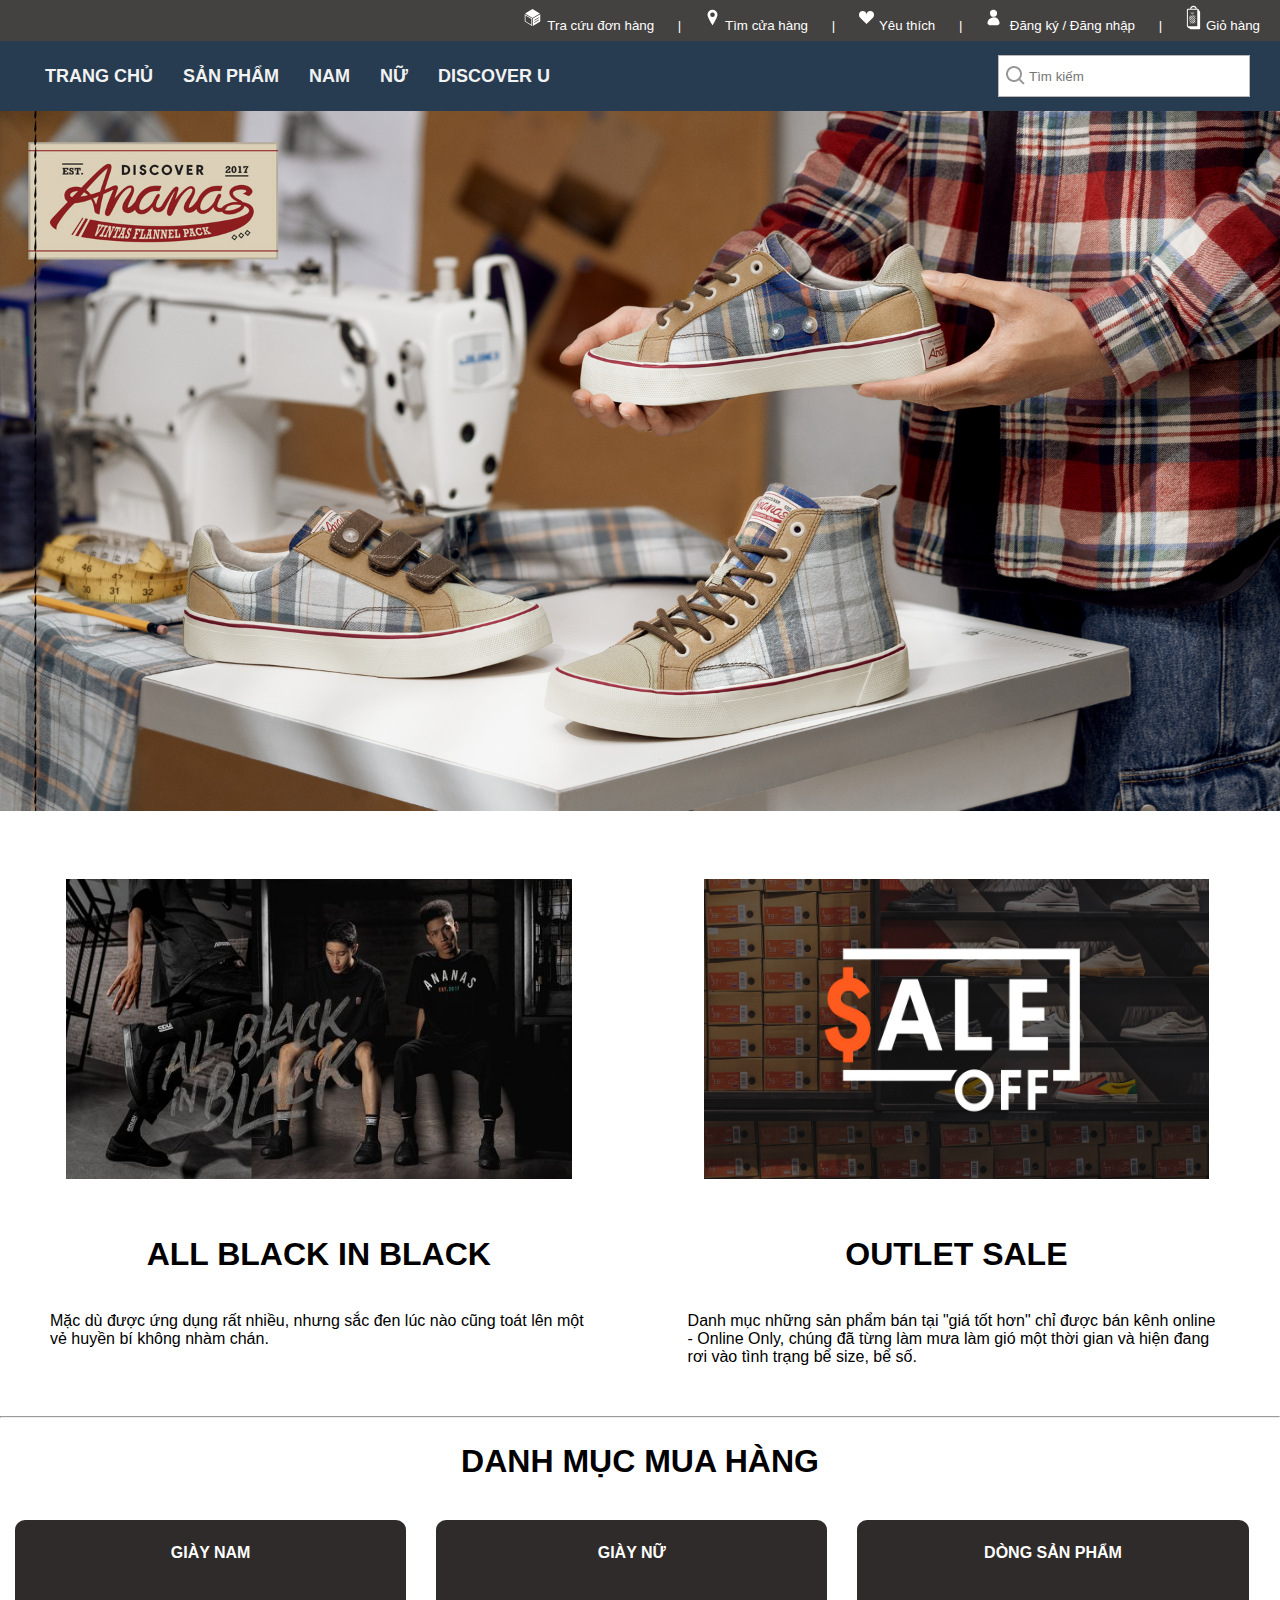
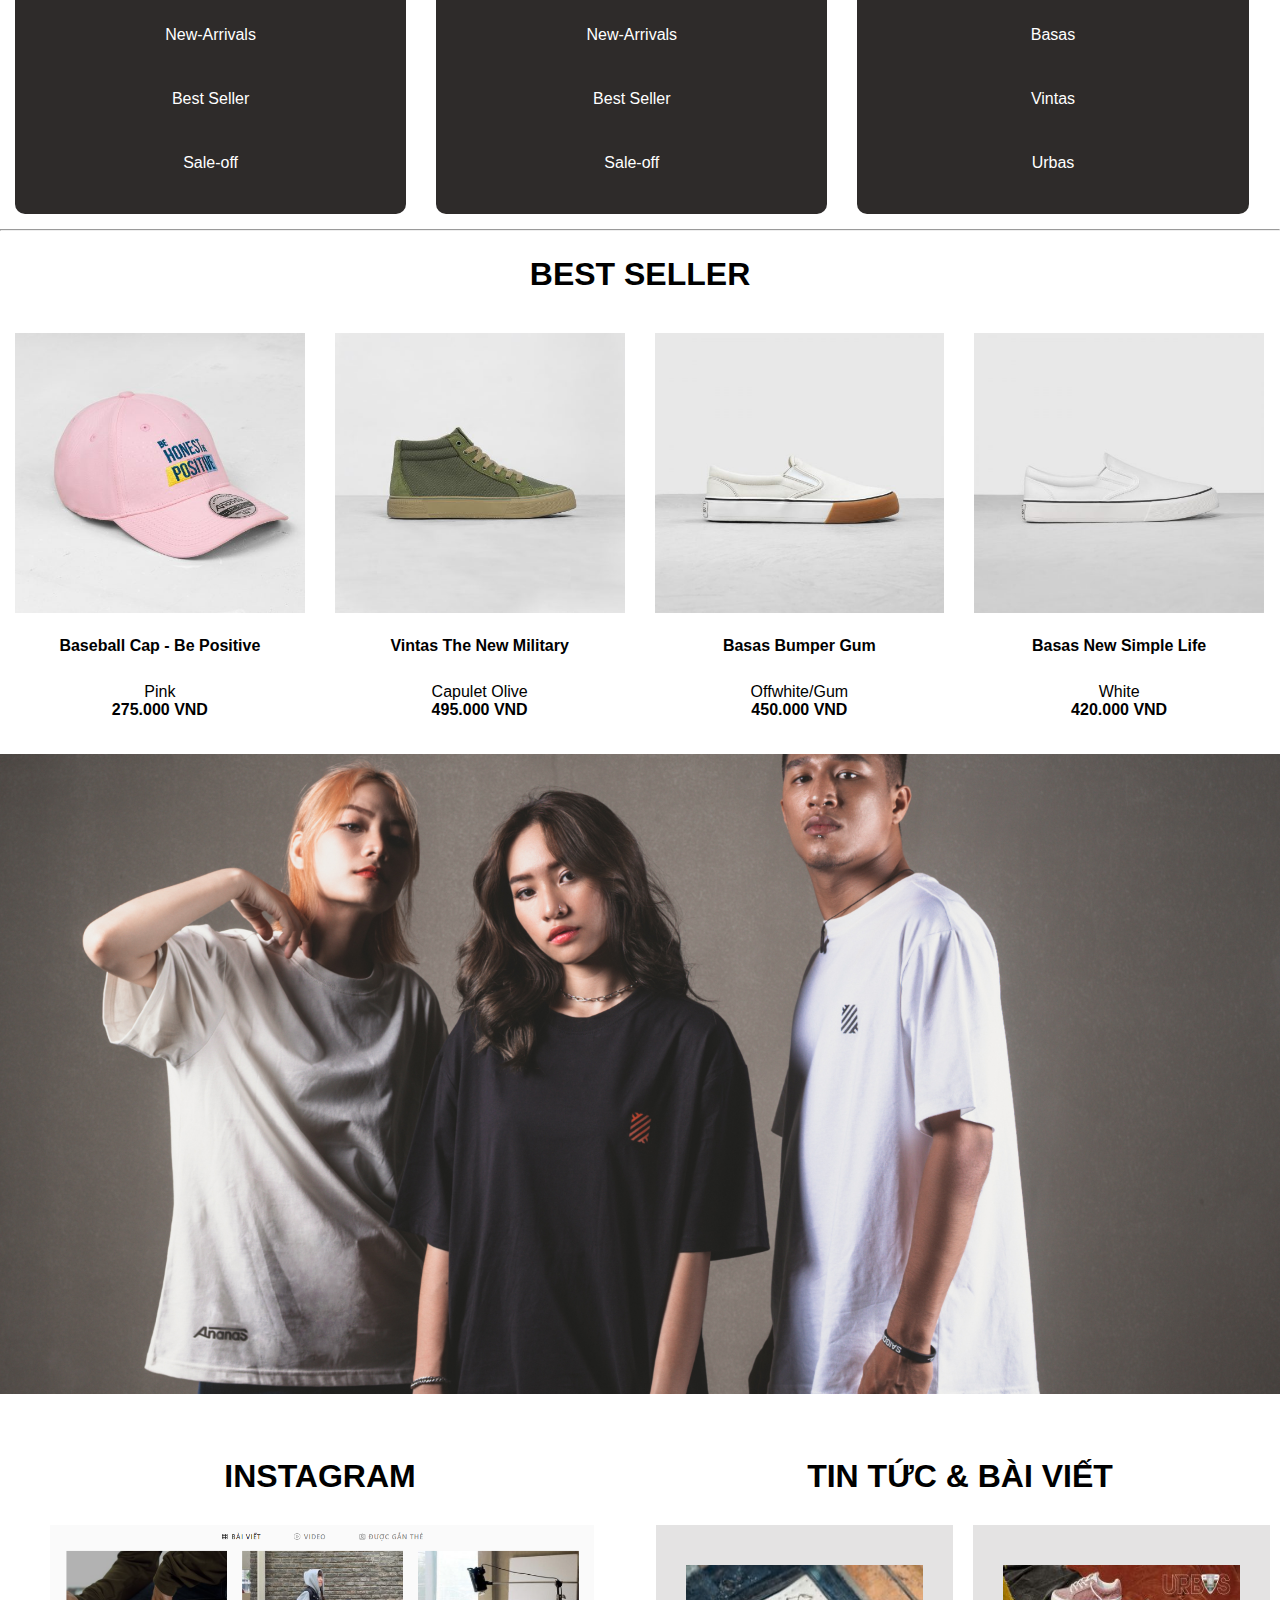
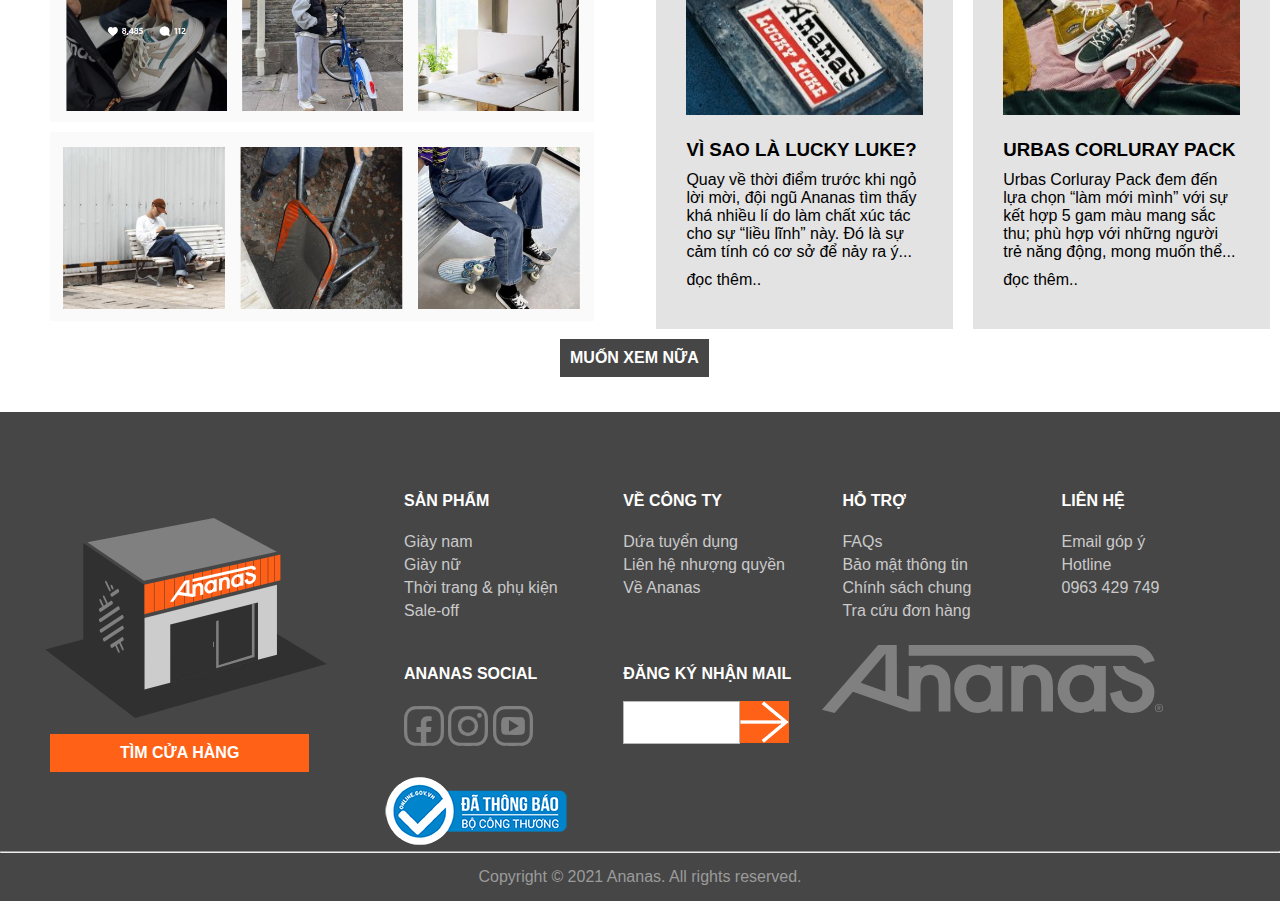
<file: index.html>
<!DOCTYPE html>
<!-- Created By CodingNepal - www.codingnepalweb.com -->
<html lang="en">
<head>
    <meta charset="UTF-8">
    <meta name="viewport" content="width=device-width, initial-scale=1.0">
    <title>ASSIGNMENT 2</title>
    <link rel="stylesheet" href="css/style.css">
    
</head>
<body>
  <div class="header">
    <div class="menu1">
      <a href="details/tracuudonhang.html"><img src="images/icon_tracuudonhang.svg">Tra cứu đơn hàng</a> |
      <a href="details/timcuahang.html"><img src="images/icon_timcuahang.svg">Tìm cửa hàng</a> |
      <a href="details/yeuthich.html"><img src="images/icon_heartheader.svg">Yêu thích</a> |
      <a href="details/dangnhap.html"><img src="images/icon_dangnhap.svg"> Đăng ký / Đăng nhập</a> |
      <a href="details/giohang.html"><img src="images/icon_gio_hang.svg">Giỏ hàng</a>
    </div>
  </div>

  <nav>
    <div class="wrapper">
      <ul class="nav-links">
        <li><a class="desktop-item" href="index.html">TRANG CHỦ</a></li>

        <li><a href="details/sanpham.html" class="desktop-item">SẢN PHẨM</a>
          <div class="mega-box">
            <div class="content">
              <div class="row">
                <ul class="mega-links1">
                  <li><a href="details/sanpham.html"><img class="brightness" src="images/cho nam.jpg"></a><a href="details/sanpham.html">CHO NAM</a></li>
                </ul>
              </div>

              <div class="row">
                <ul class="mega-links1">
                  <li><a href="details/sanpham.html"><img class="brightness" src="images/cho nữ.jpg"></a><a href="details/sanpham.html">CHO NỮ</a></li>
                </ul>
              </div>

              <div class="row">
                <ul class="mega-links1">
                  <li><a href="details/outletsale.html"><img class="brightness" src="images/menu oulet sale.jpg"></a><a href="details/outletsale.html">OUTLET SALE</a></li>
                </ul>
              </div>

              <div class="row">
                <ul class="mega-links1">
                  <li><a href="details/sanpham.html"><img class="brightness"  src="images/Menu_Phu-kien.jpg"></a><a href="details/sanpham.html">THỜI TRANG & PHỤ KIỆN</a></li>
                </ul>
              </div>
            </div>
          </div>
        </li>
        

        <li><a href="details/sanpham.html" class="desktop-item">NAM</a>
          <div class="mega-box">
            <div class="content">
              <div class="row">
                <header>NỔI BẬT</header>
                <ul class="mega-links">
                  <li><a href="#">Best Seller</a></li>
                  <li><a href="#">New Arrival</a></li>
                  <li><a href="#">Sale off</a></li>
                </ul>
                <ul class="mega-links">
                  <div class="danhmuc"><a href="#">Bộ sưu tập</a></div>
                  <li><a href="#">Urbas Ruler</a></li>
                  <li><a href="#">Track 6 Class E</a></li>
                  <li><a href="#">Vintas Flannel</a></li>
                </ul>
                <ul class="mega-links">
                  <div class="danhmuc"><a href="#">Collaboration</a></div>
                </ul>
              </div>

              <div class="divider"></div> 

              <div class="row">
                <header>GIÀY</header>
                <ul class="mega-links">
                  <div class="danhmuc"><a href="#">Dòng sản phẩm</a><div>
                  <li><a href="#">Basas</a></li>
                  <li><a href="#">Vintas</a></li>
                  <li><a href="#">Urbas</a></li>
                  <li><a href="#">Pattas</a></li>
                  <li><a href="#">Creas</a></li>
                  <li><a href="#">Track 6</a></li>
                </ul>
                <ul class="mega-links">
                  <div class="danhmuc"><a href="#">Style</a></div>
                  <li><a href="#">High Top</a></li>
                  <li><a href="#">Slow Top</a></li>
                  <li><a href="#">Slip-on</a></li>
                </ul>
                <ul class="mega-links">
                  <div class="danhmuc"><a href="#">Tất cả giày</a></div>
                </ul>
              </div>

              <div class="row">
                <header>THỜI TRANG VÀ PHỤ KIỆN</header>
                <ul class="mega-links">
                  <div class="danhmuc"><a href="#">Nửa trên</a></div>
                  <li><a href="#">Basic Tee</a></li>
                  <li><a href="#">Graphic tee</a></li>
                  <li><a href="#">Sweatshirt</a></li>
                  <li><a href="#">Hoodie</a></li>
                </ul>
                <ul class="mega-links">
                  <div class="danhmuc"><a href="#">Phụ kiện</a></div>
                  <li><a href="#">Nón</a></li>
                  <li><a href="#">Dây giày</a></li>
                  <li><a href="#">Vớ</a></li>
                  <li><a href="#">Ba lô & Túi</a></li>
                </ul>
                <ul class="mega-links">
                  <div class="danhmuc"><a href="#">Xem tất cả</a></div>
                </ul>
              </div>
            </div>
          </div>
        </li>
          
        <li><a href="details/sanpham.html" class="desktop-item">NỮ</a>
          <div class="mega-box">
            <div class="content">
              <div class="row">
                <header>NỔI BẬT</header>
                <ul class="mega-links">
                  <li><a href="#">Best Seller</a></li>
                  <li><a href="#">New Arrival</a></li>
                  <li><a href="#">Sale off</a></li>
                </ul>
                <ul class="mega-links">
                  <div class="danhmuc"><a href="#">Bộ sưu tập</a></div>
                  <li><a href="#">Urbas Ruler</a></li>
                  <li><a href="#">Track 6 Class E</a></li>
                  <li><a href="#">Vintas Flannel</a></li>
                </ul>
                <ul class="mega-links">
                  <div class="danhmuc"><a href="#">Collaboration</a></div>
                </ul>
              </div>

              <div class="divider"></div> 

              <div class="row">
                <header>GIÀY</header>
                <ul class="mega-links">
                  <div class="danhmuc"><a href="#">Dòng sản phẩm</a><div>
                  <li><a href="#">Basas</a></li>
                  <li><a href="#">Vintas</a></li>
                  <li><a href="#">Urbas</a></li>
                  <li><a href="#">Pattas</a></li>
                  <li><a href="#">Creas</a></li>
                  <li><a href="#">Track 6</a></li>
                </ul>
                <ul class="mega-links">
                  <div class="danhmuc"><a href="#">Style</a></div>
                  <li><a href="#">High Top</a></li>
                  <li><a href="#">Slow Top</a></li>
                  <li><a href="#">Slip-on</a></li>
                </ul>
                <ul class="mega-links">
                  <div class="danhmuc"><a href="#">Tất cả giày</a></div>
                </ul>
              </div>

              <div class="row">
                <header>THỜI TRANG VÀ PHỤ KIỆN</header>
                <ul class="mega-links">
                  <div class="danhmuc"><a href="#">Nửa trên</a></div>
                  <li><a href="#">Basic Tee</a></li>
                  <li><a href="#">Graphic tee</a></li>
                  <li><a href="#">Sweatshirt</a></li>
                  <li><a href="#">Hoodie</a></li>
                </ul>
                <ul class="mega-links">
                  <div class="danhmuc"><a href="#">Phụ kiện</a></div>
                  <li><a href="#">Nón</a></li>
                  <li><a href="#">Dây giày</a></li>
                  <li><a href="#">Vớ</a></li>
                  <li><a href="#">Ba lô & Túi</a></li>
                </ul>
                <ul class="mega-links">
                  <div class="danhmuc"><a href="#">Xem tất cả</a></div>
                </ul>
              </div>
            </div>
          </div>
        </li>

        <li><a href="details/discoverU.html" class="desktop-item">DISCOVER U</a></li>
      </ul>

      <input class="search" type="text" placeholder="Tìm kiếm">
      
    </div>
  </nav>

  <div class="image1">
    <img src="images/banner 1.jpeg" >
  </div>

  <div class="row-1">
    <div class="card-news1">
        <a href="details/allblack.html"><img class="images" src="images/all black in black 1.jpg" /></a>
        <h1>
            <a href="details/allblack.html">ALL BLACK IN BLACK</a>
        </h1>
        <p >
            Mặc dù được ứng dụng rất nhiều, nhưng sắc đen lúc nào cũng toát lên một vẻ huyền bí không nhàm chán.
        </p>
    </div>

    <div class="card-news1">
      <a href="details/outletsale.html"><img class="images" src="images/outlet sale.jpg" /></a>
      <h1>
        <a href="details/outletsale.html">OUTLET SALE</a>
      </h1>
      <p>
        Danh mục những sản phẩm bán tại "giá tốt hơn" chỉ được bán kênh online - Online Only, chúng đã từng làm mưa làm gió một thời gian và hiện đang rơi vào tình trạng bể size, bể số.
      </p>
    </div>
  </div>

  <hr>
  <h1>DANH MỤC MUA HÀNG</h1>
  <div class="row-2">
    <div class="card-news2">
      <strong><a href="details/sanpham.html">GIÀY NAM</a><br></strong>
      <br>
      <a href="#">New-Arrivals</a><br>
      <a href="#">Best Seller</a><br>
      <a href="#">Sale-off</a><br>
    </div>

    <div class="card-news2">
      <strong><a href="details/sanpham.html">GIÀY NỮ</a><br></strong>
      <br>
      <a href="#">New-Arrivals</a><br>
      <a href="#">Best Seller</a><br>
      <a href="#">Sale-off</a><br>
    </div>

    <div class="card-news2">
      <strong><a href="details/sanpham.html">DÒNG SẢN PHẨM</a><br></strong>
      <br>
      <a href="#">Basas</a><br>
      <a href="#">Vintas</a><br>
      <a href="#">Urbas</a><br>

    </div>
  </div>

  <hr>
  <h1>BEST SELLER</h1>
  <div class="row-3">
    <div class="card-news3">
      <a href="#"><img class="images" src="images/pink cap.jpg" /></a>
      <strong><a href="#">Baseball Cap - Be Positive</a></strong> <br>
      <p>
        Pink <br>
        <strong>275.000 VND</strong>
      </p>
    </div>

    <div class="card-news3">
      <a href="#"><img class="images" src="images/olive vintas.jpg" /></a>
      <strong><a href="#">Vintas The New Military</a></strong> <br>
      <p>
        Capulet Olive <br>
        <strong>495.000 VND</strong>
      </p>
    </div>

    <div class="card-news3">
      <a href="#"><img class="images" src="images/basas gum.jpg" /></a>
      <strong><a href="#">Basas Bumper Gum</a></strong> <br>
      <p>
        Offwhite/Gum <br>
        <strong>450.000 VND</strong>
      </p>
    </div>

    <div class="card-news3">
      <a href="#"><img class="images" src="images/basas simple.jpg" /></a>
      <strong><a href="#">Basas New Simple Life</a></strong> <br>
      <p>
        White <br>
        <strong>420.000 VND</strong>
      </p>
    </div>
  </div>

  <div class="image2">
    <img src="images/banner 2.jpg">
  </div>

  <div class="row-4">
    <div class="rightcolumn">
      <h1>TIN TỨC & BÀI VIẾT</h1>
      <div class="card-news4">
        <a href="#"><img class="images" src="images/urbas corluray pack.jpg" /></a>
        <h3>
          <a href="details/discoverU.html">URBAS CORLURAY PACK</a>
        </h3>
        <p>
          Urbas Corluray Pack đem đến lựa chọn “làm mới mình” với sự kết hợp 5 gam màu mang sắc thu; phù hợp với những người trẻ năng động, mong muốn thể...
        </p>
        <a href="details/discoverU.html">đọc thêm..</a>
      </div>

      <div class="card-news4">
        <a href="#"><img class="images" src="images/lucky y luke.jpg" /></a>
          <h3>
            <a href="#">VÌ SAO LÀ LUCKY LUKE?</a>
          </h3>
          <p>
            Quay về thời điểm trước khi ngỏ lời mời, đội ngũ Ananas tìm thấy khá nhiều lí do làm chất xúc tác cho sự “liều lĩnh” này. Đó là sự cảm tính có cơ sở để nảy ra ý...
          </p>
          <a href="#">đọc thêm..</a>
    </div>
  </div>
        
  <div class="leftcolumn">
    <h1>INSTAGRAM</h1>
      <img src="images/ins 1.png">
      <img src="images/ins 2.png">
  </div>

  <div class="more">
    <a href="index.html"><strong>MUỐN XEM NỮA</strong></a>
  </div>

  <footer>
    <div class="row-5">
      <div class="leftcolumn2">
        <img src="images/footer.svg" >
          <a href="details/timcuahang.html"><strong>TÌM CỬA HÀNG</strong></a>
      </div>

      <div class="rightcolumn2">
        <div class="footer-item">
          <strong>SẢN PHẨM</strong><br>
          <br>
          <a href="#">Giày nam</a>
          <a href="#">Giày nữ</a>
          <a href="#">Thời trang & phụ kiện</a>
          <a href="#">Sale-off</a>
        </div>
    
        <div class="footer-item">
          <strong>VỀ CÔNG TY</strong> <br>
          <br>
          <a href="#">Dứa tuyển dụng</a>
          <a href="#">Liên hệ nhượng quyền</a>
          <a href="#">Về Ananas</a>
        </div>
    
        <div class="footer-item">
          <strong>HỖ TRỢ</strong> <br>
          <br>
          <a href="#">FAQs</a>
          <a href="#">Bảo mật thông tin</a>
          <a href="#">Chính sách chung</a>
          <a href="#">Tra cứu đơn hàng</a>
        </div>

        <div class="footer-item">
          <strong>LIÊN HỆ</strong> <br>
          <br>
          <a href="#">Email góp ý</a>
          <a href="#">Hotline</a>
          <a href="#">0963 429 749</a>
        </div>
      </div>

      <div class="rightcolumn2">
        <div class="footer-item2">
          <strong>ANANAS SOCIAL</strong><br>
          <br>
          <a href="#"><img src="images/icon_facebook.svg"></a>
          <a href="#"><img src="images/icon_instagram.svg"></a>
          <a href="#"><img src="images/icon_youtube.svg"></a>
        </div>

        <div class="footer-item2">
          <strong>ĐĂNG KÝ NHẬN MAIL</strong> <br>
          <br>
          <input type="email" class="submit">
          <button type="submit" class="send2"></button>
        </div>

        <a href="#"><img src="images/Logo_Ananas_Footer.svg" ></a>
      </div>

      <div class="rightcolumn2">
        <div>
          <img src="images/icon_bocongthuong.png" >
        </div>
      </div> 
    </div>

    <hr>
    <div class="item">
      <p>Copyright © 2021 Ananas. All rights reserved.</p>
    </div>
  </footer>

</body>
</html>
</file>
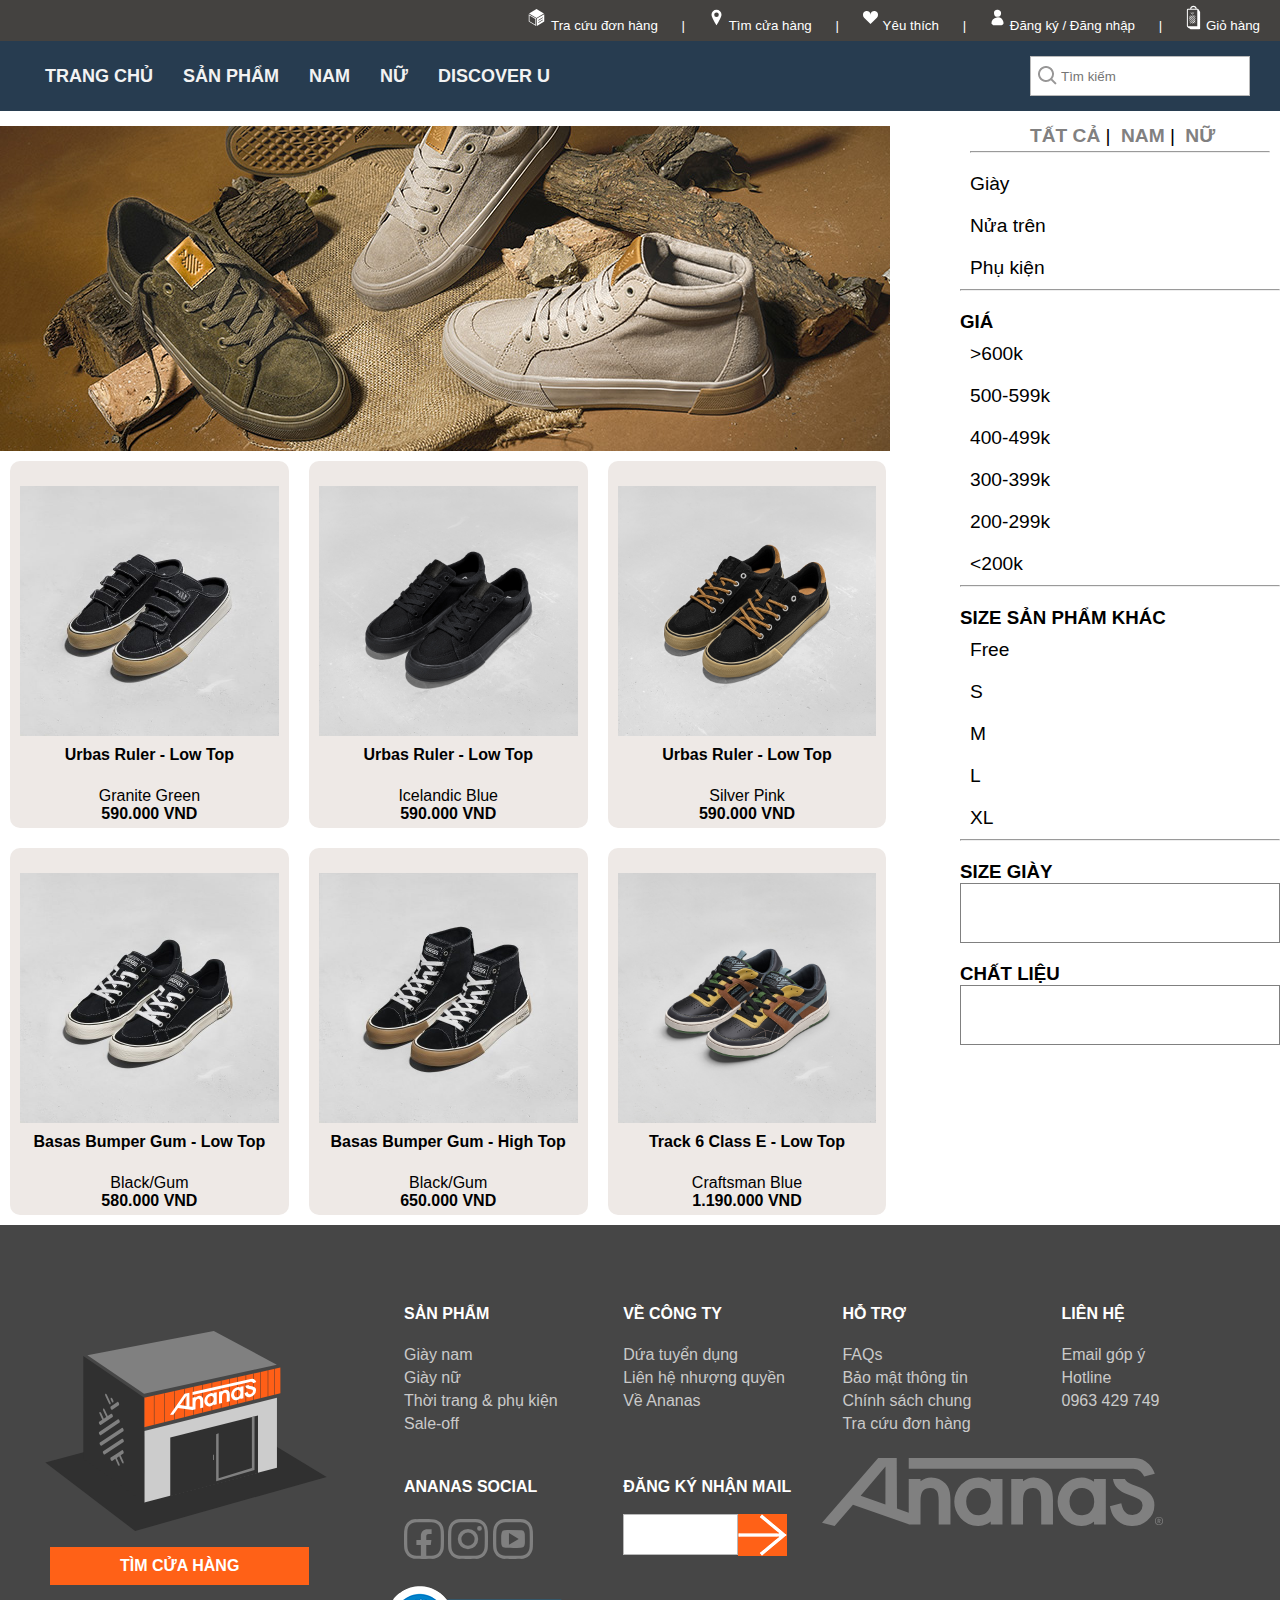
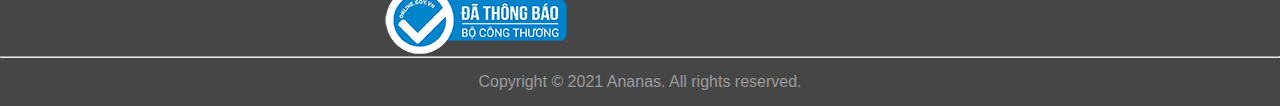
<file: details/allblack.html>
<html lang="en">
<head>
    <meta charset="UTF-8">
    <meta http-equiv="X-UA-Compatible" content="IE=edge">
    <meta name="viewport" content="width=device-width, initial-scale=1.0">
    <title>ALL BLACK IN BLACK</title>
    <link rel="stylesheet" href="../css/allblack.css">
</head>
<body>
    <div class="header">
        <div class="menu1">
          <a href="../details/tracuudonhang.html"><img src="../images/icon_tracuudonhang.svg">Tra cứu đơn hàng</a> |
          <a href="../details/timcuahang.html"><img src="../images/icon_timcuahang.svg">Tìm cửa hàng</a> |
          <a href="../details/yeuthich.html"><img src="../images/icon_heartheader.svg">Yêu thích</a> |
          <a href="details/dangnhap.html"><img src="../images/icon_dangnhap.svg">Đăng ký / Đăng nhập</a> |
          <a href="../details/giohang.html"><img src="../images/icon_gio_hang.svg">Giỏ hàng</a>
        </div>
      </div>
    
      <nav>
        <div class="wrapper">
          <ul class="nav-links">
            <li><a class="desktop-item" href="../index.html">TRANG CHỦ</a></li>
    
            <li><a href="../details/sanpham.html" class="desktop-item">SẢN PHẨM </a>
              <div class="mega-box">
                <div class="content">
                  <div class="row">
                    <ul class="mega-links1">
                      <li><a href="../details/sanpham.html"><img class="brightness" src="../images/cho nam.jpg"></a><a href="../details/sanpham.html">CHO NAM</a></li>
                    </ul>
                  </div>
    
                  <div class="row">
                    <ul class="mega-links1">
                      <li><a href="../details/sanpham.html"><img class="brightness" src="../images/cho nữ.jpg"></a><a href="../details/sanpham.html">CHO NỮ</a></li>
                    </ul>
                  </div>
    
                  <div class="row">
                    <ul class="mega-links1">
                      <li><a href="../details/outletsale.html"><img class="brightness" src="../images/menu oulet sale.jpg"></a><a href="../details/outletsale.html">OUTLET SALE</a></li>
                    </ul>
                  </div>
    
                  <div class="row">
                    <ul class="mega-links1">
                      <li><a href="../details/sanpham.html"><img class="brightness"  src="../images/Menu_Phu-kien.jpg"></a><a href="../details/sanpham.html">THỜI TRANG & PHỤ KIỆN</a></li>
                    </ul>
                  </div>
                </div>
              </div>
            </li>
            
    
            <li><a href="../details/sanpham.html" class="desktop-item">NAM</a>
              <div class="mega-box">
                <div class="content">
                  <div class="row">
                    <header>NỔI BẬT</header>
                    <ul class="mega-links">
                      <li><a href="#">Best Seller</a></li>
                      <li><a href="#">New Arrival</a></li>
                      <li><a href="#">Sale off</a></li>
                    </ul>
                    <ul class="mega-links">
                      <div class="danhmuc"><a href="#">Bộ sưu tập</a></div>
                      <li><a href="#">Urbas Ruler</a></li>
                      <li><a href="#">Track 6 Class E</a></li>
                      <li><a href="#">Vintas Flannel</a></li>
                    </ul>
                    <ul class="mega-links">
                      <div class="danhmuc"><a href="#">Collaboration</a></div>
                    </ul>
                  </div>
    
                  <div class="divider"></div> 
    
                  <div class="row">
                    <header>GIÀY</header>
                    <ul class="mega-links">
                      <div class="danhmuc"><a href="#">Dòng sản phẩm</a><div>
                      <li><a href="#">Basas</a></li>
                      <li><a href="#">Vintas</a></li>
                      <li><a href="#">Urbas</a></li>
                      <li><a href="#">Pattas</a></li>
                      <li><a href="#">Creas</a></li>
                      <li><a href="#">Track 6</a></li>
                    </ul>
                    <ul class="mega-links">
                      <div class="danhmuc"><a href="#">Style</a></div>
                      <li><a href="#">High Top</a></li>
                      <li><a href="#">Slow Top</a></li>
                      <li><a href="#">Slip-on</a></li>
                    </ul>
                    <ul class="mega-links">
                      <div class="danhmuc"><a href="#">Tất cả giày</a></div>
                    </ul>
                  </div>
    
                  <div class="row">
                    <header>THỜI TRANG VÀ PHỤ KIỆN</header>
                    <ul class="mega-links">
                      <div class="danhmuc"><a href="#">Nửa trên</a></div>
                      <li><a href="#">Basic Tee</a></li>
                      <li><a href="#">Graphic tee</a></li>
                      <li><a href="#">Sweatshirt</a></li>
                      <li><a href="#">Hoodie</a></li>
                    </ul>
                    <ul class="mega-links">
                      <div class="danhmuc"><a href="#">Phụ kiện</a></div>
                      <li><a href="#">Nón</a></li>
                      <li><a href="#">Dây giày</a></li>
                      <li><a href="#">Vớ</a></li>
                      <li><a href="#">Ba lô & Túi</a></li>
                    </ul>
                    <ul class="mega-links">
                      <div class="danhmuc"><a href="#">Xem tất cả</a></div>
                    </ul>
                  </div>
                </div>
              </div>
            </li>
              
            <li><a href="../details/sanpham.html" class="desktop-item">NỮ</a>
              <div class="mega-box">
                <div class="content">
                  <div class="row">
                    <header>NỔI BẬT</header>
                    <ul class="mega-links">
                      <li><a href="#">Best Seller</a></li>
                      <li><a href="#">New Arrival</a></li>
                      <li><a href="#">Sale off</a></li>
                    </ul>
                    <ul class="mega-links">
                      <div class="danhmuc"><a href="#">Bộ sưu tập</a></div>
                      <li><a href="#">Urbas Ruler</a></li>
                      <li><a href="#">Track 6 Class E</a></li>
                      <li><a href="#">Vintas Flannel</a></li>
                    </ul>
                    <ul class="mega-links">
                      <div class="danhmuc"><a href="#">Collaboration</a></div>
                    </ul>
                  </div>
    
                  <div class="divider"></div> 
    
                  <div class="row">
                    <header>GIÀY</header>
                    <ul class="mega-links">
                      <div class="danhmuc"><a href="#">Dòng sản phẩm</a><div>
                      <li><a href="#">Basas</a></li>
                      <li><a href="#">Vintas</a></li>
                      <li><a href="#">Urbas</a></li>
                      <li><a href="#">Pattas</a></li>
                      <li><a href="#">Creas</a></li>
                      <li><a href="#">Track 6</a></li>
                    </ul>
                    <ul class="mega-links">
                      <div class="danhmuc"><a href="#">Style</a></div>
                      <li><a href="#">High Top</a></li>
                      <li><a href="#">Slow Top</a></li>
                      <li><a href="#">Slip-on</a></li>
                    </ul>
                    <ul class="mega-links">
                      <div class="danhmuc"><a href="#">Tất cả giày</a></div>
                    </ul>
                  </div>
    
                  <div class="row">
                    <header>THỜI TRANG VÀ PHỤ KIỆN</header>
                    <ul class="mega-links">
                      <div class="danhmuc"><a href="#">Nửa trên</a></div>
                      <li><a href="#">Basic Tee</a></li>
                      <li><a href="#">Graphic tee</a></li>
                      <li><a href="#">Sweatshirt</a></li>
                      <li><a href="#">Hoodie</a></li>
                    </ul>
                    <ul class="mega-links">
                      <div class="danhmuc"><a href="#">Phụ kiện</a></div>
                      <li><a href="#">Nón</a></li>
                      <li><a href="#">Dây giày</a></li>
                      <li><a href="#">Vớ</a></li>
                      <li><a href="#">Ba lô & Túi</a></li>
                    </ul>
                    <ul class="mega-links">
                      <div class="danhmuc"><a href="#">Xem tất cả</a></div>
                    </ul>
                  </div>
                </div>
              </div>
            </li>
    
            <li><a href="../details/discoverU.html" class="desktop-item">DISCOVER U</a></li>
          </ul>
    
          <input class="search" type="text" placeholder="Tìm kiếm">
          
        </div>
      </nav>


    <div class="roww">
        <div class="leftcolumnn">

            <img src="../images/desktop_productlist.jpg">

            <div class="card-news">
                <a href="#"><img src="../images/pro_7.jpg"></a>
                <strong><a href="#">Urbas Ruler - Low Top</a></strong> <br>
                <p>
                  Granite Green<br>
                  <strong>590.000 VND</strong>
                </p>
            </div>

            <div class="card-news">
                <a href="#"><img src="../images/Pro_10.jpeg"></a>
                <strong><a href="#">Urbas Ruler - Low Top</a></strong> <br>
                <p>
                  Icelandic Blue<br>
                  <strong>590.000 VND</strong>
                </p>
            </div>

            <div class="card-news">
                <a href="#"><img src="../images/pro_9.jpg"></a>
                <strong><a href="#">Urbas Ruler - Low Top</a></strong> <br>
                <p>
                  Silver Pink<br>
                  <strong>590.000 VND</strong>
                </p>
            </div>

            <div class="card-news">
                <a href="#"><img src="../images/Pro_4.jpg"></a>
                <strong><a href="#">Basas Bumper Gum - Low Top</a></strong> <br>
                <p>
                  Black/Gum<br>
                    <strong>580.000 VND</strong>
                </p>
            </div>

            <div class="card-news">
                <a href="#"><img src="../images/Pro_5.jpg"></a>
                <strong><a href="#">Basas Bumper Gum - High Top</a></strong> <br>
                <p>
                  Black/Gum<br>
                    <strong>650.000 VND</strong>
                </p>
            </div>

            <div class="card-news">
                <a href="#"><img src="../images/Pro_11.jpeg"></a>
                <strong><a href="#">Track 6 Class E - Low Top</a></strong> <br>
                <p>
                  Craftsman Blue<br>
                    <strong>1.190.000 VND</strong>
                </p>
            </div>
        </div>

        <div class="rightcolumnn">
            <div class="card">
                <div class="menu11">
                  <a href="#1">TẤT CẢ</a> |
                  <a href="#2">NAM</a> |
                  <a href="#3">NỮ</a>
                </div>
                <hr>
            </div>

            
            <div class="vmenu">
                <a href="#">Giày</a>
                <a href="#">Nửa trên</a>
                <a href="#">Phụ kiện</a>
            </div>
            <hr>

            <div class="vmenu">
                <h3 class="demuc">GIÁ</h3>
                <a href="#">>600k</a>
                <a href="#">500-599k</a>
                <a href="#">400-499k</a>
                <a href="#">300-399k</a>
                <a href="#">200-299k</a>
                <a href="#"><200k</a>
            </div>
            <hr>

            <div class="vmenu">
                <h3 class="demuc">SIZE SẢN PHẨM KHÁC</h3>
                <a href="#">Free</a>
                <a href="#">S</a>
                <a href="#">M</a>
                <a href="#">L</a>
                <a href="#">XL</a>
            </div>
            <hr>

            <div class="form-group">
                <h3 class="demuc">SIZE GIÀY</h3>
                <input class="form-control" type="number" min="36" max="46" step="1" >
            </div>

            <div class="form-group">
                <h3 class="demuc">CHẤT LIỆU</h3>
                <input class="form-control" list="bowsers">
                <datalist id="bowsers">
                    <option value="Canvas"></option>
                    <option value="Suede"></option>
                    <option value="Synthetic Leather"></option>
                    <option value="Cotton"></option>
                    <option value="Lannel"></option>
                    <option value="Acrylic"></option>
                    <option value="Corduroy"></option>
                    <option value="Polyester"></option>
                </datalist>
            </div>

        </div>
    </div>

    <footer>
        <div class="row-5">
          <div class="leftcolumn2">
            <img src="../images/footer.svg" >
            <a href="../details/timcuahang.html"><strong>TÌM CỬA HÀNG</strong></a>
          </div>
    
          <div class="rightcolumn2">
            <div class="footer-item">
              <strong>SẢN PHẨM</strong><br>
              <br>
              <a href="#">Giày nam</a>
              <a href="#">Giày nữ</a>
              <a href="#">Thời trang & phụ kiện</a>
              <a href="#">Sale-off</a>
            </div>
        
            <div class="footer-item">
              <strong>VỀ CÔNG TY</strong> <br>
              <br>
              <a href="#">Dứa tuyển dụng</a>
              <a href="#">Liên hệ nhượng quyền</a>
              <a href="#">Về Ananas</a>
            </div>
        
            <div class="footer-item">
              <strong>HỖ TRỢ</strong> <br>
              <br>
              <a href="#">FAQs</a>
              <a href="#">Bảo mật thông tin</a>
              <a href="#">Chính sách chung</a>
              <a href="#">Tra cứu đơn hàng</a>
            </div>
    
            <div class="footer-item">
              <strong>LIÊN HỆ</strong> <br>
              <br>
              <a href="#">Email góp ý</a>
              <a href="#">Hotline</a>
              <a href="#">0963 429 749</a>
            </div>
          </div>
    
          <div class="rightcolumn2">
            <div class="footer-item2">
              <strong>ANANAS SOCIAL</strong><br>
              <br>
              <a href="#"><img src="../images/icon_facebook.svg"></a>
              <a href="#"><img src="../images/icon_instagram.svg"></a>
              <a href="#"><img src="../images/icon_youtube.svg"></a>
            </div>
    
            <div class="footer-item2">
              <strong>ĐĂNG KÝ NHẬN MAIL</strong> <br>
              <br>
              <input type="email" class="submit">
              <button type="submit" class="send2"></button>
            </div>
    
            <a href="#"><img src="../images/Logo_Ananas_Footer.svg" ></a>
          </div>
    
          <div class="rightcolumn2">
            <div>
              <img src="../images/icon_bocongthuong.png" >
            </div>
          </div> 
        </div>
    
        <hr>
        <div class="item">
          <p>Copyright © 2021 Ananas. All rights reserved.</p>
        </div>
      </footer>
</body>
</html>
</file>
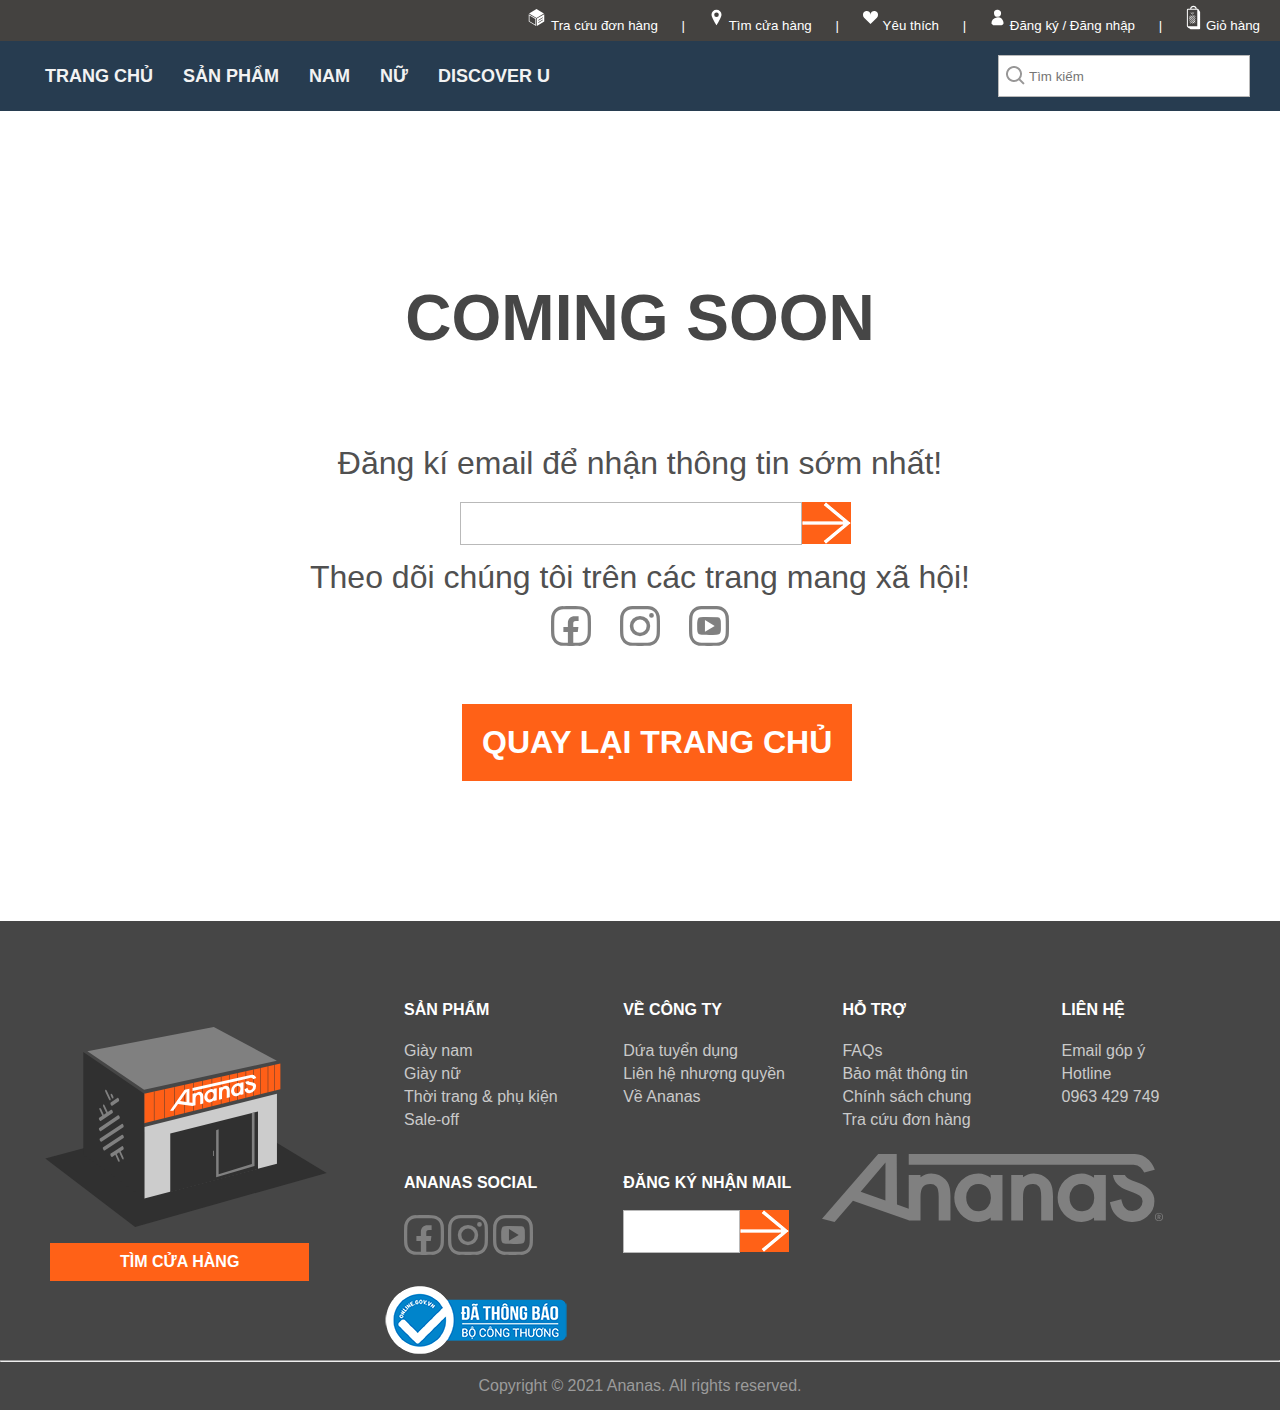
<file: details/dangnhap.html>
<!DOCTYPE html>
<!-- Created By CodingNepal - www.codingnepalweb.com -->
<html lang="en">
<head>
    <meta charset="UTF-8">
    <meta name="viewport" content="width=device-width, initial-scale=1.0">
    <title>ĐĂNG NHẬP</title>
    <link rel="stylesheet" href="../css/dangnhap.css">
    
</head>
<body>
    <div class="header">
        <div class="menu1">
            <a href="tracuudonhang.html"><img src="../images/icon_tracuudonhang.svg">Tra cứu đơn hàng</a> |
            <a href="../details/timcuahang.html"><img src="../images/icon_timcuahang.svg">Tìm cửa hàng</a> |
            <a href="../details/yeuthich.html"><img src="../images/icon_heartheader.svg">Yêu thích</a> |
            <a href="../details/dangnhap.html"><img src="../images/icon_dangnhap.svg">Đăng ký / Đăng nhập</a> |
            <a href="../details/giohang.html"><img src="../images/icon_gio_hang.svg">Giỏ hàng</a>
        </div>
    </div>

    <nav>
        <div class="wrapper">
            <ul class="nav-links">
                <li><a class="desktop-item" href="../index.html">TRANG CHỦ</a></li>

                <li><a href="../details/sanpham.html" class="desktop-item">SẢN PHẨM </a>
                  <div class="mega-box">
                    <div class="content">
                      <div class="row">
                        <ul class="mega-links1">
                          <li><a href="../details/sanpham.html"><img class="brightness" src="../images/cho nam.jpg"></a><a href="../details/sanpham.html">CHO NAM</a></li>
                        </ul>
                      </div>
        
                      <div class="row">
                        <ul class="mega-links1">
                          <li><a href="../details/sanpham.html"><img class="brightness" src="../images/cho nữ.jpg"></a><a href="../details/sanpham.html">CHO NỮ</a></li>
                        </ul>
                      </div>
        
                      <div class="row">
                        <ul class="mega-links1">
                          <li><a href="../details/outletsale.html"><img class="brightness" src="../images/menu oulet sale.jpg"></a><a href="../details/outletsale.html">OUTLET SALE</a></li>
                        </ul>
                      </div>
        
                      <div class="row">
                        <ul class="mega-links1">
                          <li><a href="../details/sanpham.html"><img class="brightness"  src="../images/Menu_Phu-kien.jpg"></a><a href="../details/sanpham.html">THỜI TRANG & PHỤ KIỆN</a></li>
                        </ul>
                      </div>
                    </div>
                  </div>
                </li>
                

                <li><a href="../details/sanpham.html" class="desktop-item">NAM</a>
                <div class="mega-box">
                    <div class="content">
                    <div class="row">
                        <header>NỔI BẬT</header>
                        <ul class="mega-links">
                        <li><a href="#">Best Seller</a></li>
                        <li><a href="#">New Arrival</a></li>
                        <li><a href="#">Sale off</a></li>
                        </ul>
                        <ul class="mega-links">
                        <div class="danhmuc"><a href="#">Bộ sưu tập</a></div>
                        <li><a href="#">Urbas Ruler</a></li>
                        <li><a href="#">Track 6 Class E</a></li>
                        <li><a href="#">Vintas Flannel</a></li>
                        </ul>
                        <ul class="mega-links">
                        <div class="danhmuc"><a href="#">Collaboration</a></div>
                        </ul>
                    </div>

                    <div class="divider"></div> 

                    <div class="row">
                        <header>GIÀY</header>
                        <ul class="mega-links">
                        <div class="danhmuc"><a href="#">Dòng sản phẩm</a><div>
                        <li><a href="#">Basas</a></li>
                        <li><a href="#">Vintas</a></li>
                        <li><a href="#">Urbas</a></li>
                        <li><a href="#">Pattas</a></li>
                        <li><a href="#">Creas</a></li>
                        <li><a href="#">Track 6</a></li>
                        </ul>
                        <ul class="mega-links">
                        <div class="danhmuc"><a href="#">Style</a></div>
                        <li><a href="#">High Top</a></li>
                        <li><a href="#">Slow Top</a></li>
                        <li><a href="#">Slip-on</a></li>
                        </ul>
                        <ul class="mega-links">
                        <div class="danhmuc"><a href="#">Tất cả giày</a></div>
                        </ul>
                    </div>

                    <div class="row">
                        <header>THỜI TRANG VÀ PHỤ KIỆN</header>
                        <ul class="mega-links">
                        <div class="danhmuc"><a href="#">Nửa trên</a></div>
                        <li><a href="#">Basic Tee</a></li>
                        <li><a href="#">Graphic tee</a></li>
                        <li><a href="#">Sweatshirt</a></li>
                        <li><a href="#">Hoodie</a></li>
                        </ul>
                        <ul class="mega-links">
                        <div class="danhmuc"><a href="#">Phụ kiện</a></div>
                        <li><a href="#">Nón</a></li>
                        <li><a href="#">Dây giày</a></li>
                        <li><a href="#">Vớ</a></li>
                        <li><a href="#">Ba lô & Túi</a></li>
                        </ul>
                        <ul class="mega-links">
                        <div class="danhmuc"><a href="#">Xem tất cả</a></div>
                        </ul>
                    </div>
                    </div>
                </div>
                </li>
                
                <li><a href="../details/sanpham.html" class="desktop-item">NỮ</a>
                <div class="mega-box">
                    <div class="content">
                    <div class="row">
                        <header>NỔI BẬT</header>
                        <ul class="mega-links">
                        <li><a href="#">Best Seller</a></li>
                        <li><a href="#">New Arrival</a></li>
                        <li><a href="#">Sale off</a></li>
                        </ul>
                        <ul class="mega-links">
                        <div class="danhmuc"><a href="#">Bộ sưu tập</a></div>
                        <li><a href="#">Urbas Ruler</a></li>
                        <li><a href="#">Track 6 Class E</a></li>
                        <li><a href="#">Vintas Flannel</a></li>
                        </ul>
                        <ul class="mega-links">
                        <div class="danhmuc"><a href="#">Collaboration</a></div>
                        </ul>
                    </div>

                    <div class="divider"></div> 

                    <div class="row">
                        <header>GIÀY</header>
                        <ul class="mega-links">
                        <div class="danhmuc"><a href="#">Dòng sản phẩm</a><div>
                        <li><a href="#">Basas</a></li>
                        <li><a href="#">Vintas</a></li>
                        <li><a href="#">Urbas</a></li>
                        <li><a href="#">Pattas</a></li>
                        <li><a href="#">Creas</a></li>
                        <li><a href="#">Track 6</a></li>
                        </ul>
                        <ul class="mega-links">
                        <div class="danhmuc"><a href="#">Style</a></div>
                        <li><a href="#">High Top</a></li>
                        <li><a href="#">Slow Top</a></li>
                        <li><a href="#">Slip-on</a></li>
                        </ul>
                        <ul class="mega-links">
                        <div class="danhmuc"><a href="#">Tất cả giày</a></div>
                        </ul>
                    </div>

                    <div class="row">
                        <header>THỜI TRANG VÀ PHỤ KIỆN</header>
                        <ul class="mega-links">
                        <div class="danhmuc"><a href="#">Nửa trên</a></div>
                        <li><a href="#">Basic Tee</a></li>
                        <li><a href="#">Graphic tee</a></li>
                        <li><a href="#">Sweatshirt</a></li>
                        <li><a href="#">Hoodie</a></li>
                        </ul>
                        <ul class="mega-links">
                        <div class="danhmuc"><a href="#">Phụ kiện</a></div>
                        <li><a href="#">Nón</a></li>
                        <li><a href="#">Dây giày</a></li>
                        <li><a href="#">Vớ</a></li>
                        <li><a href="#">Ba lô & Túi</a></li>
                        </ul>
                        <ul class="mega-links">
                        <div class="danhmuc"><a href="#">Xem tất cả</a></div>
                        </ul>
                    </div>
                    </div>
                </div>
                </li>

                <li><a href="../details/discoverU.html" class="desktop-item">DISCOVER U</a></li>
            </ul>

            <input class="search" type="text" placeholder="Tìm kiếm">
      
        </div>
    </nav>

    <div class="dangnhap1">
        <h1>COMING SOON</h1>
        <div> Đăng kí email để nhận thông tin sớm nhất!</div>
        <div class="dangki">
          <input type="email" class="submit2">
          <button type="submit" class="send"></button>
        </div>
        <br>
        <div>Theo dõi chúng tôi trên các trang mang xã hội!</div>
        <div>
            <img src="../images/icon_facebook.svg">
            <img src="../images/icon_instagram.svg">
            <img src="../images/icon_youtube.svg">
        </div>
        <div class="back">
          <a href="../index.html"><strong>QUAY LẠI TRANG CHỦ</strong></a>
        </div>
    </div>

  <footer>
    <div class="row-5">
      <div class="leftcolumn2">
        <img src="../images/footer.svg" >
        <a href="../details/timcuahang.html"><strong>TÌM CỬA HÀNG</strong></a>
      </div>

      <div class="rightcolumn2">
        <div class="footer-item">
          <strong>SẢN PHẨM</strong><br>
          <br>
          <a href="#">Giày nam</a>
          <a href="#">Giày nữ</a>
          <a href="#">Thời trang & phụ kiện</a>
          <a href="#">Sale-off</a>
        </div>
    
        <div class="footer-item">
          <strong>VỀ CÔNG TY</strong> <br>
          <br>
          <a href="#">Dứa tuyển dụng</a>
          <a href="#">Liên hệ nhượng quyền</a>
          <a href="#">Về Ananas</a>
        </div>
    
        <div class="footer-item">
          <strong>HỖ TRỢ</strong> <br>
          <br>
          <a href="#">FAQs</a>
          <a href="#">Bảo mật thông tin</a>
          <a href="#">Chính sách chung</a>
          <a href="#">Tra cứu đơn hàng</a>
        </div>

        <div class="footer-item">
          <strong>LIÊN HỆ</strong> <br>
          <br>
          <a href="#">Email góp ý</a>
          <a href="#">Hotline</a>
          <a href="#">0963 429 749</a>
        </div>
      </div>

      <div class="rightcolumn2">
        <div class="footer-item2">
          <strong>ANANAS SOCIAL</strong><br>
          <br>
          <a href="#"><img src="../images/icon_facebook.svg"></a>
          <a href="#"><img src="../images/icon_instagram.svg"></a>
          <a href="#"><img src="../images/icon_youtube.svg"></a>
        </div>

        <div class="footer-item2">
          <strong>ĐĂNG KÝ NHẬN MAIL</strong> <br>
          <br>
          <input type="email" class="submit">
          <button type="submit" class="send2"></button>
        </div>

          <a href="#"><img src="../images/Logo_Ananas_Footer.svg" ></a>
        </div>

        <div class="rightcolumn2">
          <div>
            <img src="../images/icon_bocongthuong.png" >
          </div>
        </div> 
      </div>

      <hr>
      <div class="item">
        <p>Copyright © 2021 Ananas. All rights reserved.</p>
      </div>
    </footer>

</body>
</html>
</file>
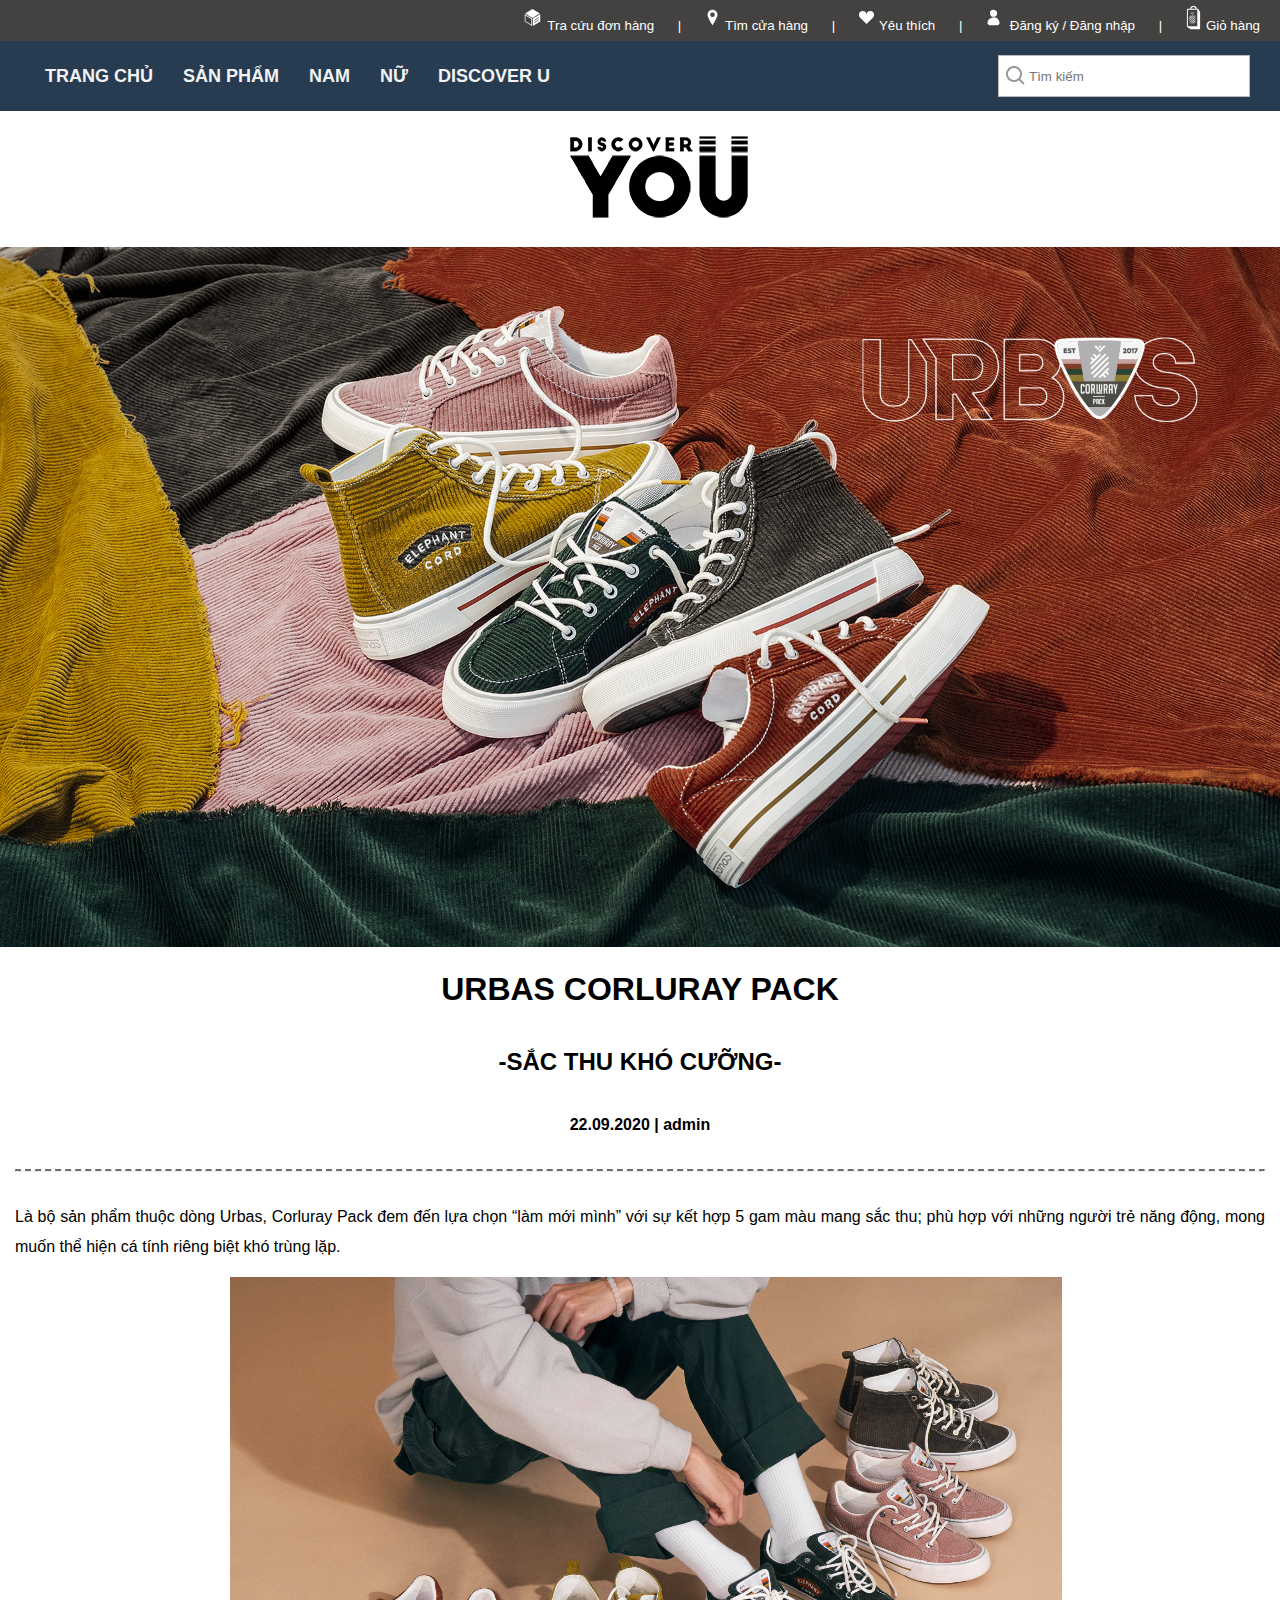
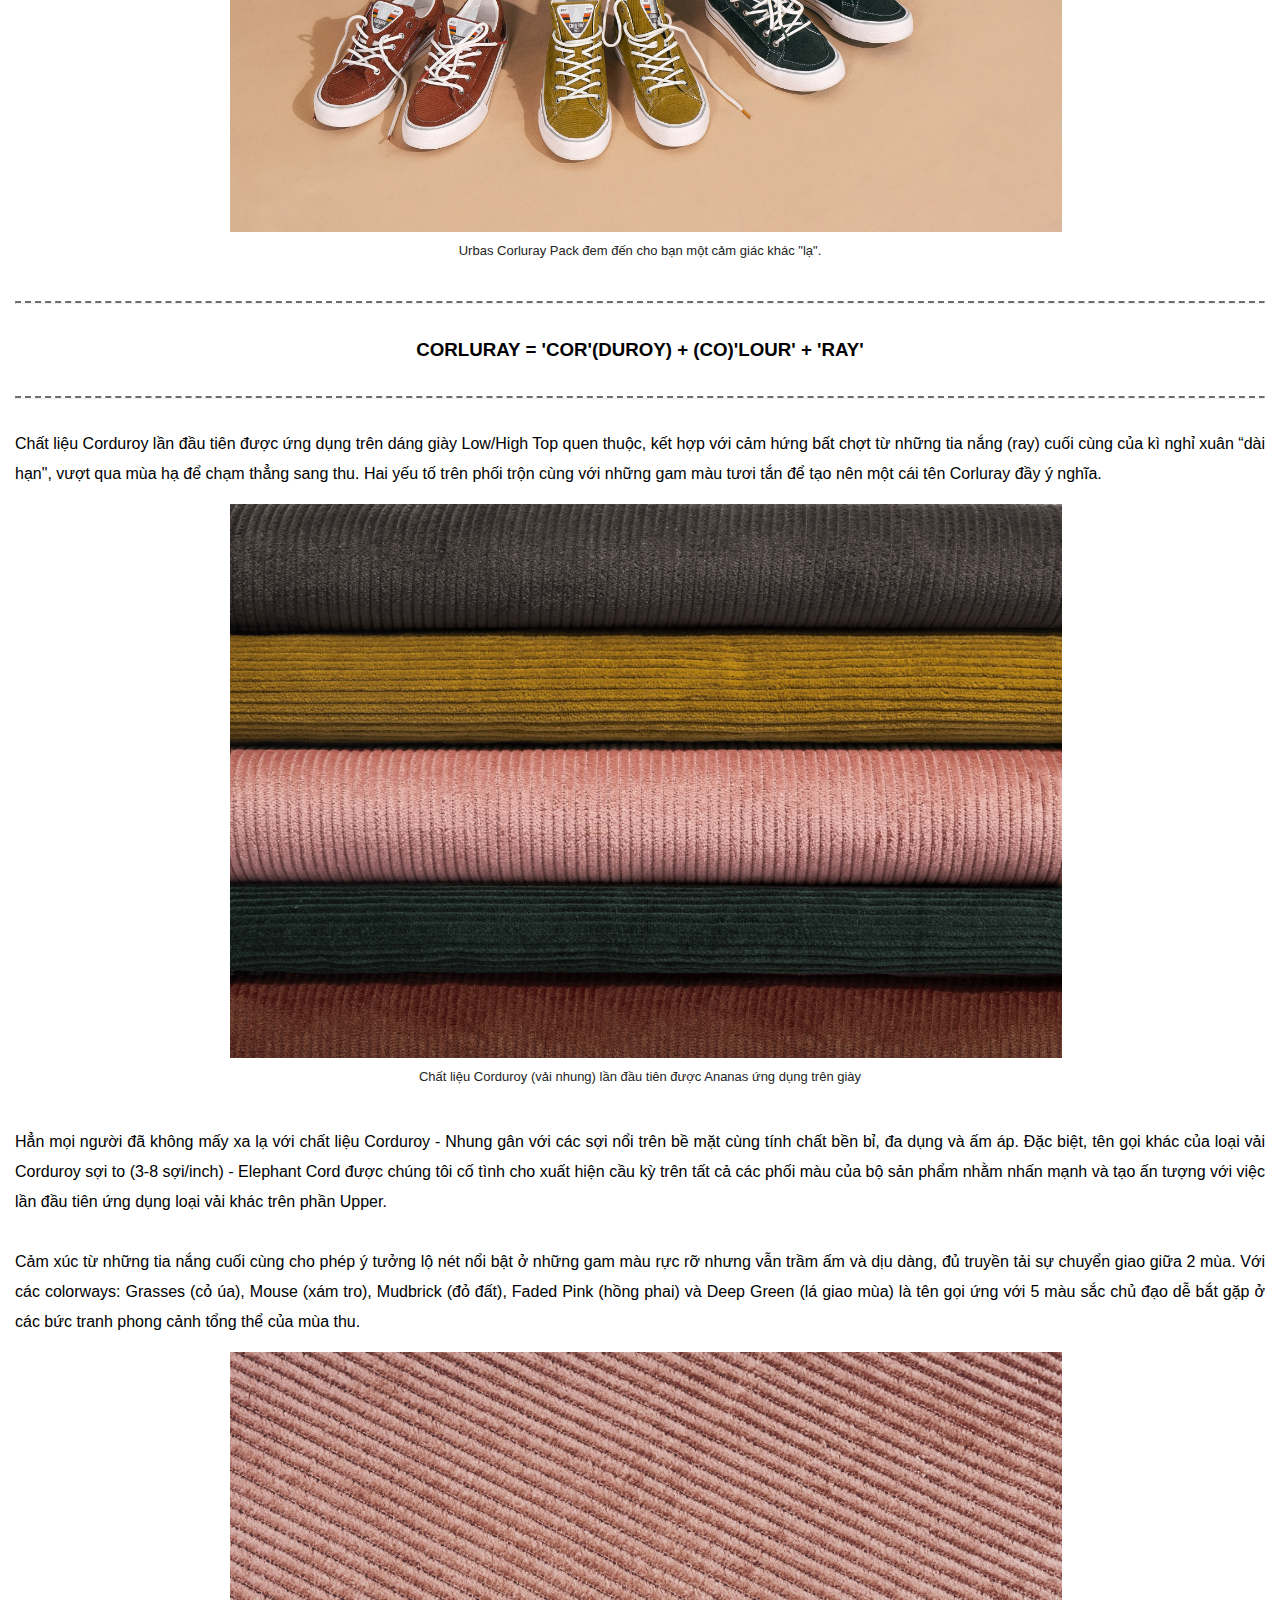
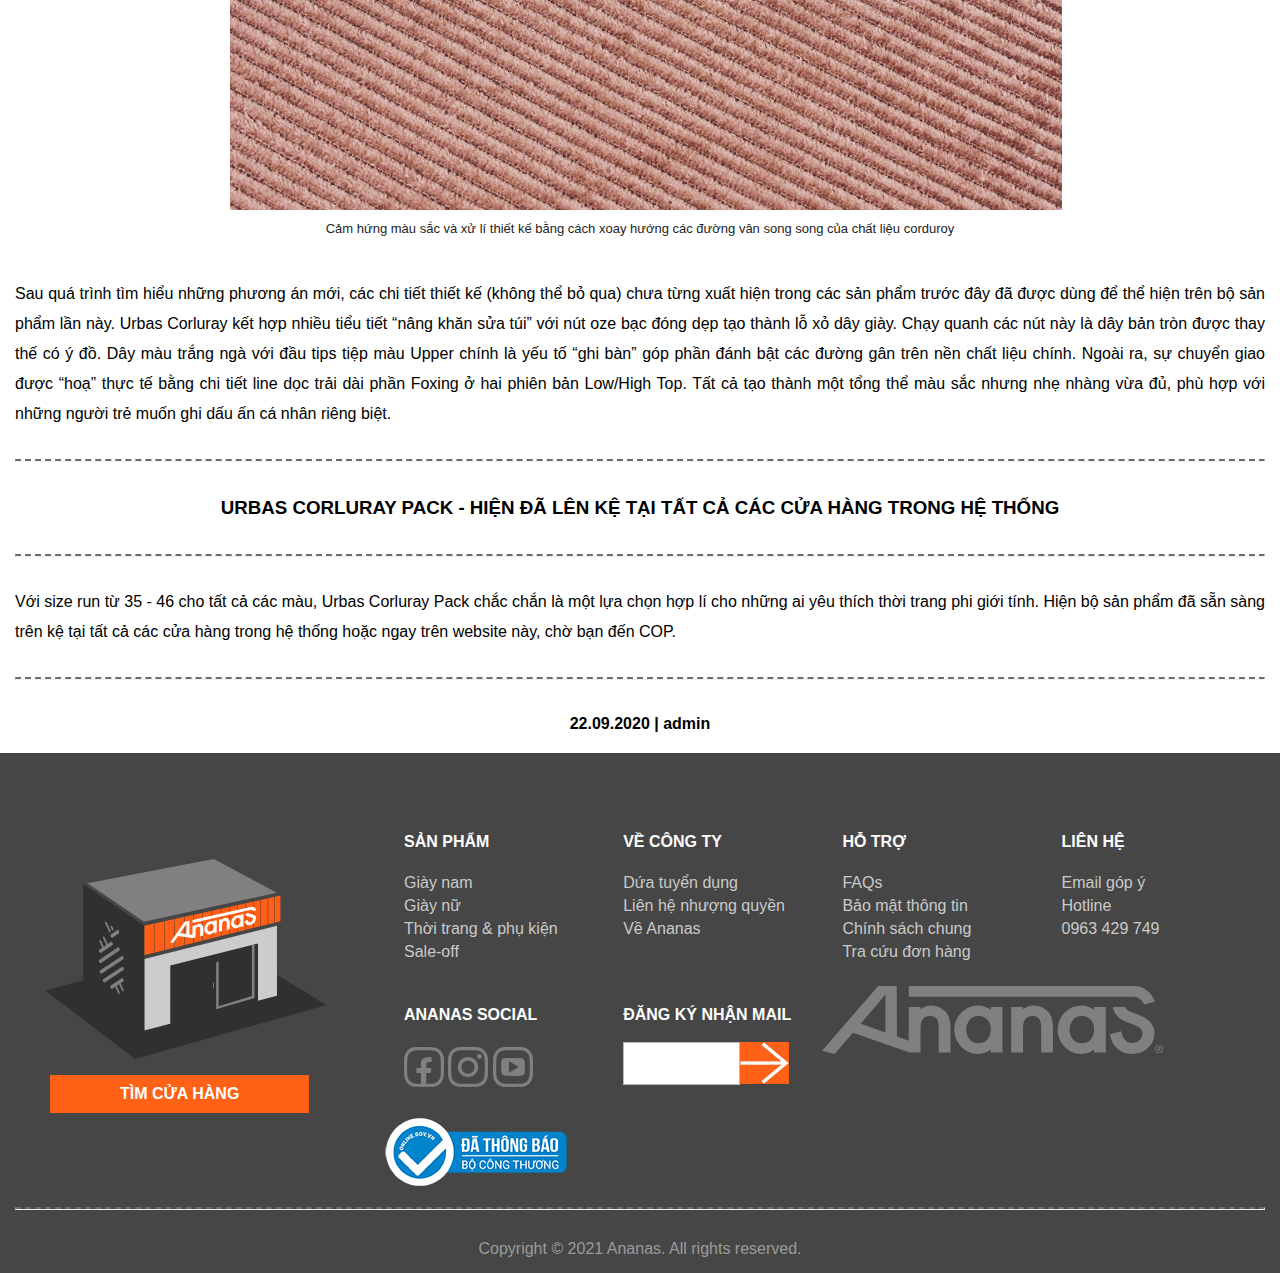
<file: details/discoverU.html>
<!DOCTYPE html>
<!-- Created By CodingNepal - www.codingnepalweb.com -->
<html lang="en">
<head>
    <meta charset="UTF-8">
    <meta name="viewport" content="width=device-width, initial-scale=1.0">
    <title>DISCOVER U</title>
    <link rel="stylesheet" href="../css/discoverU.css">
    
</head>
<body>
  <div class="header">
    <div class="menu1">
      <a href="../details/tracuudonhang.html"><img src="../images/icon_tracuudonhang.svg">Tra cứu đơn hàng</a> |
      <a href="../details/timcuahang.html"><img src="../images/icon_timcuahang.svg">Tìm cửa hàng</a> |
      <a href="../details/yeuthich.html"><img src="../images/icon_heartheader.svg">Yêu thích</a> |
      <a href="../details/dangnhap.html"><img src="../images/icon_dangnhap.svg"> Đăng ký / Đăng nhập</a> |
      <a href="../details/giohang.html"><img src="../images/icon_gio_hang.svg">Giỏ hàng</a>
    </div>
  </div>

  <nav>
    <div class="wrapper">
      <ul class="nav-links">
        <li><a class="desktop-item" href="../index.html">TRANG CHỦ</a></li>

        <li><a href="../details/sanpham.html" class="desktop-item">SẢN PHẨM </a>
          <div class="mega-box">
            <div class="content">
              <div class="row">
                <ul class="mega-links1">
                  <li><a href="../details/sanpham.html"><img class="brightness" src="../images/cho nam.jpg"></a><a href="../details/sanpham.html">CHO NAM</a></li>
                </ul>
              </div>

              <div class="row">
                <ul class="mega-links1">
                  <li><a href="../details/sanpham.html"><img class="brightness" src="../images/cho nữ.jpg"></a><a href="../details/sanpham.html">CHO NỮ</a></li>
                </ul>
              </div>

              <div class="row">
                <ul class="mega-links1">
                  <li><a href="../details/outletsale.html"><img class="brightness" src="../images/menu oulet sale.jpg"></a><a href="../details/outletsale.html">OUTLET SALE</a></li>
                </ul>
              </div>

              <div class="row">
                <ul class="mega-links1">
                  <li><a href="../details/sanpham.html"><img class="brightness"  src="../images/Menu_Phu-kien.jpg"></a><a href="../details/sanpham.html">THỜI TRANG & PHỤ KIỆN</a></li>
                </ul>
              </div>
            </div>
          </div>
        </li>
        

        <li><a href="../details/sanpham.html" class="desktop-item">NAM</a>
          <div class="mega-box">
            <div class="content">
              <div class="row">
                <header>NỔI BẬT</header>
                <ul class="mega-links">
                  <li><a href="#">Best Seller</a></li>
                  <li><a href="#">New Arrival</a></li>
                  <li><a href="#">Sale off</a></li>
                </ul>
                <ul class="mega-links">
                  <div class="danhmuc"><a href="#">Bộ sưu tập</a></div>
                  <li><a href="#">Urbas Ruler</a></li>
                  <li><a href="#">Track 6 Class E</a></li>
                  <li><a href="#">Vintas Flannel</a></li>
                </ul>
                <ul class="mega-links">
                  <div class="danhmuc"><a href="#">Collaboration</a></div>
                </ul>
              </div>

              <div class="divider"></div> 

              <div class="row">
                <header>GIÀY</header>
                <ul class="mega-links">
                  <div class="danhmuc"><a href="#">Dòng sản phẩm</a><div>
                  <li><a href="#">Basas</a></li>
                  <li><a href="#">Vintas</a></li>
                  <li><a href="#">Urbas</a></li>
                  <li><a href="#">Pattas</a></li>
                  <li><a href="#">Creas</a></li>
                  <li><a href="#">Track 6</a></li>
                </ul>
                <ul class="mega-links">
                  <div class="danhmuc"><a href="#">Style</a></div>
                  <li><a href="#">High Top</a></li>
                  <li><a href="#">Slow Top</a></li>
                  <li><a href="#">Slip-on</a></li>
                </ul>
                <ul class="mega-links">
                  <div class="danhmuc"><a href="#">Tất cả giày</a></div>
                </ul>
              </div>

              <div class="row">
                <header>THỜI TRANG VÀ PHỤ KIỆN</header>
                <ul class="mega-links">
                  <div class="danhmuc"><a href="#">Nửa trên</a></div>
                  <li><a href="#">Basic Tee</a></li>
                  <li><a href="#">Graphic tee</a></li>
                  <li><a href="#">Sweatshirt</a></li>
                  <li><a href="#">Hoodie</a></li>
                </ul>
                <ul class="mega-links">
                  <div class="danhmuc"><a href="#">Phụ kiện</a></div>
                  <li><a href="#">Nón</a></li>
                  <li><a href="#">Dây giày</a></li>
                  <li><a href="#">Vớ</a></li>
                  <li><a href="#">Ba lô & Túi</a></li>
                </ul>
                <ul class="mega-links">
                  <div class="danhmuc"><a href="#">Xem tất cả</a></div>
                </ul>
              </div>
            </div>
          </div>
        </li>
          
        <li><a href="../details/sanpham.html" class="desktop-item">NỮ</a>
          <div class="mega-box">
            <div class="content">
              <div class="row">
                <header>NỔI BẬT</header>
                <ul class="mega-links">
                  <li><a href="#">Best Seller</a></li>
                  <li><a href="#">New Arrival</a></li>
                  <li><a href="#">Sale off</a></li>
                </ul>
                <ul class="mega-links">
                  <div class="danhmuc"><a href="#">Bộ sưu tập</a></div>
                  <li><a href="#">Urbas Ruler</a></li>
                  <li><a href="#">Track 6 Class E</a></li>
                  <li><a href="#">Vintas Flannel</a></li>
                </ul>
                <ul class="mega-links">
                  <div class="danhmuc"><a href="#">Collaboration</a></div>
                </ul>
              </div>

              <div class="divider"></div> 

              <div class="row">
                <header>GIÀY</header>
                <ul class="mega-links">
                  <div class="danhmuc"><a href="#">Dòng sản phẩm</a><div>
                  <li><a href="#">Basas</a></li>
                  <li><a href="#">Vintas</a></li>
                  <li><a href="#">Urbas</a></li>
                  <li><a href="#">Pattas</a></li>
                  <li><a href="#">Creas</a></li>
                  <li><a href="#">Track 6</a></li>
                </ul>
                <ul class="mega-links">
                  <div class="danhmuc"><a href="#">Style</a></div>
                  <li><a href="#">High Top</a></li>
                  <li><a href="#">Slow Top</a></li>
                  <li><a href="#">Slip-on</a></li>
                </ul>
                <ul class="mega-links">
                  <div class="danhmuc"><a href="#">Tất cả giày</a></div>
                </ul>
              </div>

              <div class="row">
                <header>THỜI TRANG VÀ PHỤ KIỆN</header>
                <ul class="mega-links">
                  <div class="danhmuc"><a href="#">Nửa trên</a></div>
                  <li><a href="#">Basic Tee</a></li>
                  <li><a href="#">Graphic tee</a></li>
                  <li><a href="#">Sweatshirt</a></li>
                  <li><a href="#">Hoodie</a></li>
                </ul>
                <ul class="mega-links">
                  <div class="danhmuc"><a href="#">Phụ kiện</a></div>
                  <li><a href="#">Nón</a></li>
                  <li><a href="#">Dây giày</a></li>
                  <li><a href="#">Vớ</a></li>
                  <li><a href="#">Ba lô & Túi</a></li>
                </ul>
                <ul class="mega-links">
                  <div class="danhmuc"><a href="#">Xem tất cả</a></div>
                </ul>
              </div>
            </div>
          </div>
        </li>

        <li><a href="../details/discoverU.html" class="desktop-item">DISCOVER U</a></li>
      </ul>

      <input class="search" type="text" placeholder="Tìm kiếm">
      
    </div>
  </nav>

  <div class="image2">
    <img src="../images/discover u.png">
  </div>

  <div class="image1">
    <img src="../images/sắc thu khó cưỡng.jpg" >
  </div>

 <div class="tieude1">
    <h1>URBAS CORLURAY PACK</h1>
    <h2>-SẮC THU KHÓ CƯỠNG-</h2>
   <h4>22.09.2020 | admin</h4>
 </div>

 <hr>

 <div class="noidung1">
    <p>Là bộ sản phẩm thuộc dòng Urbas, Corluray Pack đem đến lựa chọn “làm mới mình” với sự kết hợp 5 gam màu mang sắc thu; phù hợp với những người trẻ năng động, mong muốn thể hiện cá tính riêng biệt khó trùng lặp.</p>
  </div>

  <div class="image3">
    <img src="../images/blog_corluray_1.jpg">
  </div>

  <div class="noidung2">
    <p>Urbas Corluray Pack đem đến cho bạn một cảm giác khác "lạ".</p>
  </div>

  <hr>

  <div class="tieude1">
  <h3>CORLURAY = 'COR'(DUROY) + (CO)'LOUR' + 'RAY'</h3>
  </div>

  <hr>

  <div class="noidung1">
    <p>Chất liệu Corduroy lần đầu tiên được ứng dụng trên dáng giày Low/High Top quen thuộc, kết hợp với cảm hứng bất chợt từ những tia nắng (ray) cuối cùng của kì nghỉ xuân “dài hạn", vượt qua mùa hạ để chạm thẳng sang thu. Hai yếu tố trên phối trộn cùng với những gam màu tươi tắn để tạo nên một cái tên Corluray đầy ý nghĩa.</p>
  </div>

  <div class="image3">
    <img src="../images/blog_corluray_2.jpg">
  </div>

  <div class="noidung2">
    <p>Chất liệu Corduroy (vải nhung) lần đầu tiên được Ananas ứng dụng trên giày</p>
  </div>

  <div class="noidung1">
    <p>Hẳn mọi người đã không mấy xa lạ với chất liệu Corduroy - Nhung gân với các sợi nổi trên bề mặt cùng tính chất bền bỉ, đa dụng và ấm áp. Đặc biệt, tên gọi khác của loại vải Corduroy sợi to (3-8 sợi/inch) - Elephant Cord được chúng tôi cố tình cho xuất hiện cầu kỳ trên tất cả các phối màu của bộ sản phẩm nhằm nhấn mạnh và tạo ấn tượng với việc lần đầu tiên ứng dụng loại vải khác trên phần Upper.</p>
    <br>
    <p>Cảm xúc từ những tia nắng cuối cùng cho phép ý tưởng lộ nét nổi bật ở những gam màu rực rỡ nhưng vẫn trầm ấm và dịu dàng, đủ truyền tải sự chuyển giao giữa 2 mùa. Với các colorways: Grasses (cỏ úa), Mouse (xám tro), Mudbrick (đỏ đất), Faded Pink (hồng phai) và Deep Green (lá giao mùa) là tên gọi ứng với 5 màu sắc chủ đạo dễ bắt gặp ở các bức tranh phong cảnh tổng thể của mùa thu.</p>
 </div>

 <div class="image3">
   <img src="../images/blog_corluray_7.jpg">
 </div>

 <div class="noidung2">
  <p>Cảm hứng màu sắc và xử lí thiết kế bằng cách xoay hướng các đường vân song song của chất liệu corduroy</p>
  </div>

  <div class="noidung1">
    <p>Sau quá trình tìm hiểu những phương án mới, các chi tiết thiết kế (không thể bỏ qua) chưa từng xuất hiện trong các sản phẩm trước đây đã được dùng để thể hiện trên bộ sản phẩm lần này. Urbas Corluray kết hợp nhiều tiểu tiết “nâng khăn sửa túi” với nút oze bạc đóng dẹp tạo thành lỗ xỏ dây giày. Chạy quanh các nút này là dây bản tròn được thay thế có ý đồ. Dây màu trắng ngà với đầu tips tiệp màu Upper chính là yếu tố “ghi bàn” góp phần đánh bật các đường gân trên nền chất liệu chính. Ngoài ra, sự chuyển giao được “hoạ” thực tế bằng chi tiết line dọc trải dài phần Foxing ở hai phiên bản Low/High Top. Tất cả tạo thành một tổng thể màu sắc nhưng nhẹ nhàng vừa đủ, phù hợp với những người trẻ muốn ghi dấu ấn cá nhân riêng biệt.</p>
 </div>

 <hr>

 <div class="tieude1">
    <h3> URBAS CORLURAY PACK - HIỆN ĐÃ LÊN KỆ TẠI TẤT CẢ CÁC CỬA HÀNG TRONG HỆ THỐNG</h3>
  </div>

  <hr>

  <div class="noidung1">
    <p>Với size run từ 35 - 46 cho tất cả các màu, Urbas Corluray Pack chắc chắn là một lựa chọn hợp lí cho những ai yêu thích thời trang phi giới tính. Hiện bộ sản phẩm đã sẵn sàng trên kệ tại tất cả các cửa hàng trong hệ thống hoặc ngay trên website này, chờ bạn đến COP.</p>
 </div>

 <hr>

 <div class="tieude1">
 <h4>22.09.2020 | admin</h4>
</div>


 

  <footer>
    <div class="row-5">
      <div class="leftcolumn2">
        <img src="../images/footer.svg" >
        <a href="../details/timcuahang.html"><strong>TÌM CỬA HÀNG</strong></a>
      </div>

      <div class="rightcolumn2">
        <div class="footer-item">
          <strong>SẢN PHẨM</strong><br>
          <br>
          <a href="#">Giày nam</a>
          <a href="#">Giày nữ</a>
          <a href="#">Thời trang & phụ kiện</a>
          <a href="#">Sale-off</a>
        </div>
    
        <div class="footer-item">
          <strong>VỀ CÔNG TY</strong> <br>
          <br>
          <a href="#">Dứa tuyển dụng</a>
          <a href="#">Liên hệ nhượng quyền</a>
          <a href="#">Về Ananas</a>
        </div>
    
        <div class="footer-item">
          <strong>HỖ TRỢ</strong> <br>
          <br>
          <a href="#">FAQs</a>
          <a href="#">Bảo mật thông tin</a>
          <a href="#">Chính sách chung</a>
          <a href="#">Tra cứu đơn hàng</a>
        </div>

        <div class="footer-item">
          <strong>LIÊN HỆ</strong> <br>
          <br>
          <a href="#">Email góp ý</a>
          <a href="#">Hotline</a>
          <a href="#">0963 429 749</a>
        </div>
      </div>

      <div class="rightcolumn2">
        <div class="footer-item2">
          <strong>ANANAS SOCIAL</strong><br>
          <br>
          <a href="#"><img src="../images/icon_facebook.svg"></a>
          <a href="#"><img src="../images/icon_instagram.svg"></a>
          <a href="#"><img src="../images/icon_youtube.svg"></a>
        </div>

        <div class="footer-item2">
          <strong>ĐĂNG KÝ NHẬN MAIL</strong> <br>
          <br>
          <input type="email" class="submit">
          <button type="submit" class="send2"></button>
        </div>

        <a href="#"><img src="../images/Logo_Ananas_Footer.svg" ></a>
      </div>

      <div class="rightcolumn2">
        <div>
          <img src="../images/icon_bocongthuong.png" >
        </div>
      </div> 
    </div>

    <hr>
    <div class="item">
      <p>Copyright © 2021 Ananas. All rights reserved.</p>
    </div>
  </footer>

</body>
</html>
</file>
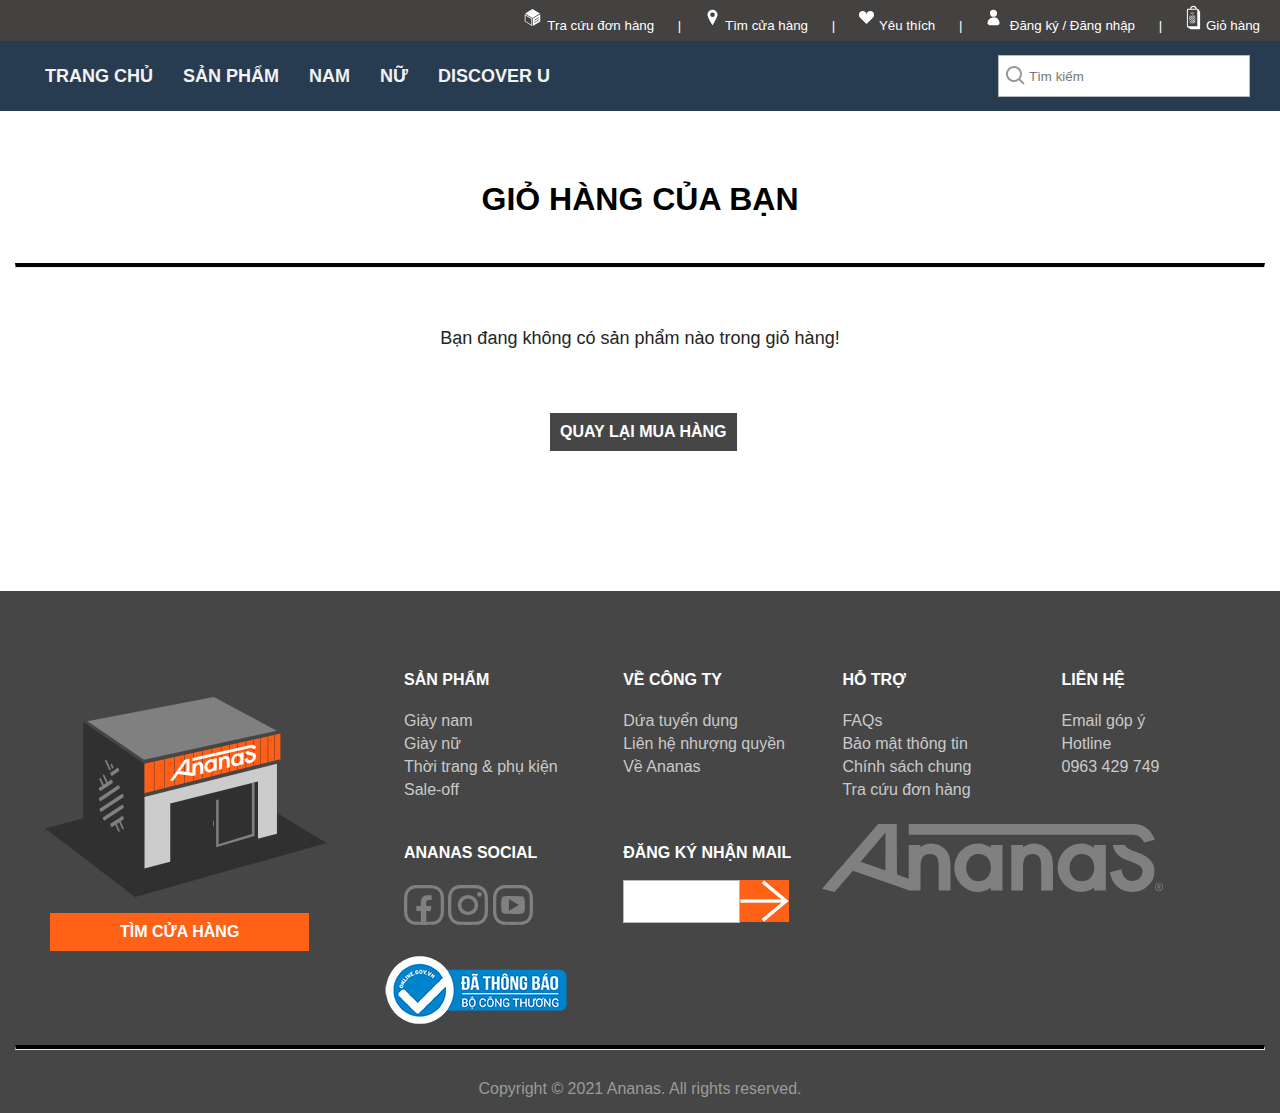
<file: details/giohang.html>
<!DOCTYPE html>
<!-- Created By CodingNepal - www.codingnepalweb.com -->
<html lang="en">
<head>
    <meta charset="UTF-8">
    <meta name="viewport" content="width=device-width, initial-scale=1.0">
    <title>GIỎ HÀNG</title>
    <link rel="stylesheet" href="../css/giohang.css">
    
</head>
<body>
  <div class="header">
    <div class="menu1">
      <a href="../details/tracuudonhang.html"><img src="../images/icon_tracuudonhang.svg">Tra cứu đơn hàng</a> |
      <a href="../details/timcuahang.html"><img src="../images/icon_timcuahang.svg">Tìm cửa hàng</a> |
      <a href="../details/yeuthich.html"><img src="../images/icon_heartheader.svg">Yêu thích</a> |
      <a href="../details/dangnhap.html"><img src="../images/icon_dangnhap.svg"> Đăng ký / Đăng nhập</a> |
      <a href="../details/giohang.html"><img src="../images/icon_gio_hang.svg">Giỏ hàng</a>
    </div>
  </div>

  <nav>
    <div class="wrapper">
      <ul class="nav-links">
        <li><a class="desktop-item" href="../index.html">TRANG CHỦ</a></li>

        <li><a href="../details/sanpham.html" class="desktop-item">SẢN PHẨM </a>
            <div class="mega-box">
              <div class="content">
                <div class="row">
                  <ul class="mega-links1">
                    <li><a href="../details/sanpham.html"><img class="brightness" src="../images/cho nam.jpg"></a><a href="../details/sanpham.html">CHO NAM</a></li>
                  </ul>
                </div>
  
                <div class="row">
                  <ul class="mega-links1">
                    <li><a href="../details/sanpham.html"><img class="brightness" src="../images/cho nữ.jpg"></a><a href="../details/sanpham.html">CHO NỮ</a></li>
                  </ul>
                </div>
  
                <div class="row">
                  <ul class="mega-links1">
                    <li><a href="../details/outletsale.html"><img class="brightness" src="../images/menu oulet sale.jpg"></a><a href="../details/outletsale.html">OUTLET SALE</a></li>
                  </ul>
                </div>
  
                <div class="row">
                  <ul class="mega-links1">
                    <li><a href="../details/sanpham.html"><img class="brightness"  src="../images/Menu_Phu-kien.jpg"></a><a href="../details/sanpham.html">THỜI TRANG & PHỤ KIỆN</a></li>
                  </ul>
                </div>
              </div>
            </div>
          </li>
        

        <li><a href="../details/sanpham.html" class="desktop-item">NAM</a>
          <div class="mega-box">
            <div class="content">
              <div class="row">
                <header>NỔI BẬT</header>
                <ul class="mega-links">
                  <li><a href="#">Best Seller</a></li>
                  <li><a href="#">New Arrival</a></li>
                  <li><a href="#">Sale off</a></li>
                </ul>
                <ul class="mega-links">
                  <div class="danhmuc"><a href="#">Bộ sưu tập</a></div>
                  <li><a href="#">Urbas Ruler</a></li>
                  <li><a href="#">Track 6 Class E</a></li>
                  <li><a href="#">Vintas Flannel</a></li>
                </ul>
                <ul class="mega-links">
                  <div class="danhmuc"><a href="#">Collaboration</a></div>
                </ul>
              </div>

              <div class="divider"></div> 

              <div class="row">
                <header>GIÀY</header>
                <ul class="mega-links">
                  <div class="danhmuc"><a href="#">Dòng sản phẩm</a><div>
                  <li><a href="#">Basas</a></li>
                  <li><a href="#">Vintas</a></li>
                  <li><a href="#">Urbas</a></li>
                  <li><a href="#">Pattas</a></li>
                  <li><a href="#">Creas</a></li>
                  <li><a href="#">Track 6</a></li>
                </ul>
                <ul class="mega-links">
                  <div class="danhmuc"><a href="#">Style</a></div>
                  <li><a href="#">High Top</a></li>
                  <li><a href="#">Slow Top</a></li>
                  <li><a href="#">Slip-on</a></li>
                </ul>
                <ul class="mega-links">
                  <div class="danhmuc"><a href="#">Tất cả giày</a></div>
                </ul>
              </div>

              <div class="row">
                <header>THỜI TRANG VÀ PHỤ KIỆN</header>
                <ul class="mega-links">
                  <div class="danhmuc"><a href="#">Nửa trên</a></div>
                  <li><a href="#">Basic Tee</a></li>
                  <li><a href="#">Graphic tee</a></li>
                  <li><a href="#">Sweatshirt</a></li>
                  <li><a href="#">Hoodie</a></li>
                </ul>
                <ul class="mega-links">
                  <div class="danhmuc"><a href="#">Phụ kiện</a></div>
                  <li><a href="#">Nón</a></li>
                  <li><a href="#">Dây giày</a></li>
                  <li><a href="#">Vớ</a></li>
                  <li><a href="#">Ba lô & Túi</a></li>
                </ul>
                <ul class="mega-links">
                  <div class="danhmuc"><a href="#">Xem tất cả</a></div>
                </ul>
              </div>
            </div>
          </div>
        </li>
          
        <li><a href="../details/sanpham.html" class="desktop-item">NỮ</a>
          <div class="mega-box">
            <div class="content">
              <div class="row">
                <header>NỔI BẬT</header>
                <ul class="mega-links">
                  <li><a href="#">Best Seller</a></li>
                  <li><a href="#">New Arrival</a></li>
                  <li><a href="#">Sale off</a></li>
                </ul>
                <ul class="mega-links">
                  <div class="danhmuc"><a href="#">Bộ sưu tập</a></div>
                  <li><a href="#">Urbas Ruler</a></li>
                  <li><a href="#">Track 6 Class E</a></li>
                  <li><a href="#">Vintas Flannel</a></li>
                </ul>
                <ul class="mega-links">
                  <div class="danhmuc"><a href="#">Collaboration</a></div>
                </ul>
              </div>

              <div class="divider"></div> 

              <div class="row">
                <header>GIÀY</header>
                <ul class="mega-links">
                  <div class="danhmuc"><a href="#">Dòng sản phẩm</a><div>
                  <li><a href="#">Basas</a></li>
                  <li><a href="#">Vintas</a></li>
                  <li><a href="#">Urbas</a></li>
                  <li><a href="#">Pattas</a></li>
                  <li><a href="#">Creas</a></li>
                  <li><a href="#">Track 6</a></li>
                </ul>
                <ul class="mega-links">
                  <div class="danhmuc"><a href="#">Style</a></div>
                  <li><a href="#">High Top</a></li>
                  <li><a href="#">Slow Top</a></li>
                  <li><a href="#">Slip-on</a></li>
                </ul>
                <ul class="mega-links">
                  <div class="danhmuc"><a href="#">Tất cả giày</a></div>
                </ul>
              </div>

              <div class="row">
                <header>THỜI TRANG VÀ PHỤ KIỆN</header>
                <ul class="mega-links">
                  <div class="danhmuc"><a href="#">Nửa trên</a></div>
                  <li><a href="#">Basic Tee</a></li>
                  <li><a href="#">Graphic tee</a></li>
                  <li><a href="#">Sweatshirt</a></li>
                  <li><a href="#">Hoodie</a></li>
                </ul>
                <ul class="mega-links">
                  <div class="danhmuc"><a href="#">Phụ kiện</a></div>
                  <li><a href="#">Nón</a></li>
                  <li><a href="#">Dây giày</a></li>
                  <li><a href="#">Vớ</a></li>
                  <li><a href="#">Ba lô & Túi</a></li>
                </ul>
                <ul class="mega-links">
                  <div class="danhmuc"><a href="#">Xem tất cả</a></div>
                </ul>
              </div>
            </div>
          </div>
        </li>

        <li><a href="../details/discoverU.html" class="desktop-item">DISCOVER U</a></li>
      </ul>

      <input class="search" type="text" placeholder="Tìm kiếm">
      
    </div>
  </nav>

  
  <div class="tieude1">
    <h1>GIỎ HÀNG CỦA BẠN</h1>
    <hr>
 </div>

 <div class="noidung2">
    <p>Bạn đang không có sản phẩm nào trong giỏ hàng!</p>
  </div>

  <div class="back">
    <a href="../details/sanpham.html"><strong>QUAY LẠI MUA HÀNG</strong></a>
  </div>
 

  <footer>
    <div class="row-5">
      <div class="leftcolumn2">
        <img src="../images/footer.svg" >
        <a href="../details/timcuahang.html"><strong>TÌM CỬA HÀNG</strong></a>
      </div>

      <div class="rightcolumn2">
        <div class="footer-item">
          <strong>SẢN PHẨM</strong><br>
          <br>
          <a href="#">Giày nam</a>
          <a href="#">Giày nữ</a>
          <a href="#">Thời trang & phụ kiện</a>
          <a href="#">Sale-off</a>
        </div>
    
        <div class="footer-item">
          <strong>VỀ CÔNG TY</strong> <br>
          <br>
          <a href="#">Dứa tuyển dụng</a>
          <a href="#">Liên hệ nhượng quyền</a>
          <a href="#">Về Ananas</a>
        </div>
    
        <div class="footer-item">
          <strong>HỖ TRỢ</strong> <br>
          <br>
          <a href="#">FAQs</a>
          <a href="#">Bảo mật thông tin</a>
          <a href="#">Chính sách chung</a>
          <a href="#">Tra cứu đơn hàng</a>
        </div>

        <div class="footer-item">
          <strong>LIÊN HỆ</strong> <br>
          <br>
          <a href="#">Email góp ý</a>
          <a href="#">Hotline</a>
          <a href="#">0963 429 749</a>
        </div>
      </div>

      <div class="rightcolumn2">
        <div class="footer-item2">
          <strong>ANANAS SOCIAL</strong><br>
          <br>
          <a href="#"><img src="../images/icon_facebook.svg"></a>
          <a href="#"><img src="../images/icon_instagram.svg"></a>
          <a href="#"><img src="../images/icon_youtube.svg"></a>
        </div>

        <div class="footer-item2">
          <strong>ĐĂNG KÝ NHẬN MAIL</strong> <br>
          <br>
          <input type="email" class="submit">
          <button type="submit" class="send2"></button>
        </div>

        <a href="#"><img src="../images/Logo_Ananas_Footer.svg" ></a>
      </div>

      <div class="rightcolumn2">
        <div>
          <img src="../images/icon_bocongthuong.png" >
        </div>
      </div> 
    </div>

    <hr>
    <div class="item">
      <p>Copyright © 2021 Ananas. All rights reserved.</p>
    </div>
  </footer>

</body>
</html>
</file>
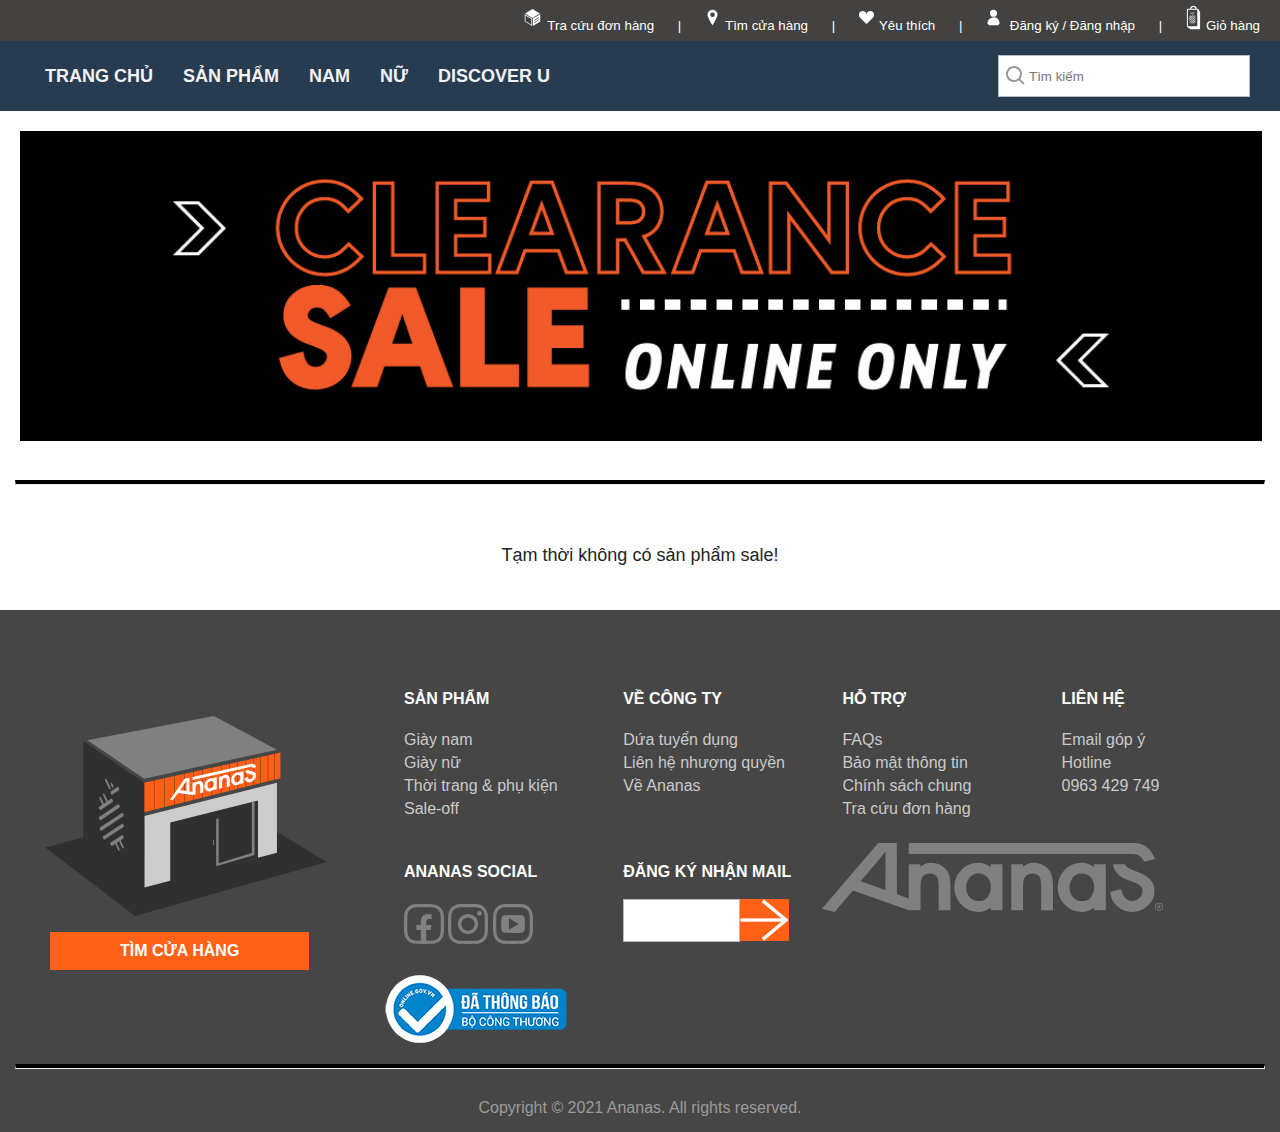
<file: details/outletsale.html>
<!DOCTYPE html>
<!-- Created By CodingNepal - www.codingnepalweb.com -->
<html lang="en">
<head>
    <meta charset="UTF-8">
    <meta name="viewport" content="width=device-width, initial-scale=1.0">
    <title>OUTLET SALE</title>
    <link rel="stylesheet" href="../css/outletsale.css">
    
</head>
<body>
  <div class="header">
    <div class="menu1">
      <a href="../details/tracuudonhang.html"><img src="../images/icon_tracuudonhang.svg">Tra cứu đơn hàng</a> |
      <a href="../details/timcuahang.html"><img src="../images/icon_timcuahang.svg">Tìm cửa hàng</a> |
      <a href="../details/yeuthich.html"><img src="../images/icon_heartheader.svg">Yêu thích</a> |
      <a href="../details/dangnhap.html"><img src="../images/icon_dangnhap.svg"> Đăng ký / Đăng nhập</a> |
      <a href="../details/giohang.html"><img src="../images/icon_gio_hang.svg">Giỏ hàng</a>
    </div>
  </div>

  <nav>
    <div class="wrapper">
      <ul class="nav-links">
        <li><a class="desktop-item" href="../index.html">TRANG CHỦ</a></li>

        <li><a href="../details/sanpham.html" class="desktop-item">SẢN PHẨM </a>
            <div class="mega-box">
              <div class="content">
                <div class="row">
                  <ul class="mega-links1">
                    <li><a href="../details/sanpham.html"><img class="brightness" src="../images/cho nam.jpg"></a><a href="../details/sanpham.html">CHO NAM</a></li>
                  </ul>
                </div>
  
                <div class="row">
                  <ul class="mega-links1">
                    <li><a href="../details/sanpham.html"><img class="brightness" src="../images/cho nữ.jpg"></a><a href="../details/sanpham.html">CHO NỮ</a></li>
                  </ul>
                </div>
  
                <div class="row">
                  <ul class="mega-links1">
                    <li><a href="../details/outletsale.html"><img class="brightness" src="../images/menu oulet sale.jpg"></a><a href="../details/outletsale.html">OUTLET SALE</a></li>
                  </ul>
                </div>
  
                <div class="row">
                  <ul class="mega-links1">
                    <li><a href="../details/sanpham.html"><img class="brightness"  src="../images/Menu_Phu-kien.jpg"></a><a href="../details/sanpham.html">THỜI TRANG & PHỤ KIỆN</a></li>
                  </ul>
                </div>
              </div>
            </div>
          </li>
        

        <li><a href="../details/sanpham.html" class="desktop-item">NAM</a>
          <div class="mega-box">
            <div class="content">
              <div class="row">
                <header>NỔI BẬT</header>
                <ul class="mega-links">
                  <li><a href="#">Best Seller</a></li>
                  <li><a href="#">New Arrival</a></li>
                  <li><a href="#">Sale off</a></li>
                </ul>
                <ul class="mega-links">
                  <div class="danhmuc"><a href="#">Bộ sưu tập</a></div>
                  <li><a href="#">Urbas Ruler</a></li>
                  <li><a href="#">Track 6 Class E</a></li>
                  <li><a href="#">Vintas Flannel</a></li>
                </ul>
                <ul class="mega-links">
                  <div class="danhmuc"><a href="#">Collaboration</a></div>
                </ul>
              </div>

              <div class="divider"></div> 

              <div class="row">
                <header>GIÀY</header>
                <ul class="mega-links">
                  <div class="danhmuc"><a href="#">Dòng sản phẩm</a><div>
                  <li><a href="#">Basas</a></li>
                  <li><a href="#">Vintas</a></li>
                  <li><a href="#">Urbas</a></li>
                  <li><a href="#">Pattas</a></li>
                  <li><a href="#">Creas</a></li>
                  <li><a href="#">Track 6</a></li>
                </ul>
                <ul class="mega-links">
                  <div class="danhmuc"><a href="#">Style</a></div>
                  <li><a href="#">High Top</a></li>
                  <li><a href="#">Slow Top</a></li>
                  <li><a href="#">Slip-on</a></li>
                </ul>
                <ul class="mega-links">
                  <div class="danhmuc"><a href="#">Tất cả giày</a></div>
                </ul>
              </div>

              <div class="row">
                <header>THỜI TRANG VÀ PHỤ KIỆN</header>
                <ul class="mega-links">
                  <div class="danhmuc"><a href="#">Nửa trên</a></div>
                  <li><a href="#">Basic Tee</a></li>
                  <li><a href="#">Graphic tee</a></li>
                  <li><a href="#">Sweatshirt</a></li>
                  <li><a href="#">Hoodie</a></li>
                </ul>
                <ul class="mega-links">
                  <div class="danhmuc"><a href="#">Phụ kiện</a></div>
                  <li><a href="#">Nón</a></li>
                  <li><a href="#">Dây giày</a></li>
                  <li><a href="#">Vớ</a></li>
                  <li><a href="#">Ba lô & Túi</a></li>
                </ul>
                <ul class="mega-links">
                  <div class="danhmuc"><a href="#">Xem tất cả</a></div>
                </ul>
              </div>
            </div>
          </div>
        </li>
          
        <li><a href="../details/sanpham.html" class="desktop-item">NỮ</a>
          <div class="mega-box">
            <div class="content">
              <div class="row">
                <header>NỔI BẬT</header>
                <ul class="mega-links">
                  <li><a href="#">Best Seller</a></li>
                  <li><a href="#">New Arrival</a></li>
                  <li><a href="#">Sale off</a></li>
                </ul>
                <ul class="mega-links">
                  <div class="danhmuc"><a href="#">Bộ sưu tập</a></div>
                  <li><a href="#">Urbas Ruler</a></li>
                  <li><a href="#">Track 6 Class E</a></li>
                  <li><a href="#">Vintas Flannel</a></li>
                </ul>
                <ul class="mega-links">
                  <div class="danhmuc"><a href="#">Collaboration</a></div>
                </ul>
              </div>

              <div class="divider"></div> 

              <div class="row">
                <header>GIÀY</header>
                <ul class="mega-links">
                  <div class="danhmuc"><a href="#">Dòng sản phẩm</a><div>
                  <li><a href="#">Basas</a></li>
                  <li><a href="#">Vintas</a></li>
                  <li><a href="#">Urbas</a></li>
                  <li><a href="#">Pattas</a></li>
                  <li><a href="#">Creas</a></li>
                  <li><a href="#">Track 6</a></li>
                </ul>
                <ul class="mega-links">
                  <div class="danhmuc"><a href="#">Style</a></div>
                  <li><a href="#">High Top</a></li>
                  <li><a href="#">Slow Top</a></li>
                  <li><a href="#">Slip-on</a></li>
                </ul>
                <ul class="mega-links">
                  <div class="danhmuc"><a href="#">Tất cả giày</a></div>
                </ul>
              </div>

              <div class="row">
                <header>THỜI TRANG VÀ PHỤ KIỆN</header>
                <ul class="mega-links">
                  <div class="danhmuc"><a href="#">Nửa trên</a></div>
                  <li><a href="#">Basic Tee</a></li>
                  <li><a href="#">Graphic tee</a></li>
                  <li><a href="#">Sweatshirt</a></li>
                  <li><a href="#">Hoodie</a></li>
                </ul>
                <ul class="mega-links">
                  <div class="danhmuc"><a href="#">Phụ kiện</a></div>
                  <li><a href="#">Nón</a></li>
                  <li><a href="#">Dây giày</a></li>
                  <li><a href="#">Vớ</a></li>
                  <li><a href="#">Ba lô & Túi</a></li>
                </ul>
                <ul class="mega-links">
                  <div class="danhmuc"><a href="#">Xem tất cả</a></div>
                </ul>
              </div>
            </div>
          </div>
        </li>

        <li><a href="../details/discoverU.html" class="desktop-item">DISCOVER U</a></li>
      </ul>

      <input class="search" type="text" placeholder="Tìm kiếm">
      
    </div>
  </nav>

  <div class="image1">
    <img src="../images/outlet sale only online.jpg" >
  </div>

  <hr>

  <div class="noidung2">
    <p>Tạm thời không có sản phẩm sale!</p>
  </div>

 

  <footer>
    <div class="row-5">
      <div class="leftcolumn2">
        <img src="../images/footer.svg" >
          <a href="../details/timcuahang.html"><strong>TÌM CỬA HÀNG</strong></a>
      </div>

      <div class="rightcolumn2">
        <div class="footer-item">
          <strong>SẢN PHẨM</strong><br>
          <br>
          <a href="#">Giày nam</a>
          <a href="#">Giày nữ</a>
          <a href="#">Thời trang & phụ kiện</a>
          <a href="#">Sale-off</a>
        </div>
    
        <div class="footer-item">
          <strong>VỀ CÔNG TY</strong> <br>
          <br>
          <a href="#">Dứa tuyển dụng</a>
          <a href="#">Liên hệ nhượng quyền</a>
          <a href="#">Về Ananas</a>
        </div>
    
        <div class="footer-item">
          <strong>HỖ TRỢ</strong> <br>
          <br>
          <a href="#">FAQs</a>
          <a href="#">Bảo mật thông tin</a>
          <a href="#">Chính sách chung</a>
          <a href="#">Tra cứu đơn hàng</a>
        </div>

        <div class="footer-item">
          <strong>LIÊN HỆ</strong> <br>
          <br>
          <a href="#">Email góp ý</a>
          <a href="#">Hotline</a>
          <a href="#">0963 429 749</a>
        </div>
      </div>

      <div class="rightcolumn2">
        <div class="footer-item2">
          <strong>ANANAS SOCIAL</strong><br>
          <br>
          <a href="#"><img src="../images/icon_facebook.svg"></a>
          <a href="#"><img src="../images/icon_instagram.svg"></a>
          <a href="#"><img src="../images/icon_youtube.svg"></a>
        </div>

        <div class="footer-item2">
          <strong>ĐĂNG KÝ NHẬN MAIL</strong> <br>
          <br>
          <input type="email" class="submit">
          <button type="submit" class="send2"></button>
        </div>

        <a href="#"><img src="../images/Logo_Ananas_Footer.svg" ></a>
      </div>

      <div class="rightcolumn2">
        <div>
          <img src="../images/icon_bocongthuong.png" >
        </div>
      </div> 
    </div>

    <hr>
    <div class="item">
      <p>Copyright © 2021 Ananas. All rights reserved.</p>
    </div>
  </footer>

</body>
</html>
</file>
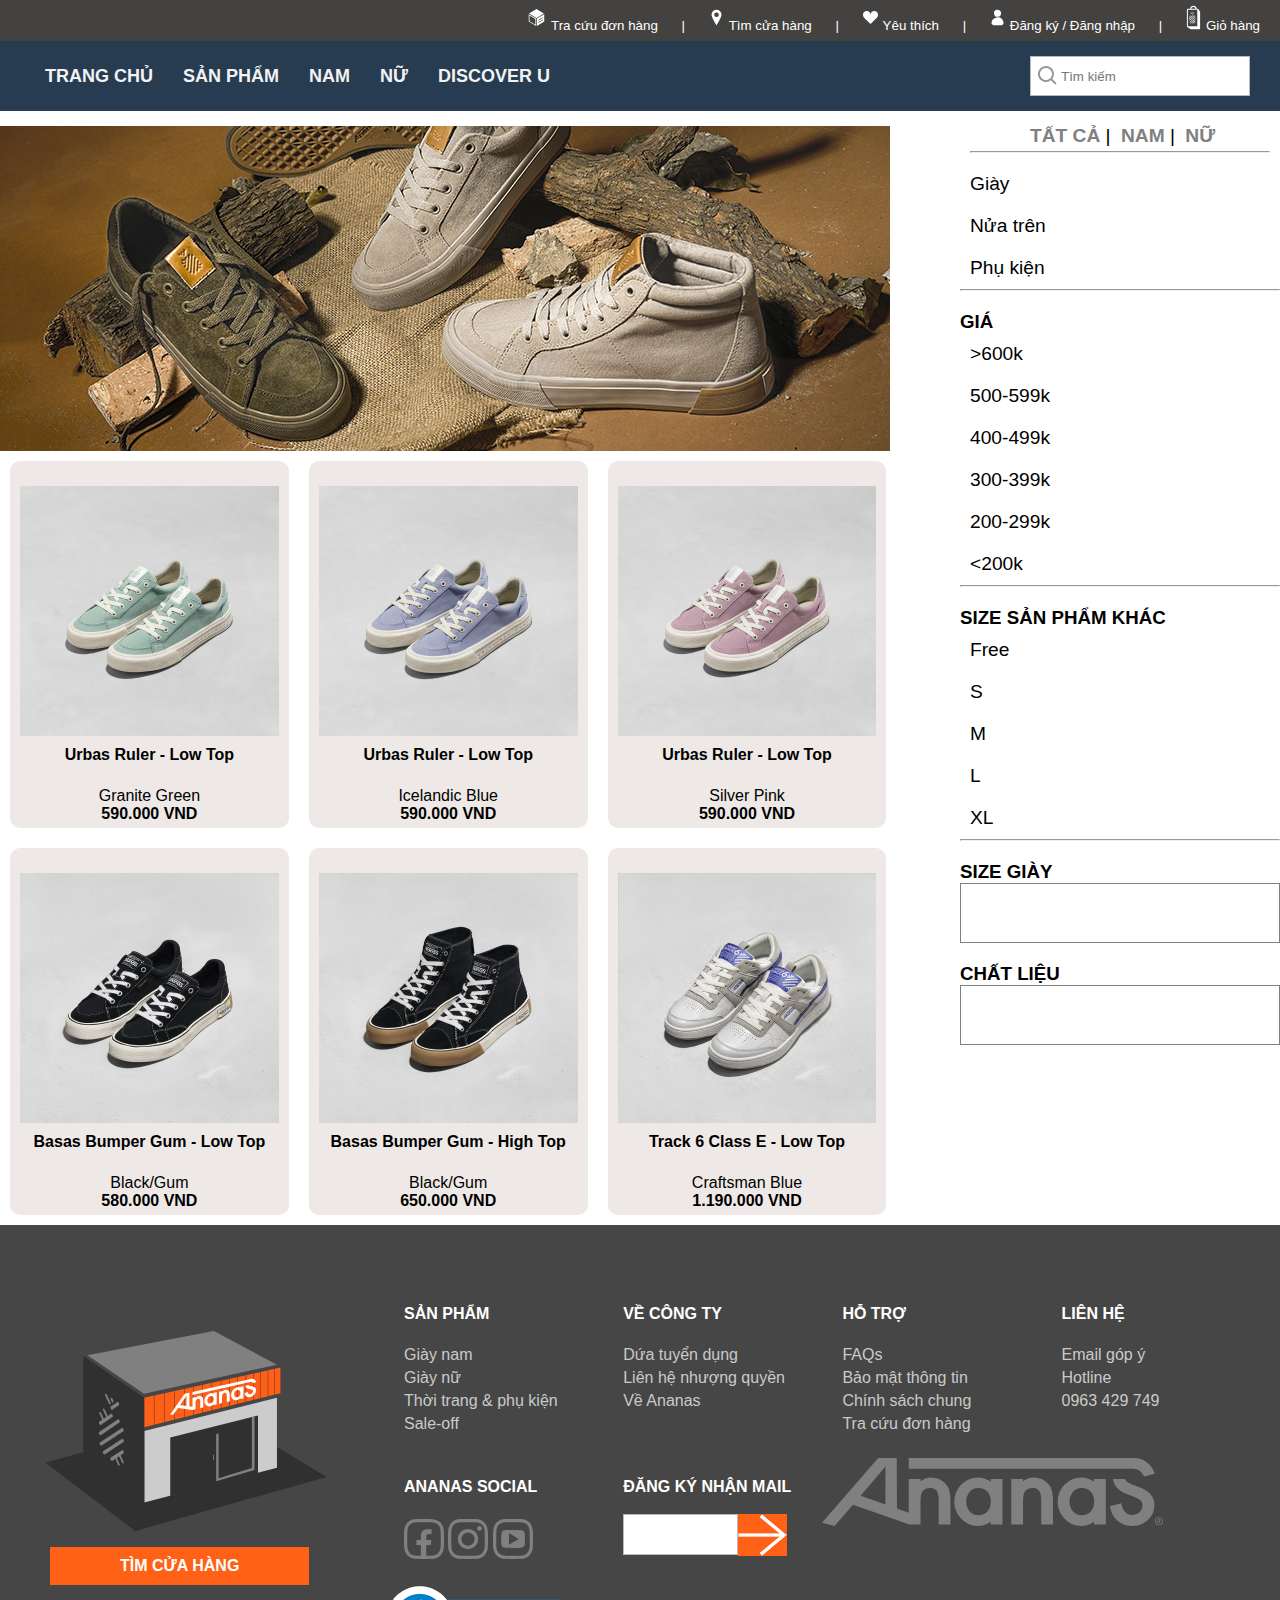
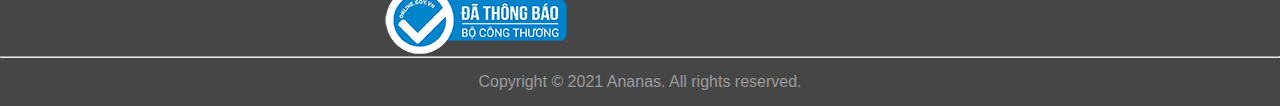
<file: details/sanpham.html>
<html lang="en">
<head>
    <meta charset="UTF-8">
    <meta http-equiv="X-UA-Compatible" content="IE=edge">
    <meta name="viewport" content="width=device-width, initial-scale=1.0">
    <title>SẢN PHẨM</title>
    <link rel="stylesheet" href="../css/sanpham.css">
</head>
<body>
    <div class="header">
        <div class="menu1">
          <a href="../details/tracuudonhang.html"><img src="../images/icon_tracuudonhang.svg">Tra cứu đơn hàng</a> |
          <a href="../details/timcuahang.html"><img src="../images/icon_timcuahang.svg">Tìm cửa hàng</a> |
          <a href="../details/yeuthich.html"><img src="../images/icon_heartheader.svg">Yêu thích</a> |
          <a href="details/dangnhap.html"><img src="../images/icon_dangnhap.svg">Đăng ký / Đăng nhập</a> |
          <a href="../details/giohang.html"><img src="../images/icon_gio_hang.svg">Giỏ hàng</a>
        </div>
      </div>
    
      <nav>
        <div class="wrapper">
          <ul class="nav-links">
            <li><a class="desktop-item" href="../index.html">TRANG CHỦ</a></li>
    
            <li><a href="../details/sanpham.html" class="desktop-item">SẢN PHẨM </a>
              <div class="mega-box">
                <div class="content">
                  <div class="row">
                    <ul class="mega-links1">
                      <li><a href="../details/sanpham.html"><img class="brightness" src="../images/cho nam.jpg"></a><a href="../details/sanpham.html">CHO NAM</a></li>
                    </ul>
                  </div>
    
                  <div class="row">
                    <ul class="mega-links1">
                      <li><a href="../details/sanpham.html"><img class="brightness" src="../images/cho nữ.jpg"></a><a href="../details/sanpham.html">CHO NỮ</a></li>
                    </ul>
                  </div>
    
                  <div class="row">
                    <ul class="mega-links1">
                      <li><a href="../details/outletsale.html"><img class="brightness" src="../images/menu oulet sale.jpg"></a><a href="../details/outletsale.html">OUTLET SALE</a></li>
                    </ul>
                  </div>
    
                  <div class="row">
                    <ul class="mega-links1">
                      <li><a href="../details/sanpham.html"><img class="brightness"  src="../images/Menu_Phu-kien.jpg"></a><a href="../details/sanpham.html">THỜI TRANG & PHỤ KIỆN</a></li>
                    </ul>
                  </div>
                </div>
              </div>
            </li>
            
    
            <li><a href="../details/sanpham.html" class="desktop-item">NAM</a>
              <div class="mega-box">
                <div class="content">
                  <div class="row">
                    <header>NỔI BẬT</header>
                    <ul class="mega-links">
                      <li><a href="#">Best Seller</a></li>
                      <li><a href="#">New Arrival</a></li>
                      <li><a href="#">Sale off</a></li>
                    </ul>
                    <ul class="mega-links">
                      <div class="danhmuc"><a href="#">Bộ sưu tập</a></div>
                      <li><a href="#">Urbas Ruler</a></li>
                      <li><a href="#">Track 6 Class E</a></li>
                      <li><a href="#">Vintas Flannel</a></li>
                    </ul>
                    <ul class="mega-links">
                      <div class="danhmuc"><a href="#">Collaboration</a></div>
                    </ul>
                  </div>
    
                  <div class="divider"></div> 
    
                  <div class="row">
                    <header>GIÀY</header>
                    <ul class="mega-links">
                      <div class="danhmuc"><a href="#">Dòng sản phẩm</a><div>
                      <li><a href="#">Basas</a></li>
                      <li><a href="#">Vintas</a></li>
                      <li><a href="#">Urbas</a></li>
                      <li><a href="#">Pattas</a></li>
                      <li><a href="#">Creas</a></li>
                      <li><a href="#">Track 6</a></li>
                    </ul>
                    <ul class="mega-links">
                      <div class="danhmuc"><a href="#">Style</a></div>
                      <li><a href="#">High Top</a></li>
                      <li><a href="#">Slow Top</a></li>
                      <li><a href="#">Slip-on</a></li>
                    </ul>
                    <ul class="mega-links">
                      <div class="danhmuc"><a href="#">Tất cả giày</a></div>
                    </ul>
                  </div>
    
                  <div class="row">
                    <header>THỜI TRANG VÀ PHỤ KIỆN</header>
                    <ul class="mega-links">
                      <div class="danhmuc"><a href="#">Nửa trên</a></div>
                      <li><a href="#">Basic Tee</a></li>
                      <li><a href="#">Graphic tee</a></li>
                      <li><a href="#">Sweatshirt</a></li>
                      <li><a href="#">Hoodie</a></li>
                    </ul>
                    <ul class="mega-links">
                      <div class="danhmuc"><a href="#">Phụ kiện</a></div>
                      <li><a href="#">Nón</a></li>
                      <li><a href="#">Dây giày</a></li>
                      <li><a href="#">Vớ</a></li>
                      <li><a href="#">Ba lô & Túi</a></li>
                    </ul>
                    <ul class="mega-links">
                      <div class="danhmuc"><a href="#">Xem tất cả</a></div>
                    </ul>
                  </div>
                </div>
              </div>
            </li>
              
            <li><a href="../details/sanpham.html" class="desktop-item">NỮ</a>
              <div class="mega-box">
                <div class="content">
                  <div class="row">
                    <header>NỔI BẬT</header>
                    <ul class="mega-links">
                      <li><a href="#">Best Seller</a></li>
                      <li><a href="#">New Arrival</a></li>
                      <li><a href="#">Sale off</a></li>
                    </ul>
                    <ul class="mega-links">
                      <div class="danhmuc"><a href="#">Bộ sưu tập</a></div>
                      <li><a href="#">Urbas Ruler</a></li>
                      <li><a href="#">Track 6 Class E</a></li>
                      <li><a href="#">Vintas Flannel</a></li>
                    </ul>
                    <ul class="mega-links">
                      <div class="danhmuc"><a href="#">Collaboration</a></div>
                    </ul>
                  </div>
    
                  <div class="divider"></div> 
    
                  <div class="row">
                    <header>GIÀY</header>
                    <ul class="mega-links">
                      <div class="danhmuc"><a href="#">Dòng sản phẩm</a><div>
                      <li><a href="#">Basas</a></li>
                      <li><a href="#">Vintas</a></li>
                      <li><a href="#">Urbas</a></li>
                      <li><a href="#">Pattas</a></li>
                      <li><a href="#">Creas</a></li>
                      <li><a href="#">Track 6</a></li>
                    </ul>
                    <ul class="mega-links">
                      <div class="danhmuc"><a href="#">Style</a></div>
                      <li><a href="#">High Top</a></li>
                      <li><a href="#">Slow Top</a></li>
                      <li><a href="#">Slip-on</a></li>
                    </ul>
                    <ul class="mega-links">
                      <div class="danhmuc"><a href="#">Tất cả giày</a></div>
                    </ul>
                  </div>
    
                  <div class="row">
                    <header>THỜI TRANG VÀ PHỤ KIỆN</header>
                    <ul class="mega-links">
                      <div class="danhmuc"><a href="#">Nửa trên</a></div>
                      <li><a href="#">Basic Tee</a></li>
                      <li><a href="#">Graphic tee</a></li>
                      <li><a href="#">Sweatshirt</a></li>
                      <li><a href="#">Hoodie</a></li>
                    </ul>
                    <ul class="mega-links">
                      <div class="danhmuc"><a href="#">Phụ kiện</a></div>
                      <li><a href="#">Nón</a></li>
                      <li><a href="#">Dây giày</a></li>
                      <li><a href="#">Vớ</a></li>
                      <li><a href="#">Ba lô & Túi</a></li>
                    </ul>
                    <ul class="mega-links">
                      <div class="danhmuc"><a href="#">Xem tất cả</a></div>
                    </ul>
                  </div>
                </div>
              </div>
            </li>
    
            <li><a href="../details/discoverU.html" class="desktop-item">DISCOVER U</a></li>
          </ul>
    
          <input class="search" type="text" placeholder="Tìm kiếm">
          
        </div>
      </nav>


    <div class="roww">
        <div class="leftcolumnn">

            <img src="../images/desktop_productlist.jpg">

            <div class="card-news">
                <a href="#"><img src="../images/Pro_1.jpeg"></a>
                <strong><a href="#">Urbas Ruler - Low Top</a></strong> <br>
                <p>
                  Granite Green<br>
                  <strong>590.000 VND</strong>
                </p>
            </div>

            <div class="card-news">
                <a href="#"><img src="../images/Pro_2.jpeg"></a>
                <strong><a href="#">Urbas Ruler - Low Top</a></strong> <br>
                <p>
                  Icelandic Blue<br>
                  <strong>590.000 VND</strong>
                </p>
            </div>

            <div class="card-news">
                <a href="#"><img src="../images/Pro_3.jpeg"></a>
                <strong><a href="#">Urbas Ruler - Low Top</a></strong> <br>
                <p>
                  Silver Pink<br>
                  <strong>590.000 VND</strong>
                </p>
            </div>

            <div class="card-news">
                <a href="#"><img src="../images/Pro_4.jpg"></a>
                <strong><a href="#">Basas Bumper Gum - Low Top</a></strong> <br>
                <p>
                  Black/Gum<br>
                    <strong>580.000 VND</strong>
                </p>
            </div>

            <div class="card-news">
                <a href="#"><img src="../images/Pro_5.jpg"></a>
                <strong><a href="#">Basas Bumper Gum - High Top</a></strong> <br>
                <p>
                  Black/Gum<br>
                    <strong>650.000 VND</strong>
                </p>
            </div>

            <div class="card-news">
                <a href="#"><img src="../images/Pro_6.jpg"></a>
                <strong><a href="#">Track 6 Class E - Low Top</a></strong> <br>
                <p>
                  Craftsman Blue<br>
                    <strong>1.190.000 VND</strong>
                </p>
            </div>
        </div>

        <div class="rightcolumnn">
            <div class="card">
                <div class="menu11">
                  <a href="#1">TẤT CẢ</a> |
                  <a href="#2">NAM</a> |
                  <a href="#3">NỮ</a>
                </div>
                <hr>
            </div>

            
            <div class="vmenu">
                <a href="#">Giày</a>
                <a href="#">Nửa trên</a>
                <a href="#">Phụ kiện</a>
            </div>
            <hr>

            <div class="vmenu">
                <h3 class="demuc">GIÁ</h3>
                <a href="#">>600k</a>
                <a href="#">500-599k</a>
                <a href="#">400-499k</a>
                <a href="#">300-399k</a>
                <a href="#">200-299k</a>
                <a href="#"><200k</a>
            </div>
            <hr>

            <div class="vmenu">
                <h3 class="demuc">SIZE SẢN PHẨM KHÁC</h3>
                <a href="#">Free</a>
                <a href="#">S</a>
                <a href="#">M</a>
                <a href="#">L</a>
                <a href="#">XL</a>
            </div>
            <hr>

            <div class="form-group">
                <h3 class="demuc">SIZE GIÀY</h3>
                <input class="form-control" type="number" min="36" max="46" step="1" >
            </div>

            <div class="form-group">
                <h3 class="demuc">CHẤT LIỆU</h3>
                <input class="form-control" list="bowsers">
                <datalist id="bowsers">
                    <option value="Canvas"></option>
                    <option value="Suede"></option>
                    <option value="Synthetic Leather"></option>
                    <option value="Cotton"></option>
                    <option value="Lannel"></option>
                    <option value="Acrylic"></option>
                    <option value="Corduroy"></option>
                    <option value="Polyester"></option>
                </datalist>
            </div>

        </div>
    </div>

    <footer>
        <div class="row-5">
          <div class="leftcolumn2">
            <img src="../images/footer.svg" >
              <a href="../details/timcuahang.html"><strong>TÌM CỬA HÀNG</strong></a>
          </div>
    
          <div class="rightcolumn2">
            <div class="footer-item">
              <strong>SẢN PHẨM</strong><br>
              <br>
              <a href="#">Giày nam</a>
              <a href="#">Giày nữ</a>
              <a href="#">Thời trang & phụ kiện</a>
              <a href="#">Sale-off</a>
            </div>
        
            <div class="footer-item">
              <strong>VỀ CÔNG TY</strong> <br>
              <br>
              <a href="#">Dứa tuyển dụng</a>
              <a href="#">Liên hệ nhượng quyền</a>
              <a href="#">Về Ananas</a>
            </div>
        
            <div class="footer-item">
              <strong>HỖ TRỢ</strong> <br>
              <br>
              <a href="#">FAQs</a>
              <a href="#">Bảo mật thông tin</a>
              <a href="#">Chính sách chung</a>
              <a href="#">Tra cứu đơn hàng</a>
            </div>
    
            <div class="footer-item">
              <strong>LIÊN HỆ</strong> <br>
              <br>
              <a href="#">Email góp ý</a>
              <a href="#">Hotline</a>
              <a href="#">0963 429 749</a>
            </div>
          </div>
    
          <div class="rightcolumn2">
            <div class="footer-item2">
              <strong>ANANAS SOCIAL</strong><br>
              <br>
              <a href="#"><img src="../images/icon_facebook.svg"></a>
              <a href="#"><img src="../images/icon_instagram.svg"></a>
              <a href="#"><img src="../images/icon_youtube.svg"></a>
            </div>
    
            <div class="footer-item2">
              <strong>ĐĂNG KÝ NHẬN MAIL</strong> <br>
              <br>
              <input type="email" class="submit">
              <button type="submit" class="send2"></button>
            </div>
    
            <a href="#"><img src="../images/Logo_Ananas_Footer.svg" ></a>
          </div>
    
          <div class="rightcolumn2">
            <div>
              <img src="../images/icon_bocongthuong.png" >
            </div>
          </div> 
        </div>
    
        <hr>
        <div class="item">
          <p>Copyright © 2021 Ananas. All rights reserved.</p>
        </div>
      </footer>
</body>
</html>
</file>
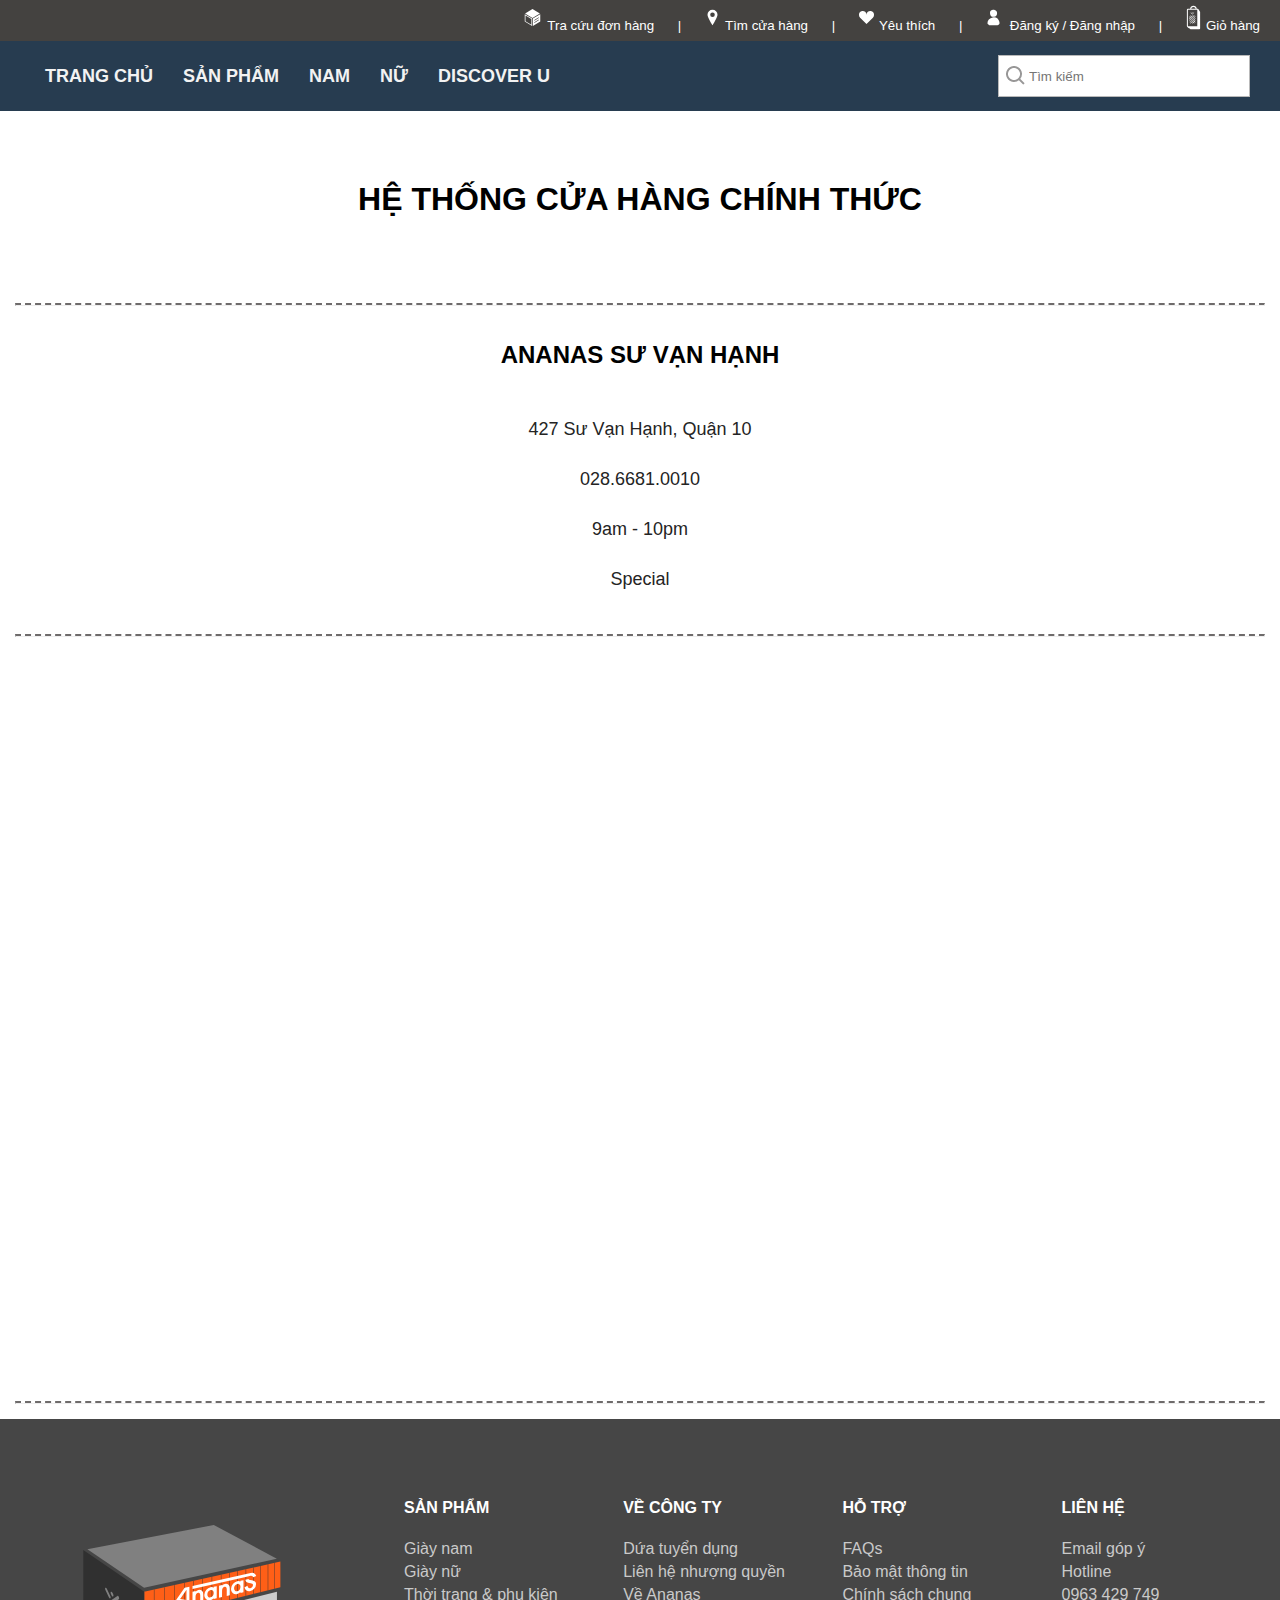
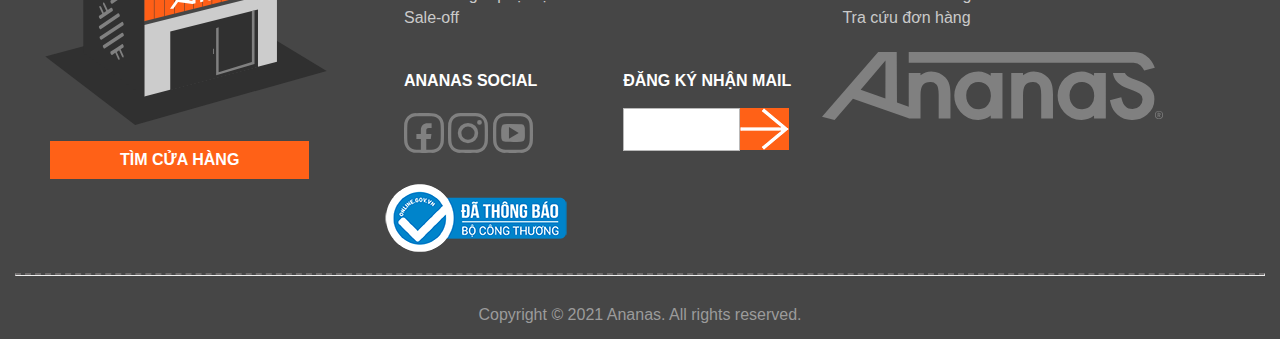
<file: details/timcuahang.html>
<!DOCTYPE html>
<!-- Created By CodingNepal - www.codingnepalweb.com -->
<html lang="en">
<head>
    <meta charset="UTF-8">
    <meta name="viewport" content="width=device-width, initial-scale=1.0">
    <title>TÌM CỬA HÀNG</title>
    <link rel="stylesheet" href="../css/timcuahang.css">
    
</head>
<body>
  <div class="header">
    <div class="menu1">
      <a href="../details/tracuudonhang.html"><img src="../images/icon_tracuudonhang.svg">Tra cứu đơn hàng</a> |
      <a href="../details/timcuahang.html"><img src="../images/icon_timcuahang.svg">Tìm cửa hàng</a> |
      <a href="../details/yeuthich.html"><img src="../images/icon_heartheader.svg">Yêu thích</a> |
      <a href="../details/dangnhap.html"><img src="../images/icon_dangnhap.svg"> Đăng ký / Đăng nhập</a> |
      <a href="../details/giohang.html"><img src="../images/icon_gio_hang.svg">Giỏ hàng</a>
    </div>
  </div>

  <nav>
    <div class="wrapper">
      <ul class="nav-links">
        <li><a class="desktop-item" href="../index.html">TRANG CHỦ</a></li>

        <li><a href="../details/sanpham.html" class="desktop-item">SẢN PHẨM </a>
            <div class="mega-box">
              <div class="content">
                <div class="row">
                  <ul class="mega-links1">
                    <li><a href="../details/sanpham.html"><img class="brightness" src="../images/cho nam.jpg"></a><a href="../details/sanpham.html">CHO NAM</a></li>
                  </ul>
                </div>
  
                <div class="row">
                  <ul class="mega-links1">
                    <li><a href="../details/sanpham.html"><img class="brightness" src="../images/cho nữ.jpg"></a><a href="../details/sanpham.html">CHO NỮ</a></li>
                  </ul>
                </div>
  
                <div class="row">
                  <ul class="mega-links1">
                    <li><a href="../details/outletsale.html"><img class="brightness" src="../images/menu oulet sale.jpg"></a><a href="../details/outletsale.html">OUTLET SALE</a></li>
                  </ul>
                </div>
  
                <div class="row">
                  <ul class="mega-links1">
                    <li><a href="../details/sanpham.html"><img class="brightness"  src="../images/Menu_Phu-kien.jpg"></a><a href="../details/sanpham.html">THỜI TRANG & PHỤ KIỆN</a></li>
                  </ul>
                </div>
              </div>
            </div>
          </li>
        

        <li><a href="../details/sanpham.html" class="desktop-item">NAM</a>
          <div class="mega-box">
            <div class="content">
              <div class="row">
                <header>NỔI BẬT</header>
                <ul class="mega-links">
                  <li><a href="#">Best Seller</a></li>
                  <li><a href="#">New Arrival</a></li>
                  <li><a href="#">Sale off</a></li>
                </ul>
                <ul class="mega-links">
                  <div class="danhmuc"><a href="#">Bộ sưu tập</a></div>
                  <li><a href="#">Urbas Ruler</a></li>
                  <li><a href="#">Track 6 Class E</a></li>
                  <li><a href="#">Vintas Flannel</a></li>
                </ul>
                <ul class="mega-links">
                  <div class="danhmuc"><a href="#">Collaboration</a></div>
                </ul>
              </div>

              <div class="divider"></div> 

              <div class="row">
                <header>GIÀY</header>
                <ul class="mega-links">
                  <div class="danhmuc"><a href="#">Dòng sản phẩm</a><div>
                  <li><a href="#">Basas</a></li>
                  <li><a href="#">Vintas</a></li>
                  <li><a href="#">Urbas</a></li>
                  <li><a href="#">Pattas</a></li>
                  <li><a href="#">Creas</a></li>
                  <li><a href="#">Track 6</a></li>
                </ul>
                <ul class="mega-links">
                  <div class="danhmuc"><a href="#">Style</a></div>
                  <li><a href="#">High Top</a></li>
                  <li><a href="#">Slow Top</a></li>
                  <li><a href="#">Slip-on</a></li>
                </ul>
                <ul class="mega-links">
                  <div class="danhmuc"><a href="#">Tất cả giày</a></div>
                </ul>
              </div>

              <div class="row">
                <header>THỜI TRANG VÀ PHỤ KIỆN</header>
                <ul class="mega-links">
                  <div class="danhmuc"><a href="#">Nửa trên</a></div>
                  <li><a href="#">Basic Tee</a></li>
                  <li><a href="#">Graphic tee</a></li>
                  <li><a href="#">Sweatshirt</a></li>
                  <li><a href="#">Hoodie</a></li>
                </ul>
                <ul class="mega-links">
                  <div class="danhmuc"><a href="#">Phụ kiện</a></div>
                  <li><a href="#">Nón</a></li>
                  <li><a href="#">Dây giày</a></li>
                  <li><a href="#">Vớ</a></li>
                  <li><a href="#">Ba lô & Túi</a></li>
                </ul>
                <ul class="mega-links">
                  <div class="danhmuc"><a href="#">Xem tất cả</a></div>
                </ul>
              </div>
            </div>
          </div>
        </li>
          
        <li><a href="../details/sanpham.html" class="desktop-item">NỮ</a>
          <div class="mega-box">
            <div class="content">
              <div class="row">
                <header>NỔI BẬT</header>
                <ul class="mega-links">
                  <li><a href="#">Best Seller</a></li>
                  <li><a href="#">New Arrival</a></li>
                  <li><a href="#">Sale off</a></li>
                </ul>
                <ul class="mega-links">
                  <div class="danhmuc"><a href="#">Bộ sưu tập</a></div>
                  <li><a href="#">Urbas Ruler</a></li>
                  <li><a href="#">Track 6 Class E</a></li>
                  <li><a href="#">Vintas Flannel</a></li>
                </ul>
                <ul class="mega-links">
                  <div class="danhmuc"><a href="#">Collaboration</a></div>
                </ul>
              </div>

              <div class="divider"></div> 

              <div class="row">
                <header>GIÀY</header>
                <ul class="mega-links">
                  <div class="danhmuc"><a href="#">Dòng sản phẩm</a><div>
                  <li><a href="#">Basas</a></li>
                  <li><a href="#">Vintas</a></li>
                  <li><a href="#">Urbas</a></li>
                  <li><a href="#">Pattas</a></li>
                  <li><a href="#">Creas</a></li>
                  <li><a href="#">Track 6</a></li>
                </ul>
                <ul class="mega-links">
                  <div class="danhmuc"><a href="#">Style</a></div>
                  <li><a href="#">High Top</a></li>
                  <li><a href="#">Slow Top</a></li>
                  <li><a href="#">Slip-on</a></li>
                </ul>
                <ul class="mega-links">
                  <div class="danhmuc"><a href="#">Tất cả giày</a></div>
                </ul>
              </div>

              <div class="row">
                <header>THỜI TRANG VÀ PHỤ KIỆN</header>
                <ul class="mega-links">
                  <div class="danhmuc"><a href="#">Nửa trên</a></div>
                  <li><a href="#">Basic Tee</a></li>
                  <li><a href="#">Graphic tee</a></li>
                  <li><a href="#">Sweatshirt</a></li>
                  <li><a href="#">Hoodie</a></li>
                </ul>
                <ul class="mega-links">
                  <div class="danhmuc"><a href="#">Phụ kiện</a></div>
                  <li><a href="#">Nón</a></li>
                  <li><a href="#">Dây giày</a></li>
                  <li><a href="#">Vớ</a></li>
                  <li><a href="#">Ba lô & Túi</a></li>
                </ul>
                <ul class="mega-links">
                  <div class="danhmuc"><a href="#">Xem tất cả</a></div>
                </ul>
              </div>
            </div>
          </div>
        </li>

        <li><a href="../details/discoverU.html" class="desktop-item">DISCOVER U</a></li>
      </ul>

      <input class="search" type="text" placeholder="Tìm kiếm">
      
    </div>
  </nav>

  <div class="tieude1">
    <h1>HỆ THỐNG CỬA HÀNG CHÍNH THỨC</h1>
    <hr>
 </div>

 <div class="tieude2">
    <h2>ANANAS SƯ VẠN HẠNH</h2>
 </div>

 <div class="noidung2">
    <p>427 Sư Vạn Hạnh, Quận 10 <br>
        028.6681.0010 <br>
        9am - 10pm <br>
        Special
    </p>
  </div>

 <hr>

<iframe
    src="https://www.google.com/maps/embed?pb=!1m18!1m12!1m3!1d3919.5051278525743!2d106.66689481480074!3d10.772570692324152!2m3!1f0!2f0!3f0!3m2!1i1024!2i768!4f13.1!3m3!1m2!1s0x0%3A0xd6e86a316c7fe8d9!2zQW5hbmFzIFPGsCBW4bqhbiBI4bqhbmggLSBTcGVjaWFsIFN0b3Jl!5e0!3m2!1svi!2s!4v1645771555609!5m2!1svi!2s">
</iframe>

 <hr>

  <footer>
    <div class="row-5">
      <div class="leftcolumn2">
        <img src="../images/footer.svg" >
          <a href="../details/timcuahang.html"><strong>TÌM CỬA HÀNG</strong></a>
      </div>

      <div class="rightcolumn2">
        <div class="footer-item">
          <strong>SẢN PHẨM</strong><br>
          <br>
          <a href="#">Giày nam</a>
          <a href="#">Giày nữ</a>
          <a href="#">Thời trang & phụ kiện</a>
          <a href="#">Sale-off</a>
        </div>
    
        <div class="footer-item">
          <strong>VỀ CÔNG TY</strong> <br>
          <br>
          <a href="#">Dứa tuyển dụng</a>
          <a href="#">Liên hệ nhượng quyền</a>
          <a href="#">Về Ananas</a>
        </div>
    
        <div class="footer-item">
          <strong>HỖ TRỢ</strong> <br>
          <br>
          <a href="#">FAQs</a>
          <a href="#">Bảo mật thông tin</a>
          <a href="#">Chính sách chung</a>
          <a href="#">Tra cứu đơn hàng</a>
        </div>

        <div class="footer-item">
          <strong>LIÊN HỆ</strong> <br>
          <br>
          <a href="#">Email góp ý</a>
          <a href="#">Hotline</a>
          <a href="#">0963 429 749</a>
        </div>
      </div>

      <div class="rightcolumn2">
        <div class="footer-item2">
          <strong>ANANAS SOCIAL</strong><br>
          <br>
          <a href="#"><img src="../images/icon_facebook.svg"></a>
          <a href="#"><img src="../images/icon_instagram.svg"></a>
          <a href="#"><img src="../images/icon_youtube.svg"></a>
        </div>

        <div class="footer-item2">
          <strong>ĐĂNG KÝ NHẬN MAIL</strong> <br>
          <br>
          <input type="email" class="submit">
          <button type="submit" class="send2"></button>
        </div>

        <a href="#"><img src="../images/Logo_Ananas_Footer.svg" ></a>
      </div>

      <div class="rightcolumn2">
        <div>
          <img src="../images/icon_bocongthuong.png" >
        </div>
      </div> 
    </div>

    <hr>
    <div class="item">
      <p>Copyright © 2021 Ananas. All rights reserved.</p>
    </div>
  </footer>

</body>
</html>
</file>
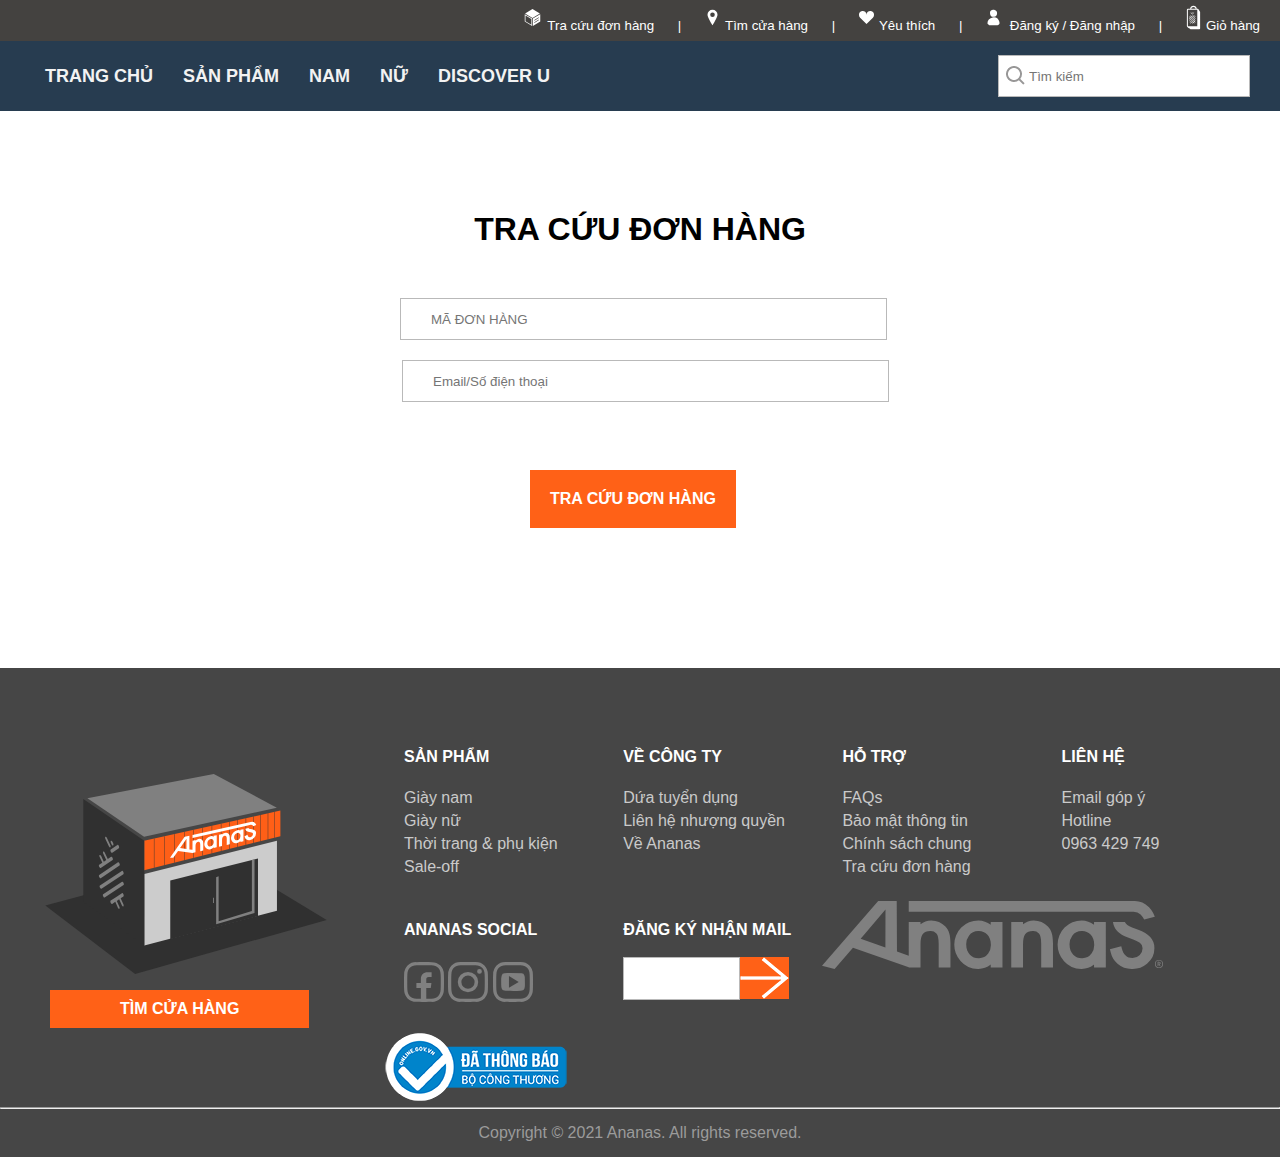
<file: details/tracuudonhang.html>
<!DOCTYPE html>
<!-- Created By CodingNepal - www.codingnepalweb.com -->
<html lang="en">
<head>
    <meta charset="UTF-8">
    <meta name="viewport" content="width=device-width, initial-scale=1.0">
    <title>TRA CỨU ĐƠN HÀNG</title>
    <link rel="stylesheet" href="../css/tracuudonhang.css">
    
</head>
<body>
    <div class="header">
        <div class="menu1">
            <a href="../details/tracuudonhang.html"><img src="../images/icon_tracuudonhang.svg">Tra cứu đơn hàng</a> |
            <a href="../details/timcuahang.html"><img src="../images/icon_timcuahang.svg">Tìm cửa hàng</a> |
            <a href="../details/yeuthich.html"><img src="../images/icon_heartheader.svg">Yêu thích</a> |
            <a href="../details/dangnhap.html"><img src="../images/icon_dangnhap.svg"> Đăng ký / Đăng nhập</a> |
            <a href="../details/giohang.html"><img src="../images/icon_gio_hang.svg">Giỏ hàng</a>
        </div>
    </div>

    <nav>
        <div class="wrapper">
            <ul class="nav-links">
                <li><a class="desktop-item" href="../index.html">TRANG CHỦ</a></li>

                <li><a href="../details/sanpham.html" class="desktop-item">SẢN PHẨM </a>
                  <div class="mega-box">
                    <div class="content">
                      <div class="row">
                        <ul class="mega-links1">
                          <li><a href="../details/sanpham.html"><img class="brightness" src="../images/cho nam.jpg"></a><a href="../details/sanpham.html">CHO NAM</a></li>
                        </ul>
                      </div>
        
                      <div class="row">
                        <ul class="mega-links1">
                          <li><a href="../details/sanpham.html"><img class="brightness" src="../images/cho nữ.jpg"></a><a href="../details/sanpham.html">CHO NỮ</a></li>
                        </ul>
                      </div>
        
                      <div class="row">
                        <ul class="mega-links1">
                          <li><a href="../details/outletsale.html"><img class="brightness" src="../images/menu oulet sale.jpg"></a><a href="../details/outletsale.html">OUTLET SALE</a></li>
                        </ul>
                      </div>
        
                      <div class="row">
                        <ul class="mega-links1">
                          <li><a href="../details/sanpham.html"><img class="brightness"  src="../images/Menu_Phu-kien.jpg"></a><a href="../details/sanpham.html">THỜI TRANG & PHỤ KIỆN</a></li>
                        </ul>
                      </div>
                    </div>
                  </div>
                </li>
                

                <li><a href="../details/sanpham.html" class="desktop-item">NAM</a>
                <div class="mega-box">
                    <div class="content">
                    <div class="row">
                        <header>NỔI BẬT</header>
                        <ul class="mega-links">
                        <li><a href="#">Best Seller</a></li>
                        <li><a href="#">New Arrival</a></li>
                        <li><a href="#">Sale off</a></li>
                        </ul>
                        <ul class="mega-links">
                        <div class="danhmuc"><a href="#">Bộ sưu tập</a></div>
                        <li><a href="#">Urbas Ruler</a></li>
                        <li><a href="#">Track 6 Class E</a></li>
                        <li><a href="#">Vintas Flannel</a></li>
                        </ul>
                        <ul class="mega-links">
                        <div class="danhmuc"><a href="#">Collaboration</a></div>
                        </ul>
                    </div>

                    <div class="divider"></div> 

                    <div class="row">
                        <header>GIÀY</header>
                        <ul class="mega-links">
                        <div class="danhmuc"><a href="#">Dòng sản phẩm</a><div>
                        <li><a href="#">Basas</a></li>
                        <li><a href="#">Vintas</a></li>
                        <li><a href="#">Urbas</a></li>
                        <li><a href="#">Pattas</a></li>
                        <li><a href="#">Creas</a></li>
                        <li><a href="#">Track 6</a></li>
                        </ul>
                        <ul class="mega-links">
                        <div class="danhmuc"><a href="#">Style</a></div>
                        <li><a href="#">High Top</a></li>
                        <li><a href="#">Slow Top</a></li>
                        <li><a href="#">Slip-on</a></li>
                        </ul>
                        <ul class="mega-links">
                        <div class="danhmuc"><a href="#">Tất cả giày</a></div>
                        </ul>
                    </div>

                    <div class="row">
                        <header>THỜI TRANG VÀ PHỤ KIỆN</header>
                        <ul class="mega-links">
                        <div class="danhmuc"><a href="#">Nửa trên</a></div>
                        <li><a href="#">Basic Tee</a></li>
                        <li><a href="#">Graphic tee</a></li>
                        <li><a href="#">Sweatshirt</a></li>
                        <li><a href="#">Hoodie</a></li>
                        </ul>
                        <ul class="mega-links">
                        <div class="danhmuc"><a href="#">Phụ kiện</a></div>
                        <li><a href="#">Nón</a></li>
                        <li><a href="#">Dây giày</a></li>
                        <li><a href="#">Vớ</a></li>
                        <li><a href="#">Ba lô & Túi</a></li>
                        </ul>
                        <ul class="mega-links">
                        <div class="danhmuc"><a href="#">Xem tất cả</a></div>
                        </ul>
                    </div>
                    </div>
                </div>
                </li>
                
                <li><a href="../details/sanpham.html" class="desktop-item">NỮ</a>
                <div class="mega-box">
                    <div class="content">
                    <div class="row">
                        <header>NỔI BẬT</header>
                        <ul class="mega-links">
                        <li><a href="#">Best Seller</a></li>
                        <li><a href="#">New Arrival</a></li>
                        <li><a href="#">Sale off</a></li>
                        </ul>
                        <ul class="mega-links">
                        <div class="danhmuc"><a href="#">Bộ sưu tập</a></div>
                        <li><a href="#">Urbas Ruler</a></li>
                        <li><a href="#">Track 6 Class E</a></li>
                        <li><a href="#">Vintas Flannel</a></li>
                        </ul>
                        <ul class="mega-links">
                        <div class="danhmuc"><a href="#">Collaboration</a></div>
                        </ul>
                    </div>

                    <div class="divider"></div> 

                    <div class="row">
                        <header>GIÀY</header>
                        <ul class="mega-links">
                        <div class="danhmuc"><a href="#">Dòng sản phẩm</a><div>
                        <li><a href="#">Basas</a></li>
                        <li><a href="#">Vintas</a></li>
                        <li><a href="#">Urbas</a></li>
                        <li><a href="#">Pattas</a></li>
                        <li><a href="#">Creas</a></li>
                        <li><a href="#">Track 6</a></li>
                        </ul>
                        <ul class="mega-links">
                        <div class="danhmuc"><a href="#">Style</a></div>
                        <li><a href="#">High Top</a></li>
                        <li><a href="#">Slow Top</a></li>
                        <li><a href="#">Slip-on</a></li>
                        </ul>
                        <ul class="mega-links">
                        <div class="danhmuc"><a href="#">Tất cả giày</a></div>
                        </ul>
                    </div>

                    <div class="row">
                        <header>THỜI TRANG VÀ PHỤ KIỆN</header>
                        <ul class="mega-links">
                        <div class="danhmuc"><a href="#">Nửa trên</a></div>
                        <li><a href="#">Basic Tee</a></li>
                        <li><a href="#">Graphic tee</a></li>
                        <li><a href="#">Sweatshirt</a></li>
                        <li><a href="#">Hoodie</a></li>
                        </ul>
                        <ul class="mega-links">
                        <div class="danhmuc"><a href="#">Phụ kiện</a></div>
                        <li><a href="#">Nón</a></li>
                        <li><a href="#">Dây giày</a></li>
                        <li><a href="#">Vớ</a></li>
                        <li><a href="#">Ba lô & Túi</a></li>
                        </ul>
                        <ul class="mega-links">
                        <div class="danhmuc"><a href="#">Xem tất cả</a></div>
                        </ul>
                    </div>
                    </div>
                </div>
                </li>

                <li><a href="../details/discoverU.html" class="desktop-item">DISCOVER U</a></li>
            </ul>

            <input class="search" type="text" placeholder="Tìm kiếm">
      
        </div>
    </nav>

    <form>
        <h1>TRA CỨU ĐƠN HÀNG</h1>
      <div class="form-group"></div>
        <input class="form-control" type="text" placeholder="MÃ ĐƠN HÀNG"/>
      </div>

      <div class="form-group">
        <input class="form-control" type="text" placeholder="Email/Số điện thoại"/>
      </div>

      <br>

      <div class="tracuu">
        <a href="#"><strong>TRA CỨU ĐƠN HÀNG</strong></a>
      </div>
  </form>

  <footer>
    <div class="row-5">
      <div class="leftcolumn2">
        <img src="../images/footer.svg" >
          <a href="../details/timcuahang.html"><strong>TÌM CỬA HÀNG</strong></a>
      </div>

      <div class="rightcolumn2">
        <div class="footer-item">
          <strong>SẢN PHẨM</strong><br>
          <br>
          <a href="#">Giày nam</a>
          <a href="#">Giày nữ</a>
          <a href="#">Thời trang & phụ kiện</a>
          <a href="#">Sale-off</a>
        </div>
    
        <div class="footer-item">
          <strong>VỀ CÔNG TY</strong> <br>
          <br>
          <a href="#">Dứa tuyển dụng</a>
          <a href="#">Liên hệ nhượng quyền</a>
          <a href="#">Về Ananas</a>
        </div>
    
        <div class="footer-item">
          <strong>HỖ TRỢ</strong> <br>
          <br>
          <a href="#">FAQs</a>
          <a href="#">Bảo mật thông tin</a>
          <a href="#">Chính sách chung</a>
          <a href="#">Tra cứu đơn hàng</a>
        </div>

        <div class="footer-item">
          <strong>LIÊN HỆ</strong> <br>
          <br>
          <a href="#">Email góp ý</a>
          <a href="#">Hotline</a>
          <a href="#">0963 429 749</a>
        </div>
      </div>

      <div class="rightcolumn2">
        <div class="footer-item2">
          <strong>ANANAS SOCIAL</strong><br>
          <br>
          <a href="#"><img src="../images/icon_facebook.svg"></a>
          <a href="#"><img src="../images/icon_instagram.svg"></a>
          <a href="#"><img src="../images/icon_youtube.svg"></a>
        </div>

        <div class="footer-item2">
          <strong>ĐĂNG KÝ NHẬN MAIL</strong> <br>
          <br>
          <input type="email" class="submit">
          <button type="submit" class="send2"></button>
        </div>

          <a href="#"><img src="../images/Logo_Ananas_Footer.svg" ></a>
        </div>

        <div class="rightcolumn2">
          <div>
            <img src="../images/icon_bocongthuong.png" >
          </div>
        </div> 
      </div>

      <hr>
      <div class="item">
        <p>Copyright © 2021 Ananas. All rights reserved.</p>
      </div>
    </footer>

</body>
</html>
</file>
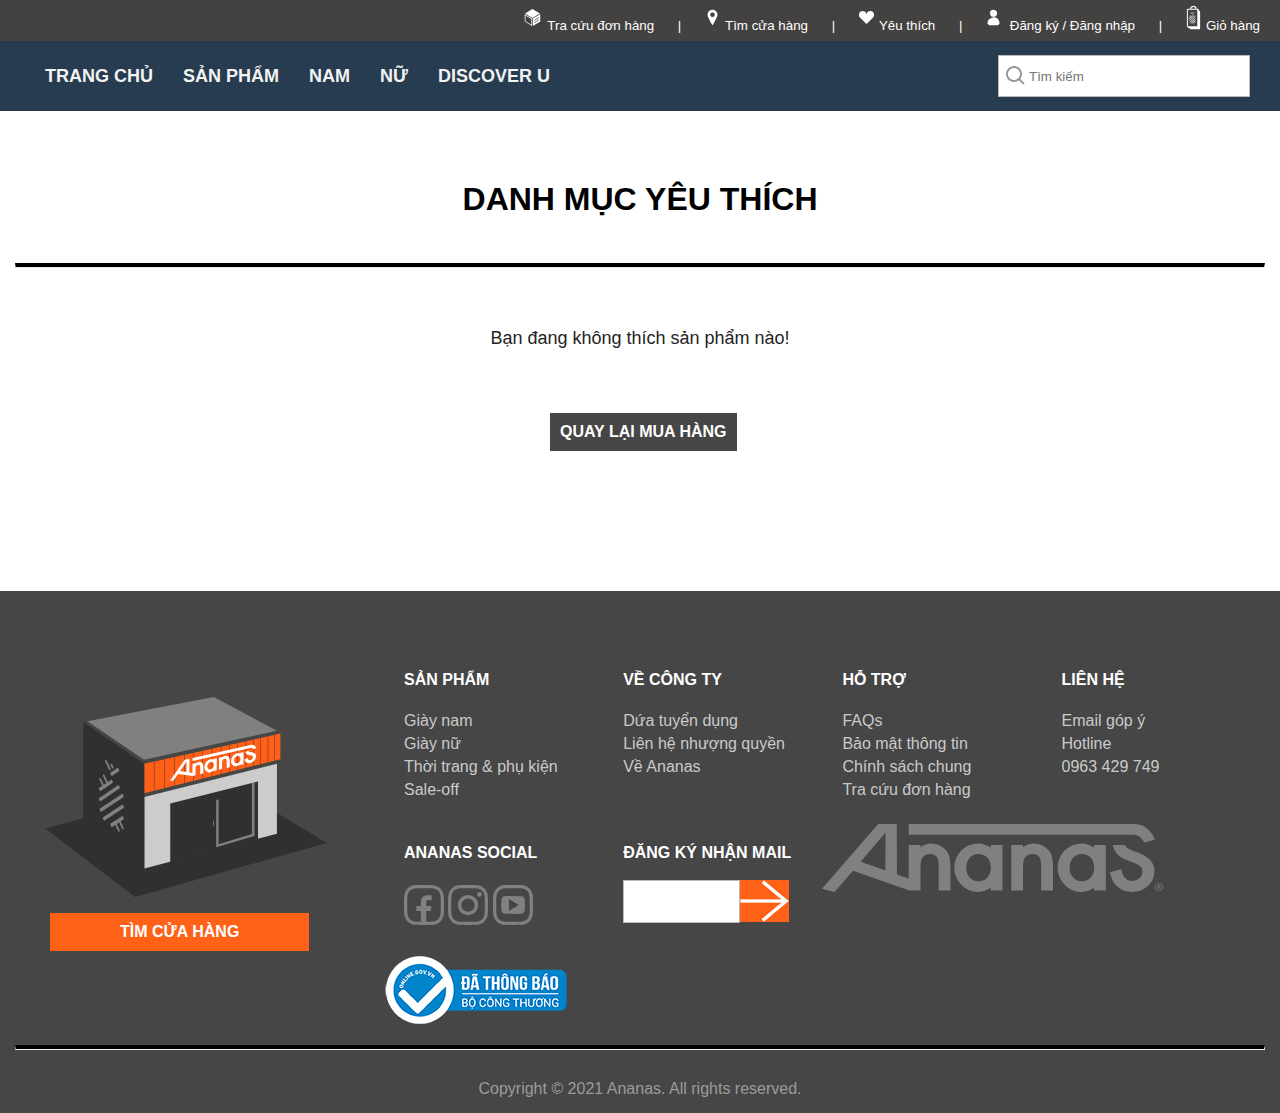
<file: details/yeuthich.html>
<!DOCTYPE html>
<!-- Created By CodingNepal - www.codingnepalweb.com -->
<html lang="en">
<head>
    <meta charset="UTF-8">
    <meta name="viewport" content="width=device-width, initial-scale=1.0">
    <title>YÊU THÍCH</title>
    <link rel="stylesheet" href="../css/yeuthich.css">
    
</head>
<body>
  <div class="header">
    <div class="menu1">
      <a href="../details/tracuudonhang.html"><img src="../images/icon_tracuudonhang.svg">Tra cứu đơn hàng</a> |
      <a href="../details/timcuahang.html"><img src="../images/icon_timcuahang.svg">Tìm cửa hàng</a> |
      <a href="../details/yeuthich.html"><img src="../images/icon_heartheader.svg">Yêu thích</a> |
      <a href="../details/dangnhap.html"><img src="../images/icon_dangnhap.svg"> Đăng ký / Đăng nhập</a> |
      <a href="../details/giohang.html"><img src="../images/icon_gio_hang.svg">Giỏ hàng</a>
    </div>
  </div>

  <nav>
    <div class="wrapper">
      <ul class="nav-links">
        <li><a class="desktop-item" href="../index.html">TRANG CHỦ</a></li>

        <li><a href="../details/sanpham.html" class="desktop-item">SẢN PHẨM </a>
            <div class="mega-box">
              <div class="content">
                <div class="row">
                  <ul class="mega-links1">
                    <li><a href="../details/sanpham.html"><img class="brightness" src="../images/cho nam.jpg"></a><a href="../details/sanpham.html">CHO NAM</a></li>
                  </ul>
                </div>
  
                <div class="row">
                  <ul class="mega-links1">
                    <li><a href="../details/sanpham.html"><img class="brightness" src="../images/cho nữ.jpg"></a><a href="../details/sanpham.html">CHO NỮ</a></li>
                  </ul>
                </div>
  
                <div class="row">
                  <ul class="mega-links1">
                    <li><a href="../details/outletsale.html"><img class="brightness" src="../images/menu oulet sale.jpg"></a><a href="../details/outletsale.html">OUTLET SALE</a></li>
                  </ul>
                </div>
  
                <div class="row">
                  <ul class="mega-links1">
                    <li><a href="../details/sanpham.html"><img class="brightness"  src="../images/Menu_Phu-kien.jpg"></a><a href="../details/sanpham.html">THỜI TRANG & PHỤ KIỆN</a></li>
                  </ul>
                </div>
              </div>
            </div>
          </li>
        

        <li><a href="../details/sanpham.html" class="desktop-item">NAM</a>
          <div class="mega-box">
            <div class="content">
              <div class="row">
                <header>NỔI BẬT</header>
                <ul class="mega-links">
                  <li><a href="#">Best Seller</a></li>
                  <li><a href="#">New Arrival</a></li>
                  <li><a href="#">Sale off</a></li>
                </ul>
                <ul class="mega-links">
                  <div class="danhmuc"><a href="#">Bộ sưu tập</a></div>
                  <li><a href="#">Urbas Ruler</a></li>
                  <li><a href="#">Track 6 Class E</a></li>
                  <li><a href="#">Vintas Flannel</a></li>
                </ul>
                <ul class="mega-links">
                  <div class="danhmuc"><a href="#">Collaboration</a></div>
                </ul>
              </div>

              <div class="divider"></div> 

              <div class="row">
                <header>GIÀY</header>
                <ul class="mega-links">
                  <div class="danhmuc"><a href="#">Dòng sản phẩm</a><div>
                  <li><a href="#">Basas</a></li>
                  <li><a href="#">Vintas</a></li>
                  <li><a href="#">Urbas</a></li>
                  <li><a href="#">Pattas</a></li>
                  <li><a href="#">Creas</a></li>
                  <li><a href="#">Track 6</a></li>
                </ul>
                <ul class="mega-links">
                  <div class="danhmuc"><a href="#">Style</a></div>
                  <li><a href="#">High Top</a></li>
                  <li><a href="#">Slow Top</a></li>
                  <li><a href="#">Slip-on</a></li>
                </ul>
                <ul class="mega-links">
                  <div class="danhmuc"><a href="#">Tất cả giày</a></div>
                </ul>
              </div>

              <div class="row">
                <header>THỜI TRANG VÀ PHỤ KIỆN</header>
                <ul class="mega-links">
                  <div class="danhmuc"><a href="#">Nửa trên</a></div>
                  <li><a href="#">Basic Tee</a></li>
                  <li><a href="#">Graphic tee</a></li>
                  <li><a href="#">Sweatshirt</a></li>
                  <li><a href="#">Hoodie</a></li>
                </ul>
                <ul class="mega-links">
                  <div class="danhmuc"><a href="#">Phụ kiện</a></div>
                  <li><a href="#">Nón</a></li>
                  <li><a href="#">Dây giày</a></li>
                  <li><a href="#">Vớ</a></li>
                  <li><a href="#">Ba lô & Túi</a></li>
                </ul>
                <ul class="mega-links">
                  <div class="danhmuc"><a href="#">Xem tất cả</a></div>
                </ul>
              </div>
            </div>
          </div>
        </li>
          
        <li><a href="../details/sanpham.html" class="desktop-item">NỮ</a>
          <div class="mega-box">
            <div class="content">
              <div class="row">
                <header>NỔI BẬT</header>
                <ul class="mega-links">
                  <li><a href="#">Best Seller</a></li>
                  <li><a href="#">New Arrival</a></li>
                  <li><a href="#">Sale off</a></li>
                </ul>
                <ul class="mega-links">
                  <div class="danhmuc"><a href="#">Bộ sưu tập</a></div>
                  <li><a href="#">Urbas Ruler</a></li>
                  <li><a href="#">Track 6 Class E</a></li>
                  <li><a href="#">Vintas Flannel</a></li>
                </ul>
                <ul class="mega-links">
                  <div class="danhmuc"><a href="#">Collaboration</a></div>
                </ul>
              </div>

              <div class="divider"></div> 

              <div class="row">
                <header>GIÀY</header>
                <ul class="mega-links">
                  <div class="danhmuc"><a href="#">Dòng sản phẩm</a><div>
                  <li><a href="#">Basas</a></li>
                  <li><a href="#">Vintas</a></li>
                  <li><a href="#">Urbas</a></li>
                  <li><a href="#">Pattas</a></li>
                  <li><a href="#">Creas</a></li>
                  <li><a href="#">Track 6</a></li>
                </ul>
                <ul class="mega-links">
                  <div class="danhmuc"><a href="#">Style</a></div>
                  <li><a href="#">High Top</a></li>
                  <li><a href="#">Slow Top</a></li>
                  <li><a href="#">Slip-on</a></li>
                </ul>
                <ul class="mega-links">
                  <div class="danhmuc"><a href="#">Tất cả giày</a></div>
                </ul>
              </div>

              <div class="row">
                <header>THỜI TRANG VÀ PHỤ KIỆN</header>
                <ul class="mega-links">
                  <div class="danhmuc"><a href="#">Nửa trên</a></div>
                  <li><a href="#">Basic Tee</a></li>
                  <li><a href="#">Graphic tee</a></li>
                  <li><a href="#">Sweatshirt</a></li>
                  <li><a href="#">Hoodie</a></li>
                </ul>
                <ul class="mega-links">
                  <div class="danhmuc"><a href="#">Phụ kiện</a></div>
                  <li><a href="#">Nón</a></li>
                  <li><a href="#">Dây giày</a></li>
                  <li><a href="#">Vớ</a></li>
                  <li><a href="#">Ba lô & Túi</a></li>
                </ul>
                <ul class="mega-links">
                  <div class="danhmuc"><a href="#">Xem tất cả</a></div>
                </ul>
              </div>
            </div>
          </div>
        </li>

        <li><a href="../details/discoverU.html" class="desktop-item">DISCOVER U</a></li>
      </ul>

      <input class="search" type="text" placeholder="Tìm kiếm">
      
    </div>
  </nav>

  
  <div class="tieude1">
    <h1>DANH MỤC YÊU THÍCH</h1>
    <hr>
 </div>

 <div class="noidung2">
    <p>Bạn đang không thích sản phẩm nào!</p>
  </div>

  <div class="back">
    <a href="../details/sanpham.html"><strong>QUAY LẠI MUA HÀNG</strong></a>
  </div>
 

  <footer>
    <div class="row-5">
      <div class="leftcolumn2">
        <img src="../images/footer.svg" >
          <a href="../details/timcuahang.html"><strong>TÌM CỬA HÀNG</strong></a>
      </div>

      <div class="rightcolumn2">
        <div class="footer-item">
          <strong>SẢN PHẨM</strong><br>
          <br>
          <a href="#">Giày nam</a>
          <a href="#">Giày nữ</a>
          <a href="#">Thời trang & phụ kiện</a>
          <a href="#">Sale-off</a>
        </div>
    
        <div class="footer-item">
          <strong>VỀ CÔNG TY</strong> <br>
          <br>
          <a href="#">Dứa tuyển dụng</a>
          <a href="#">Liên hệ nhượng quyền</a>
          <a href="#">Về Ananas</a>
        </div>
    
        <div class="footer-item">
          <strong>HỖ TRỢ</strong> <br>
          <br>
          <a href="#">FAQs</a>
          <a href="#">Bảo mật thông tin</a>
          <a href="#">Chính sách chung</a>
          <a href="#">Tra cứu đơn hàng</a>
        </div>

        <div class="footer-item">
          <strong>LIÊN HỆ</strong> <br>
          <br>
          <a href="#">Email góp ý</a>
          <a href="#">Hotline</a>
          <a href="#">0963 429 749</a>
        </div>
      </div>

      <div class="rightcolumn2">
        <div class="footer-item2">
          <strong>ANANAS SOCIAL</strong><br>
          <br>
          <a href="#"><img src="../images/icon_facebook.svg"></a>
          <a href="#"><img src="../images/icon_instagram.svg"></a>
          <a href="#"><img src="../images/icon_youtube.svg"></a>
        </div>

        <div class="footer-item2">
          <strong>ĐĂNG KÝ NHẬN MAIL</strong> <br>
          <br>
          <input type="email" class="submit">
          <button type="submit" class="send2"></button>
        </div>

        <a href="#"><img src="../images/Logo_Ananas_Footer.svg" ></a>
      </div>

      <div class="rightcolumn2">
        <div>
          <img src="../images/icon_bocongthuong.png" >
        </div>
      </div> 
    </div>

    <hr>
    <div class="item">
      <p>Copyright © 2021 Ananas. All rights reserved.</p>
    </div>
  </footer>

</body>
</html>
</file>
<file: css/style.css>
body{
  padding: 0px;
  margin: 0px;
  font-family: NunitoSanRegular;
}

/* HEADER*/
.menu1{
  line-height:30px;
  background-color:#444240;
  color:white;
  font-size: smaller;
  text-align:right;
  padding-left: 20px;
}

.menu1 a{
  text-decoration: none;
  color:white;
  padding: 20px;
}

.menu1 a:hover{
  Color:#ff6117;
}

.menu1 a img{
  padding-top: 5px;
  padding-right: 5px;
  display: inline-block;
}



*{
  margin: 0;
  padding: 0;
  font-family: Arial, Helvetica, sans-serif;
}

/*..MENU NGANG..*/
nav{
  /*..position: fixed >> cố định..*/
  width: 100%;
  background: #273c50;
}
.wrapper{
  position: relative;
  max-width: 1300px;
  padding: 0px 30px;
  height: 70px;
  line-height: 70px;
  margin: auto;
  display: flex;
  align-items: center;
  justify-content: space-between;
}

.nav-links{
  display: inline-flex;
}
.nav-links li{
  list-style: none;
}
.nav-links li a{
  color: #f2f2f2;
  text-decoration: none;
  font-size: 18px;
  padding: 9px 15px;
  border-radius: 5px;
  transition: all 0.3s ease;
}

.desktop-item{
  font-weight: bold;
}

.desktop-item:hover{
  font-weight: bold;
  color: #dd6300;
}

.search[type=text]{ /*..tìm kiếm..*/
  width: 220px;
  height: 40px;
  outline: none;
  border:1px solid rgb(185, 185, 185);
  font-size: 10pt;
  float: right;
  color: #000000;
  padding-left: 30px;
  background-image: url(../images/icon_search.png);
  background-repeat: no-repeat;
  background-position: 5px;
}

.search:focus{
  background-color: white;
  box-shadow:0 0 8px rgb(150, 192, 231);
  border:1px solid rgb(56, 152, 241);
}

/*..MEGA MENU..*/
.nav-links li:hover .mega-box{
  transition: all 0.3s ease;
  top: 70px;
  opacity: 1;
  visibility: visible;
}

.mega-box{
  position: absolute;
  left: 0;
  width: 98.2%;
  padding: 0px;
  top: 85px;
  opacity: 0;
  visibility: hidden;
}

.mega-box .content{
  background: #444240;
  padding: 15px 10px;
  display: flex;
  width: 100%;
  justify-content: space-between;
  box-shadow: 0 6px 10px rgba(0,0,0,0.15);
}
.mega-box .content .row{
  width: calc(25% - 30px);
  line-height: 30px;
}
.content .row img{
  width: 100%;
  height: 100%;
  object-fit: cover;
}
.content .row header{
  color: #f2f2f2;
  font-size: 19px;
  font-weight: bold;
  margin-left: 15px;
}
.content .row .mega-links{
  margin-top: 13px; 
}

.divider{
  border-left: #b8b8b8 2px dashed; /*.đường sổ dọc.*/
}

.danhmuc a:hover{
  color: #dd6300;
}

.row .mega-links li a{
  padding: 0 20px;
  color: #b1b1b1;
  font-size: 15px;
  display: block;
}
.row .mega-links li a:hover{
  color: #f2f2f2;
  background: #dd6300;
}

.content{
  color: rgb(88, 88, 88);
  text-align: justify;
}

.mega-links1{ /*.sản phẩm.*/
  text-align: center;
}

.mega-links1 li a{
  padding: 10 10px;
  color: #b1b1b1;
  font-size: 19px;
  font-weight: bold;
  display: block;
}
.mega-links1 li a:hover{
  color: #dd6300;
}

.brightness{
  filter: brightness(60%);
  transition: all 0.5s;
}

.brightness:hover{
  filter: brightness(100%);
}


.image1 img {  /*.banner.*/
  width: 100%;
}




/* BẢNG TIN */ 
.card-news1 img{
  width: 100%;
  height: 300px;
}

.card-news1 {
  width: 42%;
  border-radius: 10px;
  background-color: rgb(255, 255, 255);
  padding: 20px;
  margin: 30px;
  float: left;
}

.card-news1:hover{
  box-shadow: 0 0 20px rgb(167, 151, 130);
  background: rgb(241, 235, 182);
}

.row-1:after {
  content: "";
  display: table;
  clear: both;
}

.card-news1 a {
  display: block;
  color: #000000;
  text-align: center;
  padding: 14px 16px;
  text-decoration: none;
}

.card-news1 a:hover{
  text-decoration: none;
  color: rgb(255, 97, 23);
}

h1{
  text-align: center;
  padding: 25px;
}

/* DANH MỤC MUA HÀNG */ 
.card-news2 {
  width: 29%;
  border-radius: 10px;
  background-color: rgb(255, 255, 255);
  padding: 10px;
  margin: 15px;
  float: left;
  background-color: rgb(46, 43, 42);
}

.card-news2:hover{
  box-shadow: 0 0 25px rgb(109, 123, 133);
  background-color: rgb(255, 97, 23);
}

.row-2:after {
  content: "";
  display: table;
  clear: both;
}

.card-news2 a {
  display: block;
  color: rgb(255, 255, 255);
  text-align: center;
  padding: 14px 16px;
  text-decoration: none;
}

.card-news2 a:hover{
  text-decoration: none;
  color: rgb(0, 0, 0);
}

/* BEST SELLER */
.card-news3 img{
  width: 100%;
  height: 280px;
}

.card-news3 p{
  text-align: center;
}

.card-news3 {
  width: 24.2%;
  border-radius: 10px;
  background-color: rgb(255, 255, 255);
  padding: 5px;
  margin-bottom: 30px;
  float: left;
}

.card-news3:hover{
  box-shadow: 0 0 20px rgb(167, 151, 130);
  background: rgb(241, 235, 182);
}

.row-3:after {
  content: "";
  display: table;
  clear: both;
}

.card-news3 a {
  display: block;
  color: #000000;
  text-align: center;
  padding: 10px 10px;
  text-decoration: none;
}

.card-news3 a:hover{
  text-decoration: none;
  color: rgb(0, 0, 0);
  background-color: rgb(255, 97, 23);
}

/* TẠO THÊM BANNER */

.image2 img {
  width: 100%;
  padding-bottom: 40px;
}

/* TIN TỨC */

.leftcolumn {
  float: right;
  width: 50%;
}

.leftcolumn img{
  float: left;
  width: 85%;
  margin-left: 50px;
  margin-top: 10px;
}

.leftcolumn h1{
  text-align: center;
  padding: 20px;
}

.rightcolumn {
  float: right;
  width: 50%;
  background-color: none;
  padding-left: 0px;
}
  
.rightcolumn h1{
  text-align: center;
  padding: 20px;
}

.rightcolumn img {
  width: 100%;
  height: 150px;
}

.card-news4 {
  width: 37%;
  background-color: #e4e3e3;
  padding: 30px;
  margin: 10px;
  float: right;
}

.card-news4 a { 
  display: block;
  color: #000000;
  padding: 10px 0px;
  text-decoration: none;
}

.card-news4 a:hover{
  text-decoration: none;
  color: #ff6117;
}

.row-4:after {
  content: "";
  display: table;
  clear: both;
}


  /* XEM THÊM TIN TỨC*/
.more a{
  text-decoration: none;
  background-color: #464646;
  color: #ffffff;
  padding: 10px;
  margin-left: 560px;
  margin-top: 40px;
  margin-bottom: 35px;
  display: table;
  clear: both;
  
}

.more a:hover{
  text-decoration: none;
  color: #ff6117;
}


/* Footer */
footer {
  width: 100%;
  background: #464646;
  color: white;
  padding-top: 60px;
}

.leftcolumn2 {
  float: left;
  width: 30%;
}

.leftcolumn2 img{
  display: table;
  clear: both;
  padding: 15px;
  margin-left: 30px;
  margin-top: 30px;
}

.leftcolumn2 a{
  text-decoration: none;
  background-color: #ff6117;
  color: #ffffff;
  display: table;
  clear: both;
  padding-left: 70px;
  padding-right: 70px;
  padding-top: 10px;
  padding-bottom: 10px;
  margin-left: 50px;
}

.leftcolumn2 a:hover{
  text-decoration: none;
  color: #000000;
}

.rightcolumn2 {
  float: right;
  width: 70%;
  background-color: none;
  padding-left: 0px;
}

.footer-item {
  width: 20%;
  padding: 10px;
  margin: 10px;
  float: left;
  display: block;
}

.footer-item a { 
  display: block;
  color: #cacaca;
  text-decoration: none;
  margin: 5px 0px;
}

.footer-item a:hover{
  text-decoration: none;
  color: #ff6117;
}

.footer-item2 {
  width: 20%;
  padding: 10px;
  margin: 10px;
  float: left;
  
}

.footer-item2 a { 
  display: inline-block;
  color: #cacaca;
  text-decoration: none;
  margin: 5px 0px;
}

.footer-item2 a img{ 
 width: 100%;
}

.footer-item2 a:hover{
  text-decoration: none;
  color: #ff6117;
}

.submit[type=email]{
  width: 115px;
  height: 41px;
  outline: none;
  border:1px solid rgb(185, 185, 185);
  font-size: 10pt;
  float: left;
  color: #000000;
}

.submit:focus{
  background-color: white;
  box-shadow:0 0 8px rgb(150, 192, 231);
  border:1px solid rgb(56, 152, 241);
}

.send2[type=submit]{
  width: 49px;
  height: 42px;
  outline: none;
  border:none;
  background-image: url(../images/arrow_right.png);
  background-color: #ff6117;
  }
  
.send2:focus{
  box-shadow:0 0 10px rgb(117, 174, 228);
}

.row-5:after {
  content: "";
  display: table;
  clear: both;
}

.item {
  text-align: center;
  color: #9b9b9b;
  padding-bottom: 15px;
  padding-top: 15px;
}
</file>
<file: css/allblack.css>
/* Cột trái */
.leftcolumnn {
    float: left;
    width: 75%;
}

.leftcolumnn img{
  margin-top: 15px;
}

/* Cột phải */
.rightcolumnn {
    float: left;
    width: 25%;
    
}

/* Hình ảnh bài viết*/
.card-news a img {
    width: 100%;
    height: 250px;
}

/* Thêm định dạng thẻ cho bài viết */
.card-news {
    width: 28%;
    border-radius: 10px;
    background-color: rgb(238, 233, 230);
    padding: 5px;
    margin: 10px;
    float: left;
}

.card-news:hover{
    box-shadow: 0 0 20px rgb(167, 151, 130);
    background: rgb(241, 235, 182);
  }

    /* Clear float khác sau các cột */
.roww:after {
    content: "";
    display: table;
    clear: both;
}

.card-news p{
    text-align: center;
}

.card-news a {
    display: block;
    color: #000000;
    text-align: center;
    padding: 5px 5px;
    text-decoration: none;
    font-family: Arial, Helvetica, sans-serif;
  }
  
.card-news a:hover{
    text-decoration: none;
    color: rgb(0, 0, 0);
    background-color: rgb(255, 97, 23);
}



/* Thêm định dạng thẻ nội dung thêm */
.card {
    background-color: white;
    margin: 10px;
    text-align: center;
}

.menu11{
    line-height:30px;
    color:rgb(0, 0, 0);
    font-size: larger;
    text-align: center;
  }
  
  .menu11 a{
    text-decoration: none;
    color:rgb(129, 128, 128);
    padding-left: 5px;
    padding-top: 20px;
    font-weight: bold;
    font-family: Arial, Helvetica, sans-serif;
  }
  
  .menu11 a:hover{
    Color:#000000;
  }



  .menu111{
    line-height:30px;
    color:rgb(0, 0, 0);
    text-align: left;
  }
  
  .menu111 a{
    text-decoration: none;
    color:rgb(0, 0, 0);
    padding: 5px;
  }
  
  .menu111 a:hover{
    background-color: #a09e9e80;
  }


  .vmenu a {
    display: block;
    color: rgb(0, 0, 0);
    font-size: larger;
    text-align: left;
    text-decoration: none;
    padding: 10px;
}

.vmenu a:hover{
    background-color: rgba(104, 104, 104, 0.267);
    color: rgb(0, 0, 0);
}



.form-control{
  width: 100%;
  padding: 15px;
  outline:none;
  border:1px solid gray;
  font-size: x-large;
}




body{
  padding: 0px;
  margin: 0px;
  font-family: NunitoSanRegular;
}

/* HEADER*/
.menu1{
  line-height:30px;
  background-color:#444240;
  color:white;
  font-size: smaller;
  text-align:right;
  padding-left: 20px;
}

.menu1 a{
  text-decoration: none;
  color:white;
  padding: 20px;
}

.menu1 a:hover{
  Color:#ff6117;
}

.menu1 a img{
  padding-top: 5px;
  padding-right: 5px;
  display: inline-block;
}



*{
  margin: 0;
  padding: 0;
  font-family: Arial, Helvetica, sans-serif;
}

/*..MENU NGANG..*/
nav{
  /*..position: fixed >> cố định..*/
  width: 100%;
  background: #273c50;
}
.wrapper{
  position: relative;
  max-width: 1300px;
  padding: 0px 30px;
  height: 70px;
  line-height: 70px;
  margin: auto;
  display: flex;
  align-items: center;
  justify-content: space-between;
}

.nav-links{
  display: inline-flex;
}
.nav-links li{
  list-style: none;
}
.nav-links li a{
  color: #f2f2f2;
  text-decoration: none;
  font-size: 18px;
  padding: 9px 15px;
  border-radius: 5px;
  transition: all 0.3s ease;
}

.desktop-item{
  font-weight: bold;
}

.desktop-item:hover{
  font-weight: bold;
  color: #dd6300;
}

.search[type=text]{ /*..tìm kiếm..*/
  width: 220px;
  height: 40px;
  outline: none;
  border:1px solid rgb(185, 185, 185);
  font-size: 10pt;
  float: right;
  color: #000000;
  padding-left: 30px;
  background-image: url(../images/icon_search.png);
  background-repeat: no-repeat;
  background-position: 5px;
}

.search:focus{
  background-color: white;
  box-shadow:0 0 8px rgb(150, 192, 231);
  border:1px solid rgb(56, 152, 241);
}

/*..MEGA MENU..*/
.nav-links li:hover .mega-box{
  transition: all 0.3s ease;
  top: 70px;
  opacity: 1;
  visibility: visible;
}

.mega-box{
  position: absolute;
  left: 0;
  width: 98.2%;
  padding: 0px;
  top: 85px;
  opacity: 0;
  visibility: hidden;
}

.mega-box .content{
  background: #444240;
  padding: 15px 10px;
  display: flex;
  width: 100%;
  justify-content: space-between;
  box-shadow: 0 6px 10px rgba(0,0,0,0.15);
}
.mega-box .content .row{
  width: calc(25% - 30px);
  line-height: 30px;
}
.content .row img{
  width: 100%;
  height: 100%;
  object-fit: cover;
}
.content .row header{
  color: #f2f2f2;
  font-size: 19px;
  font-weight: bold;
  margin-left: 15px;
}
.content .row .mega-links{
  margin-top: 13px; 
}

.divider{
  border-left: #b8b8b8 2px dashed; /*.đường sổ dọc.*/
}

.danhmuc a:hover{
  color: #dd6300;
}

.row .mega-links li a{
  padding: 0 20px;
  color: #b1b1b1;
  font-size: 15px;
  display: block;
}
.row .mega-links li a:hover{
  color: #f2f2f2;
  background: #dd6300;
}

.content{
  color: rgb(88, 88, 88);
  text-align: justify;
}

.mega-links1{ /*.sản phẩm.*/
  text-align: center;
}

.mega-links1 li a{
  padding: 10 10px;
  color: #b1b1b1;
  font-size: 19px;
  font-weight: bold;
  display: block;
}
.mega-links1 li a:hover{
  color: #dd6300;
}

.brightness{
  filter: brightness(60%);
  transition: all 0.5s;
}

.brightness:hover{
  filter: brightness(100%);
}



/* Footer */
footer {
  width: 100%;
  background: #464646;
  color: white;
  padding-top: 60px;
}

.leftcolumn2 {
  float: left;
  width: 30%;
}

.leftcolumn2 img{
  display: table;
  clear: both;
  padding: 15px;
  margin-left: 30px;
  margin-top: 30px;
}

.leftcolumn2 a{
  text-decoration: none;
  background-color: #ff6117;
  color: #ffffff;
  display: table;
  clear: both;
  padding-left: 70px;
  padding-right: 70px;
  padding-top: 10px;
  padding-bottom: 10px;
  margin-left: 50px;
}

.leftcolumn2 a:hover{
  text-decoration: none;
  color: #000000;
}

.rightcolumn2 {
  float: right;
  width: 70%;
  background-color: none;
  padding-left: 0px;
}

.footer-item {
  width: 20%;
  padding: 10px;
  margin: 10px;
  float: left;
  display: block;
}

.footer-item a { 
  display: block;
  color: #cacaca;
  text-decoration: none;
  margin: 5px 0px;
}

.footer-item a:hover{
  text-decoration: none;
  color: #ff6117;
}

.footer-item2 {
  width: 20%;
  padding: 10px;
  margin: 10px;
  float: left;
  
}

.footer-item2 a { 
  display: inline-block;
  color: #cacaca;
  text-decoration: none;
  margin: 5px 0px;
}

.footer-item2 a img{ 
 width: 100%;
}

.footer-item2 a:hover{
  text-decoration: none;
  color: #ff6117;
}

.submit[type=email]{
  width: 115px;
  height: 41px;
  outline: none;
  border:1px solid rgb(185, 185, 185);
  font-size: 10pt;
  float: left;
  color: #000000;
}

.submit:focus{
  background-color: white;
  box-shadow:0 0 8px rgb(150, 192, 231);
  border:1px solid rgb(56, 152, 241);
}

.send2[type=submit]{
  width: 49px;
  height: 42px;
  outline: none;
  border:none;
  background-image: url(../images/arrow_right.png);
  background-color: #ff6117;
  }
  
.send2:focus{
  box-shadow:0 0 10px rgb(117, 174, 228);
}

.row-5:after {
  content: "";
  display: table;
  clear: both;
}

.item {
  text-align: center;
  color: #9b9b9b;
  padding-bottom: 15px;
  padding-top: 15px;
}


.demuc {
  padding-top: 20px;
}
</file>
<file: css/dangnhap.css>
body{
    padding: 0px;
    margin: 0px;
    font-family: NunitoSanRegular;
    background-color: #ffffff;
  }
  
  /* HEADER*/
  .menu1{
    line-height:30px;
    background-color:#444240;
    color:white;
    font-size: smaller;
    text-align:right;
    padding-left: 20px;
  }
  
  .menu1 a{
    text-decoration: none;
    color:white;
    padding: 20px;
  }
  
  .menu1 a:hover{
    Color:#ff6117;
  }
  
  .menu1 a img{
    padding-top: 5px;
    padding-right: 5px;
    display: inline-block;
  }
  
  
  
  *{
    margin: 0;
    padding: 0;
    font-family: Arial, Helvetica, sans-serif;
  }
  
  /*..MENU NGANG..*/
  nav{
    /*..position: fixed >> cố định..*/
    width: 100%;
    background: #273c50;
  }
  .wrapper{
    position: relative;
    max-width: 1300px;
    padding: 0px 30px;
    height: 70px;
    line-height: 70px;
    margin: auto;
    display: flex;
    align-items: center;
    justify-content: space-between;
  }
  
  .nav-links{
    display: inline-flex;
  }
  .nav-links li{
    list-style: none;
  }
  .nav-links li a{
    color: #f2f2f2;
    text-decoration: none;
    font-size: 18px;
    padding: 9px 15px;
    border-radius: 5px;
    transition: all 0.3s ease;
  }
  
  .desktop-item{
    font-weight: bold;
  }
  
  .desktop-item:hover{
    font-weight: bold;
    color: #dd6300;
  }
  
  .search[type=text]{ /*..tìm kiếm..*/
    width: 220px;
    height: 40px;
    outline: none;
    border:1px solid rgb(185, 185, 185);
    font-size: 10pt;
    float: right;
    color: #000000;
    padding-left: 30px;
    background-image: url(../images/icon_search.png);
    background-repeat: no-repeat;
    background-position: 5px;
  }
  
  .search:focus{
    background-color: white;
    box-shadow:0 0 8px rgb(150, 192, 231);
    border:1px solid rgb(56, 152, 241);
  }
  
  /*..MEGA MENU..*/
  .nav-links li:hover .mega-box{
    transition: all 0.3s ease;
    top: 70px;
    opacity: 1;
    visibility: visible;
  }
  
  .mega-box{
    position: absolute;
    left: 0;
    width: 98.2%;
    padding: 0px;
    top: 85px;
    opacity: 0;
    visibility: hidden;
  }
  
  .mega-box .content{
    background: #444240;
    padding: 15px 10px;
    display: flex;
    width: 100%;
    justify-content: space-between;
    box-shadow: 0 6px 10px rgba(0,0,0,0.15);
  }
  .mega-box .content .row{
    width: calc(25% - 30px);
    line-height: 30px;
  }
  .content .row img{
    width: 100%;
    height: 100%;
    object-fit: cover;
  }
  .content .row header{
    color: #f2f2f2;
    font-size: 19px;
    font-weight: bold;
    margin-left: 15px;
  }
  .content .row .mega-links{
    margin-top: 13px; 
  }
  
  .divider{
    border-left: #b8b8b8 2px dashed; /*.đường sổ dọc.*/
  }
  
  .danhmuc a:hover{
    color: #dd6300;
  }
  
  .row .mega-links li a{
    padding: 0 20px;
    color: #b1b1b1;
    font-size: 15px;
    display: block;
  }
  .row .mega-links li a:hover{
    color: #f2f2f2;
    background: #dd6300;
  }
  
  .content{
    color: rgb(88, 88, 88);
    text-align: justify;
  }
  
  .mega-links1{ /*.sản phẩm.*/
    text-align: center;
  }
  
  .mega-links1 li a{
    padding: 10 10px;
    color: #b1b1b1;
    font-size: 19px;
    font-weight: bold;
    display: block;
  }
  .mega-links1 li a:hover{
    color: #dd6300;
  }
  
  .brightness{
    filter: brightness(60%);
    transition: all 0.5s;
  }
  
  .brightness:hover{
    filter: brightness(100%);
  }
  

  
  /* Footer */
  footer {
    width: 100%;
    background: #464646;
    color: white;
    padding-top: 60px;
  }
  
  .leftcolumn2 {
    float: left;
    width: 30%;
  }
  
  .leftcolumn2 img{
    display: table;
    clear: both;
    padding: 15px;
    margin-left: 30px;
    margin-top: 30px;
  }
  
  .leftcolumn2 a{
    text-decoration: none;
    background-color: #ff6117;
    color: #ffffff;
    display: table;
    clear: both;
    padding-left: 70px;
    padding-right: 70px;
    padding-top: 10px;
    padding-bottom: 10px;
    margin-left: 50px;
  }
  
  .leftcolumn2 a:hover{
    text-decoration: none;
    color: #000000;
  }
  
  .rightcolumn2 {
    float: right;
    width: 70%;
    background-color: none;
    padding-left: 0px;
  }
  
  .footer-item {
    width: 20%;
    padding: 10px;
    margin: 10px;
    float: left;
    display: block;
  }
  
  .footer-item a { 
    display: block;
    color: #cacaca;
    text-decoration: none;
    margin: 5px 0px;
  }
  
  .footer-item a:hover{
    text-decoration: none;
    color: #ff6117;
  }
  
  .footer-item2 {
    width: 20%;
    padding: 10px;
    margin: 10px;
    float: left;
    
  }
  
  .footer-item2 a { 
    display: inline-block;
    color: #cacaca;
    text-decoration: none;
    margin: 5px 0px;
  }
  
  .footer-item2 a img{ 
   width: 100%;
  }
  
  .footer-item2 a:hover{
    text-decoration: none;
    color: #ff6117;
  }
  
  .submit[type=email]{
    width: 115px;
    height: 41px;
    outline: none;
    border:1px solid rgb(185, 185, 185);
    font-size: 10pt;
    float: left;
    color: #000000;
  }
  
  .submit:focus{
    background-color: white;
    box-shadow:0 0 8px rgb(150, 192, 231);
    border:1px solid rgb(56, 152, 241);
  }

  .send2[type=submit]{
    width: 49px;
    height: 42px;
    outline: none;
    border:none;
    background-image: url(../images/arrow_right.png);
    background-color: #ff6117;
    }
    
  .send2:focus{
    box-shadow:0 0 10px rgb(117, 174, 228);
  }
  
  .row-5:after {
    content: "";
    display: table;
    clear: both;
  }
  
  .item {
    text-align: center;
    color: #9b9b9b;
    padding-bottom: 15px;
    padding-top: 15px;
  }
  

.dangnhap1{
  color: #505050;
  font-size: xx-large;
  text-align: center;
}

.dangnhap1 h1{
  color: #464646;
  padding-top: 170px;
  margin-bottom: 90px;
}

.dangnhap1 img{
  margin: 10px;
}

.submit2[type=email]{
  width: 340px;
  height: 41px;
  outline: none;
  border:1px solid rgb(185, 185, 185);
  font-size: 10pt;
  color: #000000;
  float: left;
  margin-left: 440px;
}

.submit2:focus{
  background-color: white;
  box-shadow:0 0 8px rgb(150, 192, 231);
  border:1px solid rgb(56, 152, 241);
}

.send[type=submit]{
  width: 49px;
  height: 42px;
  outline: none;
  border:none;
  background-image: url(../images/arrow_right.png);
  background-color: #ff6117;
  float: left;
  }
  
.send:focus{
  box-shadow:0 0 10px rgb(117, 174, 228);
}

.dangki{
  padding: 10px;
  margin: 10px;
}


.back a{
  text-decoration: none;
  background-color: #ff6117;
  color: #ffffff;
  padding: 20px;
  margin-left: 462px;
  margin-top: 40px;
  margin-bottom: 140px;
  display: table;
  clear: both;
  
}

.back a:hover{
  text-decoration: none;
  color: #464646;
}

  /*..https://www.niemvuilaptrinh.com/article/Cach-Tao-Slideshow-Cho-Trang-Web2020..*/
</file>
<file: css/discoverU.css>
body{
    padding: 0px;
    margin: 0px;
    font-family: NunitoSanRegular;
  }
  
  /* HEADER*/
  .menu1{
    line-height:30px;
    background-color:#444240;
    color:white;
    font-size: smaller;
    text-align:right;
    padding-left: 20px;
  }
  
  .menu1 a{
    text-decoration: none;
    color:white;
    padding: 20px;
  }
  
  .menu1 a:hover{
    Color:#ff6117;
  }
  
  .menu1 a img{
    padding-top: 5px;
    padding-right: 5px;
    display: inline-block;
  }
  
  *{
    margin: 0;
    padding: 0;
    font-family: Arial, Helvetica, sans-serif;
  }
  
  /*..MENU NGANG..*/
  nav{
    /*..position: fixed >> cố định..*/
    width: 100%;
    background: #273c50;
  }
  .wrapper{
    position: relative;
    max-width: 1300px;
    padding: 0px 30px;
    height: 70px;
    line-height: 70px;
    margin: auto;
    display: flex;
    align-items: center;
    justify-content: space-between;
  }
  
  .nav-links{
    display: inline-flex;
  }
  .nav-links li{
    list-style: none;
  }
  .nav-links li a{
    color: #f2f2f2;
    text-decoration: none;
    font-size: 18px;
    padding: 9px 15px;
    border-radius: 5px;
    transition: all 0.3s ease;
  }
  
  .desktop-item{
    font-weight: bold;
  }
  
  .desktop-item:hover{
    font-weight: bold;
    color: #dd6300;
  }
  
  .search[type=text]{ /*..tìm kiếm..*/
    width: 220px;
    height: 40px;
    outline: none;
    border:1px solid rgb(185, 185, 185);
    font-size: 10pt;
    float: right;
    color: #000000;
    padding-left: 30px;
    background-image: url(../images/icon_search.png);
    background-repeat: no-repeat;
    background-position: 5px;
  }
  
  .search:focus{
    background-color: white;
    box-shadow:0 0 8px rgb(150, 192, 231);
    border:1px solid rgb(56, 152, 241);
  }
  
  /*..MEGA MENU..*/
  .nav-links li:hover .mega-box{
    transition: all 0.3s ease;
    top: 70px;
    opacity: 1;
    visibility: visible;
  }
  
  .mega-box{
    position: absolute;
    left: 0;
    width: 98.2%;
    padding: 0px;
    top: 85px;
    opacity: 0;
    visibility: hidden;
  }
  
  .mega-box .content{
    background: #444240;
    padding: 15px 10px;
    display: flex;
    width: 100%;
    justify-content: space-between;
    box-shadow: 0 6px 10px rgba(0,0,0,0.15);
  }
  .mega-box .content .row{
    width: calc(25% - 30px);
    line-height: 30px;
  }
  .content .row img{
    width: 100%;
    height: 100%;
    object-fit: cover;
  }
  .content .row header{
    color: #f2f2f2;
    font-size: 19px;
    font-weight: bold;
    margin-left: 15px;
  }
  .content .row .mega-links{
    margin-top: 13px; 
  }
  
  .divider{
    border-left: #b8b8b8 2px dashed; /*.đường sổ dọc.*/
  }
  
  .danhmuc a:hover{
    color: #dd6300;
  }
  
  .row .mega-links li a{
    padding: 0 20px;
    color: #b1b1b1;
    font-size: 15px;
    display: block;
  }
  .row .mega-links li a:hover{
    color: #f2f2f2;
    background: #dd6300;
  }
  
  .content{
    color: rgb(88, 88, 88);
    text-align: justify;
  }
  
  .mega-links1{ /*.sản phẩm.*/
    text-align: center;
  }
  
  .mega-links1 li a{
    padding: 10 10px;
    color: #b1b1b1;
    font-size: 19px;
    font-weight: bold;
    display: block;
  }
  .mega-links1 li a:hover{
    color: #dd6300;
  }
  
  .brightness{
    filter: brightness(60%);
    transition: all 0.5s;
  }
  
  .brightness:hover{
    filter: brightness(100%);
  }
  
  
  .image1 img {  /*.banner.*/
    width: 100%;
  }
  
  
  
  /* Footer */
  footer {
    width: 100%;
    background: #464646;
    color: white;
    padding-top: 60px;
  }
  
  .leftcolumn2 {
    float: left;
    width: 30%;
  }
  
  .leftcolumn2 img{
    display: table;
    clear: both;
    padding: 15px;
    margin-left: 30px;
    margin-top: 30px;
  }
  
  .leftcolumn2 a{
    text-decoration: none;
    background-color: #ff6117;
    color: #ffffff;
    display: table;
    clear: both;
    padding-left: 70px;
    padding-right: 70px;
    padding-top: 10px;
    padding-bottom: 10px;
    margin-left: 50px;
  }
  
  .leftcolumn2 a:hover{
    text-decoration: none;
    color: #000000;
  }
  
  .rightcolumn2 {
    float: right;
    width: 70%;
    background-color: none;
    padding-left: 0px;
  }
  
  .footer-item {
    width: 20%;
    padding: 10px;
    margin: 10px;
    float: left;
    display: block;
  }
  
  .footer-item a { 
    display: block;
    color: #cacaca;
    text-decoration: none;
    margin: 5px 0px;
  }
  
  .footer-item a:hover{
    text-decoration: none;
    color: #ff6117;
  }
  
  .footer-item2 {
    width: 20%;
    padding: 10px;
    margin: 10px;
    float: left;
    
  }
  
  .footer-item2 a { 
    display: inline-block;
    color: #cacaca;
    text-decoration: none;
    margin: 5px 0px;
  }
  
  .footer-item2 a img{ 
   width: 100%;
  }
  
  .footer-item2 a:hover{
    text-decoration: none;
    color: #ff6117;
  }
  
  .submit[type=email]{
    width: 115px;
    height: 41px;
    outline: none;
    border:1px solid rgb(185, 185, 185);
    font-size: 10pt;
    float: left;
    color: #000000;
  }
  
  .submit:focus{
    background-color: white;
    box-shadow:0 0 8px rgb(150, 192, 231);
    border:1px solid rgb(56, 152, 241);
  }
  
  .send2[type=submit]{
    width: 49px;
    height: 42px;
    outline: none;
    border:none;
    background-image: url(../images/arrow_right.png);
    background-color: #ff6117;
    }
    
  .send2:focus{
    box-shadow:0 0 10px rgb(117, 174, 228);
  }
  
  .row-5:after {
    content: "";
    display: table;
    clear: both;
  }
  
  .item {
    text-align: center;
    color: #9b9b9b;
    padding-bottom: 15px;
    padding-top: 15px;
  }
  
  .image2 {
    margin-left: 570px;
    margin-top: 25px;
    margin-bottom: 25px;
  }

  .tieude1 h1, .tieude1 h2, .tieude1 h4, .tieude1 h3{
    text-align: center;
    padding: 20px;
    font-weight: bold;
  }

  .noidung1{
    padding: 15px;
    text-align: justify;
    line-height: 30px;
  }

  .image3 img{
    width: 65%;
    margin-left: 230px;
  }

  .noidung2{
    text-align: center;
    line-height: 30px;
    padding-bottom: 20px;
    font-size: small;
    color: #242424;
  }

  hr{
  border-top: 2px dashed rgb(110, 107, 107);
  margin: 15px;
  }
</file>
<file: css/giohang.css>
body{
    padding: 0px;
    margin: 0px;
    font-family: NunitoSanRegular;
  }
  
  /* HEADER*/
  .menu1{
    line-height:30px;
    background-color:#444240;
    color:white;
    font-size: smaller;
    text-align:right;
    padding-left: 20px;
  }
  
  .menu1 a{
    text-decoration: none;
    color:white;
    padding: 20px;
  }
  
  .menu1 a:hover{
    Color:#ff6117;
  }
  
  .menu1 a img{
    padding-top: 5px;
    padding-right: 5px;
    display: inline-block;
  }
  
  *{
    margin: 0;
    padding: 0;
    font-family: Arial, Helvetica, sans-serif;
  }
  
  /*..MENU NGANG..*/
  nav{
    /*..position: fixed >> cố định..*/
    width: 100%;
    background: #273c50;
  }
  .wrapper{
    position: relative;
    max-width: 1300px;
    padding: 0px 30px;
    height: 70px;
    line-height: 70px;
    margin: auto;
    display: flex;
    align-items: center;
    justify-content: space-between;
  }
  
  .nav-links{
    display: inline-flex;
  }
  .nav-links li{
    list-style: none;
  }
  .nav-links li a{
    color: #f2f2f2;
    text-decoration: none;
    font-size: 18px;
    padding: 9px 15px;
    border-radius: 5px;
    transition: all 0.3s ease;
  }
  
  .desktop-item{
    font-weight: bold;
  }
  
  .desktop-item:hover{
    font-weight: bold;
    color: #dd6300;
  }
  
  .search[type=text]{ /*..tìm kiếm..*/
    width: 220px;
    height: 40px;
    outline: none;
    border:1px solid rgb(185, 185, 185);
    font-size: 10pt;
    float: right;
    color: #000000;
    padding-left: 30px;
    background-image: url(../images/icon_search.png);
    background-repeat: no-repeat;
    background-position: 5px;
  }
  
  .search:focus{
    background-color: white;
    box-shadow:0 0 8px rgb(150, 192, 231);
    border:1px solid rgb(56, 152, 241);
  }
  
  /*..MEGA MENU..*/
  .nav-links li:hover .mega-box{
    transition: all 0.3s ease;
    top: 70px;
    opacity: 1;
    visibility: visible;
  }
  
  .mega-box{
    position: absolute;
    left: 0;
    width: 98.2%;
    padding: 0px;
    top: 85px;
    opacity: 0;
    visibility: hidden;
  }
  
  .mega-box .content{
    background: #444240;
    padding: 15px 10px;
    display: flex;
    width: 100%;
    justify-content: space-between;
    box-shadow: 0 6px 10px rgba(0,0,0,0.15);
  }
  .mega-box .content .row{
    width: calc(25% - 30px);
    line-height: 30px;
  }
  .content .row img{
    width: 100%;
    height: 100%;
    object-fit: cover;
  }
  .content .row header{
    color: #f2f2f2;
    font-size: 19px;
    font-weight: bold;
    margin-left: 15px;
  }
  .content .row .mega-links{
    margin-top: 13px; 
  }
  
  .divider{
    border-left: #b8b8b8 2px dashed; /*.đường sổ dọc.*/
  }
  
  .danhmuc a:hover{
    color: #dd6300;
  }
  
  .row .mega-links li a{
    padding: 0 20px;
    color: #b1b1b1;
    font-size: 15px;
    display: block;
  }
  .row .mega-links li a:hover{
    color: #f2f2f2;
    background: #dd6300;
  }
  
  .content{
    color: rgb(88, 88, 88);
    text-align: justify;
  }
  
  .mega-links1{ /*.sản phẩm.*/
    text-align: center;
  }
  
  .mega-links1 li a{
    padding: 10 10px;
    color: #b1b1b1;
    font-size: 19px;
    font-weight: bold;
    display: block;
  }
  .mega-links1 li a:hover{
    color: #dd6300;
  }
  
  .brightness{
    filter: brightness(60%);
    transition: all 0.5s;
  }
  
  .brightness:hover{
    filter: brightness(100%);
  }
  
  
  .image1 img {  /*.banner.*/
    width: 100%;
  }
  
  
  
  /* Footer */
  footer {
    width: 100%;
    background: #464646;
    color: white;
    padding-top: 60px;
  }
  
  .leftcolumn2 {
    float: left;
    width: 30%;
  }
  
  .leftcolumn2 img{
    display: table;
    clear: both;
    padding: 15px;
    margin-left: 30px;
    margin-top: 30px;
  }
  
  .leftcolumn2 a{
    text-decoration: none;
    background-color: #ff6117;
    color: #ffffff;
    display: table;
    clear: both;
    padding-left: 70px;
    padding-right: 70px;
    padding-top: 10px;
    padding-bottom: 10px;
    margin-left: 50px;
  }
  
  .leftcolumn2 a:hover{
    text-decoration: none;
    color: #000000;
  }
  
  .rightcolumn2 {
    float: right;
    width: 70%;
    background-color: none;
    padding-left: 0px;
  }
  
  .footer-item {
    width: 20%;
    padding: 10px;
    margin: 10px;
    float: left;
    display: block;
  }
  
  .footer-item a { 
    display: block;
    color: #cacaca;
    text-decoration: none;
    margin: 5px 0px;
  }
  
  .footer-item a:hover{
    text-decoration: none;
    color: #ff6117;
  }
  
  .footer-item2 {
    width: 20%;
    padding: 10px;
    margin: 10px;
    float: left;
    
  }
  
  .footer-item2 a { 
    display: inline-block;
    color: #cacaca;
    text-decoration: none;
    margin: 5px 0px;
  }
  
  .footer-item2 a img{ 
   width: 100%;
  }
  
  .footer-item2 a:hover{
    text-decoration: none;
    color: #ff6117;
  }
  
  .submit[type=email]{
    width: 115px;
    height: 41px;
    outline: none;
    border:1px solid rgb(185, 185, 185);
    font-size: 10pt;
    float: left;
    color: #000000;
  }
  
  .submit:focus{
    background-color: white;
    box-shadow:0 0 8px rgb(150, 192, 231);
    border:1px solid rgb(56, 152, 241);
  }
  
  .send2[type=submit]{
    width: 49px;
    height: 42px;
    outline: none;
    border:none;
    background-image: url(../images/arrow_right.png);
    background-color: #ff6117;
    }
    
  .send2:focus{
    box-shadow:0 0 10px rgb(117, 174, 228);
  }
  
  .row-5:after {
    content: "";
    display: table;
    clear: both;
  }
  
  .item {
    text-align: center;
    color: #9b9b9b;
    padding-bottom: 15px;
    padding-top: 15px;
  }
  
  .tieude1 h1{
    text-align: center;
    padding-top: 70px;
    padding-bottom: 30px;
    font-weight: bold;
  }

  .noidung2{
    text-align: center;
    line-height: 50px;
    padding: 30px;
    font-size: large;
    color: #242424;
  } 

  hr{
    border-top: 4px solid rgb(0, 0, 0);
    margin: 15px;
    }

    .back a{
        text-decoration: none;
        background-color: #464646;
        color: #ffffff;
        padding: 10px;
        margin-left: 550px;
        margin-top: 20px;
        margin-bottom: 140px;
        display: table;
        clear: both;
        
      }
      
      .back a:hover{
        text-decoration: none;
        color: #ff6117;
      }
</file>
<file: css/outletsale.css>
body{
    padding: 0px;
    margin: 0px;
    font-family: NunitoSanRegular;
  }
  
  /* HEADER*/
  .menu1{
    line-height:30px;
    background-color:#444240;
    color:white;
    font-size: smaller;
    text-align:right;
    padding-left: 20px;
  }
  
  .menu1 a{
    text-decoration: none;
    color:white;
    padding: 20px;
  }
  
  .menu1 a:hover{
    Color:#ff6117;
  }
  
  .menu1 a img{
    padding-top: 5px;
    padding-right: 5px;
    display: inline-block;
  }
  
  *{
    margin: 0;
    padding: 0;
    font-family: Arial, Helvetica, sans-serif;
  }
  
  /*..MENU NGANG..*/
  nav{
    /*..position: fixed >> cố định..*/
    width: 100%;
    background: #273c50;
  }
  .wrapper{
    position: relative;
    max-width: 1300px;
    padding: 0px 30px;
    height: 70px;
    line-height: 70px;
    margin: auto;
    display: flex;
    align-items: center;
    justify-content: space-between;
  }
  
  .nav-links{
    display: inline-flex;
  }
  .nav-links li{
    list-style: none;
  }
  .nav-links li a{
    color: #f2f2f2;
    text-decoration: none;
    font-size: 18px;
    padding: 9px 15px;
    border-radius: 5px;
    transition: all 0.3s ease;
  }
  
  .desktop-item{
    font-weight: bold;
  }
  
  .desktop-item:hover{
    font-weight: bold;
    color: #dd6300;
  }
  
  .search[type=text]{ /*..tìm kiếm..*/
    width: 220px;
    height: 40px;
    outline: none;
    border:1px solid rgb(185, 185, 185);
    font-size: 10pt;
    float: right;
    color: #000000;
    padding-left: 30px;
    background-image: url(../images/icon_search.png);
    background-repeat: no-repeat;
    background-position: 5px;
  }
  
  .search:focus{
    background-color: white;
    box-shadow:0 0 8px rgb(150, 192, 231);
    border:1px solid rgb(56, 152, 241);
  }
  
  /*..MEGA MENU..*/
  .nav-links li:hover .mega-box{
    transition: all 0.3s ease;
    top: 70px;
    opacity: 1;
    visibility: visible;
  }
  
  .mega-box{
    position: absolute;
    left: 0;
    width: 98.2%;
    padding: 0px;
    top: 85px;
    opacity: 0;
    visibility: hidden;
  }
  
  .mega-box .content{
    background: #444240;
    padding: 15px 10px;
    display: flex;
    width: 100%;
    justify-content: space-between;
    box-shadow: 0 6px 10px rgba(0,0,0,0.15);
  }
  .mega-box .content .row{
    width: calc(25% - 30px);
    line-height: 30px;
  }
  .content .row img{
    width: 100%;
    height: 100%;
    object-fit: cover;
  }
  .content .row header{
    color: #f2f2f2;
    font-size: 19px;
    font-weight: bold;
    margin-left: 15px;
  }
  .content .row .mega-links{
    margin-top: 13px; 
  }
  
  .divider{
    border-left: #b8b8b8 2px dashed; /*.đường sổ dọc.*/
  }
  
  .danhmuc a:hover{
    color: #dd6300;
  }
  
  .row .mega-links li a{
    padding: 0 20px;
    color: #b1b1b1;
    font-size: 15px;
    display: block;
  }
  .row .mega-links li a:hover{
    color: #f2f2f2;
    background: #dd6300;
  }
  
  .content{
    color: rgb(88, 88, 88);
    text-align: justify;
  }
  
  .mega-links1{ /*.sản phẩm.*/
    text-align: center;
  }
  
  .mega-links1 li a{
    padding: 10 10px;
    color: #b1b1b1;
    font-size: 19px;
    font-weight: bold;
    display: block;
  }
  .mega-links1 li a:hover{
    color: #dd6300;
  }
  
  .brightness{
    filter: brightness(60%);
    transition: all 0.5s;
  }
  
  .brightness:hover{
    filter: brightness(100%);
  }
  
  
  .image1 img {  /*.banner.*/
    width: 100%;
  }
  
  
  
  /* Footer */
  footer {
    width: 100%;
    background: #464646;
    color: white;
    padding-top: 60px;
  }
  
  .leftcolumn2 {
    float: left;
    width: 30%;
  }
  
  .leftcolumn2 img{
    display: table;
    clear: both;
    padding: 15px;
    margin-left: 30px;
    margin-top: 30px;
  }
  
  .leftcolumn2 a{
    text-decoration: none;
    background-color: #ff6117;
    color: #ffffff;
    display: table;
    clear: both;
    padding-left: 70px;
    padding-right: 70px;
    padding-top: 10px;
    padding-bottom: 10px;
    margin-left: 50px;
  }
  
  .leftcolumn2 a:hover{
    text-decoration: none;
    color: #000000;
  }
  
  .rightcolumn2 {
    float: right;
    width: 70%;
    background-color: none;
    padding-left: 0px;
  }
  
  .footer-item {
    width: 20%;
    padding: 10px;
    margin: 10px;
    float: left;
    display: block;
  }
  
  .footer-item a { 
    display: block;
    color: #cacaca;
    text-decoration: none;
    margin: 5px 0px;
  }
  
  .footer-item a:hover{
    text-decoration: none;
    color: #ff6117;
  }
  
  .footer-item2 {
    width: 20%;
    padding: 10px;
    margin: 10px;
    float: left;
    
  }
  
  .footer-item2 a { 
    display: inline-block;
    color: #cacaca;
    text-decoration: none;
    margin: 5px 0px;
  }
  
  .footer-item2 a img{ 
   width: 100%;
  }
  
  .footer-item2 a:hover{
    text-decoration: none;
    color: #ff6117;
  }
  
  .submit[type=email]{
    width: 115px;
    height: 41px;
    outline: none;
    border:1px solid rgb(185, 185, 185);
    font-size: 10pt;
    float: left;
    color: #000000;
  }
  
  .submit:focus{
    background-color: white;
    box-shadow:0 0 8px rgb(150, 192, 231);
    border:1px solid rgb(56, 152, 241);
  }
  
  .send2[type=submit]{
    width: 49px;
    height: 42px;
    outline: none;
    border:none;
    background-image: url(../images/arrow_right.png);
    background-color: #ff6117;
    }
    
  .send2:focus{
    box-shadow:0 0 10px rgb(117, 174, 228);
  }
  
  .row-5:after {
    content: "";
    display: table;
    clear: both;
  }
  
  .item {
    text-align: center;
    color: #9b9b9b;
    padding-bottom: 15px;
    padding-top: 15px;
  }  

  .image1 img {  /*.banner.*/
    width: 97%;
    margin: 20px;
  }

  hr{
    border-top: 4px solid rgb(0, 0, 0);
    margin: 15px;
    }

    .noidung2{
        text-align: center;
        line-height: 50px;
        padding: 30px;
        font-size: large;
        color: #242424;
      }
</file>
<file: css/sanpham.css>
/* Cột trái */
.leftcolumnn {
    float: left;
    width: 75%;
}

.leftcolumnn img{
  margin-top: 15px;
}

/* Cột phải */
.rightcolumnn {
    float: left;
    width: 25%;
    
}

/* Hình ảnh bài viết*/
.card-news a img {
    width: 100%;
    height: 250px;
}

/* Thêm định dạng thẻ cho bài viết */
.card-news {
    width: 28%;
    border-radius: 10px;
    background-color: rgb(238, 233, 230);
    padding: 5px;
    margin: 10px;
    float: left;
}

.card-news:hover{
    box-shadow: 0 0 20px rgb(167, 151, 130);
    background: rgb(241, 235, 182);
  }

    /* Clear float khác sau các cột */
.roww:after {
    content: "";
    display: table;
    clear: both;
}

.card-news p{
    text-align: center;
}

.card-news a {
    display: block;
    color: #000000;
    text-align: center;
    padding: 5px 5px;
    text-decoration: none;
    font-family: Arial, Helvetica, sans-serif;
  }
  
.card-news a:hover{
    text-decoration: none;
    color: rgb(0, 0, 0);
    background-color: rgb(255, 97, 23);
}



/* Thêm định dạng thẻ nội dung thêm */
.card {
    background-color: white;
    margin: 10px;
    text-align: center;
}

.menu11{
    line-height:30px;
    color:rgb(0, 0, 0);
    font-size: larger;
    text-align: center;
  }
  
  .menu11 a{
    text-decoration: none;
    color:rgb(129, 128, 128);
    padding-left: 5px;
    padding-top: 20px;
    font-weight: bold;
    font-family: Arial, Helvetica, sans-serif;
  }
  
  .menu11 a:hover{
    Color:#000000;
  }



  .menu111{
    line-height:30px;
    color:rgb(0, 0, 0);
    text-align: left;
  }
  
  .menu111 a{
    text-decoration: none;
    color:rgb(0, 0, 0);
    padding: 5px;
  }
  
  .menu111 a:hover{
    background-color: #a09e9e80;
  }


  .vmenu a {
    display: block;
    color: rgb(0, 0, 0);
    font-size: larger;
    text-align: left;
    text-decoration: none;
    padding: 10px;
}

.vmenu a:hover{
    background-color: rgba(104, 104, 104, 0.267);
    color: rgb(0, 0, 0);
}



.form-control{
  width: 100%;
  padding: 15px;
  outline:none;
  border:1px solid gray;
  font-size: x-large;
}




body{
  padding: 0px;
  margin: 0px;
  font-family: NunitoSanRegular;
}

/* HEADER*/
.menu1{
  line-height:30px;
  background-color:#444240;
  color:white;
  font-size: smaller;
  text-align:right;
  padding-left: 20px;
}

.menu1 a{
  text-decoration: none;
  color:white;
  padding: 20px;
}

.menu1 a:hover{
  Color:#ff6117;
}

.menu1 a img{
  padding-top: 5px;
  padding-right: 5px;
  display: inline-block;
}



*{
  margin: 0;
  padding: 0;
  font-family: Arial, Helvetica, sans-serif;
}

/*..MENU NGANG..*/
nav{
  /*..position: fixed >> cố định..*/
  width: 100%;
  background: #273c50;
}
.wrapper{
  position: relative;
  max-width: 1300px;
  padding: 0px 30px;
  height: 70px;
  line-height: 70px;
  margin: auto;
  display: flex;
  align-items: center;
  justify-content: space-between;
}

.nav-links{
  display: inline-flex;
}
.nav-links li{
  list-style: none;
}
.nav-links li a{
  color: #f2f2f2;
  text-decoration: none;
  font-size: 18px;
  padding: 9px 15px;
  border-radius: 5px;
  transition: all 0.3s ease;
}

.desktop-item{
  font-weight: bold;
}

.desktop-item:hover{
  font-weight: bold;
  color: #dd6300;
}

.search[type=text]{ /*..tìm kiếm..*/
  width: 220px;
  height: 40px;
  outline: none;
  border:1px solid rgb(185, 185, 185);
  font-size: 10pt;
  float: right;
  color: #000000;
  padding-left: 30px;
  background-image: url(../images/icon_search.png);
  background-repeat: no-repeat;
  background-position: 5px;
}

.search:focus{
  background-color: white;
  box-shadow:0 0 8px rgb(150, 192, 231);
  border:1px solid rgb(56, 152, 241);
}

/*..MEGA MENU..*/
.nav-links li:hover .mega-box{
  transition: all 0.3s ease;
  top: 70px;
  opacity: 1;
  visibility: visible;
}

.mega-box{
  position: absolute;
  left: 0;
  width: 98.2%;
  padding: 0px;
  top: 85px;
  opacity: 0;
  visibility: hidden;
}

.mega-box .content{
  background: #444240;
  padding: 15px 10px;
  display: flex;
  width: 100%;
  justify-content: space-between;
  box-shadow: 0 6px 10px rgba(0,0,0,0.15);
}
.mega-box .content .row{
  width: calc(25% - 30px);
  line-height: 30px;
}
.content .row img{
  width: 100%;
  height: 100%;
  object-fit: cover;
}
.content .row header{
  color: #f2f2f2;
  font-size: 19px;
  font-weight: bold;
  margin-left: 15px;
}
.content .row .mega-links{
  margin-top: 13px; 
}

.divider{
  border-left: #b8b8b8 2px dashed; /*.đường sổ dọc.*/
}

.danhmuc a:hover{
  color: #dd6300;
}

.row .mega-links li a{
  padding: 0 20px;
  color: #b1b1b1;
  font-size: 15px;
  display: block;
}
.row .mega-links li a:hover{
  color: #f2f2f2;
  background: #dd6300;
}

.content{
  color: rgb(88, 88, 88);
  text-align: justify;
}

.mega-links1{ /*.sản phẩm.*/
  text-align: center;
}

.mega-links1 li a{
  padding: 10 10px;
  color: #b1b1b1;
  font-size: 19px;
  font-weight: bold;
  display: block;
}
.mega-links1 li a:hover{
  color: #dd6300;
}

.brightness{
  filter: brightness(60%);
  transition: all 0.5s;
}

.brightness:hover{
  filter: brightness(100%);
}



/* Footer */
footer {
  width: 100%;
  background: #464646;
  color: white;
  padding-top: 60px;
}

.leftcolumn2 {
  float: left;
  width: 30%;
}

.leftcolumn2 img{
  display: table;
  clear: both;
  padding: 15px;
  margin-left: 30px;
  margin-top: 30px;
}

.leftcolumn2 a{
  text-decoration: none;
  background-color: #ff6117;
  color: #ffffff;
  display: table;
  clear: both;
  padding-left: 70px;
  padding-right: 70px;
  padding-top: 10px;
  padding-bottom: 10px;
  margin-left: 50px;
}

.leftcolumn2 a:hover{
  text-decoration: none;
  color: #000000;
}

.rightcolumn2 {
  float: right;
  width: 70%;
  background-color: none;
  padding-left: 0px;
}

.footer-item {
  width: 20%;
  padding: 10px;
  margin: 10px;
  float: left;
  display: block;
}

.footer-item a { 
  display: block;
  color: #cacaca;
  text-decoration: none;
  margin: 5px 0px;
}

.footer-item a:hover{
  text-decoration: none;
  color: #ff6117;
}

.footer-item2 {
  width: 20%;
  padding: 10px;
  margin: 10px;
  float: left;
  
}

.footer-item2 a { 
  display: inline-block;
  color: #cacaca;
  text-decoration: none;
  margin: 5px 0px;
}

.footer-item2 a img{ 
 width: 100%;
}

.footer-item2 a:hover{
  text-decoration: none;
  color: #ff6117;
}

.submit[type=email]{
  width: 115px;
  height: 41px;
  outline: none;
  border:1px solid rgb(185, 185, 185);
  font-size: 10pt;
  float: left;
  color: #000000;
}

.submit:focus{
  background-color: white;
  box-shadow:0 0 8px rgb(150, 192, 231);
  border:1px solid rgb(56, 152, 241);
}

.send2[type=submit]{
  width: 49px;
  height: 42px;
  outline: none;
  border:none;
  background-image: url(../images/arrow_right.png);
  background-color: #ff6117;
  }
  
.send2:focus{
  box-shadow:0 0 10px rgb(117, 174, 228);
}

.row-5:after {
  content: "";
  display: table;
  clear: both;
}

.item {
  text-align: center;
  color: #9b9b9b;
  padding-bottom: 15px;
  padding-top: 15px;
}


.demuc {
  padding-top: 20px;
}
</file>
<file: css/timcuahang.css>
body{
    padding: 0px;
    margin: 0px;
    font-family: NunitoSanRegular;
  }
  
  /* HEADER*/
  .menu1{
    line-height:30px;
    background-color:#444240;
    color:white;
    font-size: smaller;
    text-align:right;
    padding-left: 20px;
  }
  
  .menu1 a{
    text-decoration: none;
    color:white;
    padding: 20px;
  }
  
  .menu1 a:hover{
    Color:#ff6117;
  }
  
  .menu1 a img{
    padding-top: 5px;
    padding-right: 5px;
    display: inline-block;
  }
  
  *{
    margin: 0;
    padding: 0;
    font-family: Arial, Helvetica, sans-serif;
  }
  
  /*..MENU NGANG..*/
  nav{
    /*..position: fixed >> cố định..*/
    width: 100%;
    background: #273c50;
  }
  .wrapper{
    position: relative;
    max-width: 1300px;
    padding: 0px 30px;
    height: 70px;
    line-height: 70px;
    margin: auto;
    display: flex;
    align-items: center;
    justify-content: space-between;
  }
  
  .nav-links{
    display: inline-flex;
  }
  .nav-links li{
    list-style: none;
  }
  .nav-links li a{
    color: #f2f2f2;
    text-decoration: none;
    font-size: 18px;
    padding: 9px 15px;
    border-radius: 5px;
    transition: all 0.3s ease;
  }
  
  .desktop-item{
    font-weight: bold;
  }
  
  .desktop-item:hover{
    font-weight: bold;
    color: #dd6300;
  }
  
  .search[type=text]{ /*..tìm kiếm..*/
    width: 220px;
    height: 40px;
    outline: none;
    border:1px solid rgb(185, 185, 185);
    font-size: 10pt;
    float: right;
    color: #000000;
    padding-left: 30px;
    background-image: url(../images/icon_search.png);
    background-repeat: no-repeat;
    background-position: 5px;
  }
  
  .search:focus{
    background-color: white;
    box-shadow:0 0 8px rgb(150, 192, 231);
    border:1px solid rgb(56, 152, 241);
  }
  
  /*..MEGA MENU..*/
  .nav-links li:hover .mega-box{
    transition: all 0.3s ease;
    top: 70px;
    opacity: 1;
    visibility: visible;
  }
  
  .mega-box{
    position: absolute;
    left: 0;
    width: 98.2%;
    padding: 0px;
    top: 85px;
    opacity: 0;
    visibility: hidden;
  }
  
  .mega-box .content{
    background: #444240;
    padding: 15px 10px;
    display: flex;
    width: 100%;
    justify-content: space-between;
    box-shadow: 0 6px 10px rgba(0,0,0,0.15);
  }
  .mega-box .content .row{
    width: calc(25% - 30px);
    line-height: 30px;
  }
  .content .row img{
    width: 100%;
    height: 100%;
    object-fit: cover;
  }
  .content .row header{
    color: #f2f2f2;
    font-size: 19px;
    font-weight: bold;
    margin-left: 15px;
  }
  .content .row .mega-links{
    margin-top: 13px; 
  }
  
  .divider{
    border-left: #b8b8b8 2px dashed; /*.đường sổ dọc.*/
  }
  
  .danhmuc a:hover{
    color: #dd6300;
  }
  
  .row .mega-links li a{
    padding: 0 20px;
    color: #b1b1b1;
    font-size: 15px;
    display: block;
  }
  .row .mega-links li a:hover{
    color: #f2f2f2;
    background: #dd6300;
  }
  
  .content{
    color: rgb(88, 88, 88);
    text-align: justify;
  }
  
  .mega-links1{ /*.sản phẩm.*/
    text-align: center;
  }
  
  .mega-links1 li a{
    padding: 10 10px;
    color: #b1b1b1;
    font-size: 19px;
    font-weight: bold;
    display: block;
  }
  .mega-links1 li a:hover{
    color: #dd6300;
  }
  
  .brightness{
    filter: brightness(60%);
    transition: all 0.5s;
  }
  
  .brightness:hover{
    filter: brightness(100%);
  }
  
  
  .image1 img {  /*.banner.*/
    width: 100%;
  }
  
  
  
  /* Footer */
  footer {
    width: 100%;
    background: #464646;
    color: white;
    padding-top: 60px;
  }
  
  .leftcolumn2 {
    float: left;
    width: 30%;
  }
  
  .leftcolumn2 img{
    display: table;
    clear: both;
    padding: 15px;
    margin-left: 30px;
    margin-top: 30px;
  }
  
  .leftcolumn2 a{
    text-decoration: none;
    background-color: #ff6117;
    color: #ffffff;
    display: table;
    clear: both;
    padding-left: 70px;
    padding-right: 70px;
    padding-top: 10px;
    padding-bottom: 10px;
    margin-left: 50px;
  }
  
  .leftcolumn2 a:hover{
    text-decoration: none;
    color: #000000;
  }
  
  .rightcolumn2 {
    float: right;
    width: 70%;
    background-color: none;
    padding-left: 0px;
  }
  
  .footer-item {
    width: 20%;
    padding: 10px;
    margin: 10px;
    float: left;
    display: block;
  }
  
  .footer-item a { 
    display: block;
    color: #cacaca;
    text-decoration: none;
    margin: 5px 0px;
  }
  
  .footer-item a:hover{
    text-decoration: none;
    color: #ff6117;
  }
  
  .footer-item2 {
    width: 20%;
    padding: 10px;
    margin: 10px;
    float: left;
    
  }
  
  .footer-item2 a { 
    display: inline-block;
    color: #cacaca;
    text-decoration: none;
    margin: 5px 0px;
  }
  
  .footer-item2 a img{ 
   width: 100%;
  }
  
  .footer-item2 a:hover{
    text-decoration: none;
    color: #ff6117;
  }
  
  .submit[type=email]{
    width: 115px;
    height: 41px;
    outline: none;
    border:1px solid rgb(185, 185, 185);
    font-size: 10pt;
    float: left;
    color: #000000;
  }
  
  .submit:focus{
    background-color: white;
    box-shadow:0 0 8px rgb(150, 192, 231);
    border:1px solid rgb(56, 152, 241);
  }
  
  .send2[type=submit]{
    width: 49px;
    height: 42px;
    outline: none;
    border:none;
    background-image: url(../images/arrow_right.png);
    background-color: #ff6117;
    }
    
  .send2:focus{
    box-shadow:0 0 10px rgb(117, 174, 228);
  }
  
  .row-5:after {
    content: "";
    display: table;
    clear: both;
  }
  
  .item {
    text-align: center;
    color: #9b9b9b;
    padding-bottom: 15px;
    padding-top: 15px;
  }
  

  .tieude1 h1{
    text-align: center;
    padding: 70px;
    font-weight: bold;
  }

  .tieude2 h2{
    text-align: center;
    padding: 20px;
    font-weight: bold;
  }

iframe{
  width: 93%; 
  height: 650px;
  border: 0px;
  margin: 40px;
}


.noidung2{
    text-align: center;
    line-height: 50px;
    padding: 15px;
    font-size: large;
    color: #242424;
  }

  hr{
    border-top: 2px dashed rgb(110, 107, 107);
    margin: 15px;
    }
</file>
<file: css/tracuudonhang.css>
body{
  padding: 0px;
  margin: 0px;
  font-family: NunitoSanRegular;
  background-color: #ffffff;
}

/* HEADER*/
.menu1{
  line-height:30px;
  background-color:#444240;
  color:white;
  font-size: smaller;
  text-align:right;
  padding-left: 20px;
}

.menu1 a{
  text-decoration: none;
  color:white;
  padding: 20px;
}

.menu1 a:hover{
  Color:#ff6117;
}

.menu1 a img{
  padding-top: 5px;
  padding-right: 5px;
  display: inline-block;
}



*{
  margin: 0;
  padding: 0;
  font-family: Arial, Helvetica, sans-serif;
}

/*..MENU NGANG..*/
nav{
  /*..position: fixed >> cố định..*/
  width: 100%;
  background: #273c50;
}
.wrapper{
  position: relative;
  max-width: 1300px;
  padding: 0px 30px;
  height: 70px;
  line-height: 70px;
  margin: auto;
  display: flex;
  align-items: center;
  justify-content: space-between;
}

.nav-links{
  display: inline-flex;
}
.nav-links li{
  list-style: none;
}
.nav-links li a{
  color: #f2f2f2;
  text-decoration: none;
  font-size: 18px;
  padding: 9px 15px;
  border-radius: 5px;
  transition: all 0.3s ease;
}

.desktop-item{
  font-weight: bold;
}

.desktop-item:hover{
  font-weight: bold;
  color: #dd6300;
}

.search[type=text]{ /*..tìm kiếm..*/
  width: 220px;
  height: 40px;
  outline: none;
  border:1px solid rgb(185, 185, 185);
  font-size: 10pt;
  float: right;
  color: #000000;
  padding-left: 30px;
  background-image: url(../images/icon_search.png);
  background-repeat: no-repeat;
  background-position: 5px;
}

.search:focus{
  background-color: white;
  box-shadow:0 0 8px rgb(150, 192, 231);
  border:1px solid rgb(56, 152, 241);
}

/*..MEGA MENU..*/
.nav-links li:hover .mega-box{
  transition: all 0.3s ease;
  top: 70px;
  opacity: 1;
  visibility: visible;
}

.mega-box{
  position: absolute;
  left: 0;
  width: 98.2%;
  padding: 0px;
  top: 85px;
  opacity: 0;
  visibility: hidden;
}

.mega-box .content{
  background: #444240;
  padding: 15px 10px;
  display: flex;
  width: 100%;
  justify-content: space-between;
  box-shadow: 0 6px 10px rgba(0,0,0,0.15);
}
.mega-box .content .row{
  width: calc(25% - 30px);
  line-height: 30px;
}
.content .row img{
  width: 100%;
  height: 100%;
  object-fit: cover;
}
.content .row header{
  color: #f2f2f2;
  font-size: 19px;
  font-weight: bold;
  margin-left: 15px;
}
.content .row .mega-links{
  margin-top: 13px; 
}

.divider{
  border-left: #b8b8b8 2px dashed; /*.đường sổ dọc.*/
}

.danhmuc a:hover{
  color: #dd6300;
}

.row .mega-links li a{
  padding: 0 20px;
  color: #b1b1b1;
  font-size: 15px;
  display: block;
}
.row .mega-links li a:hover{
  color: #f2f2f2;
  background: #dd6300;
}

.content{
  color: rgb(88, 88, 88);
  text-align: justify;
}

.mega-links1{ /*.sản phẩm.*/
  text-align: center;
}

.mega-links1 li a{
  padding: 10 10px;
  color: #b1b1b1;
  font-size: 19px;
  font-weight: bold;
  display: block;
}
.mega-links1 li a:hover{
  color: #dd6300;
}

.brightness{
  filter: brightness(60%);
  transition: all 0.5s;
}

.brightness:hover{
  filter: brightness(100%);
}



/* Footer */
footer {
  width: 100%;
  background: #464646;
  color: white;
  padding-top: 60px;
}

.leftcolumn2 {
  float: left;
  width: 30%;
}

.leftcolumn2 img{
  display: table;
  clear: both;
  padding: 15px;
  margin-left: 30px;
  margin-top: 30px;
}

.leftcolumn2 a{
  text-decoration: none;
  background-color: #ff6117;
  color: #ffffff;
  display: table;
  clear: both;
  padding-left: 70px;
  padding-right: 70px;
  padding-top: 10px;
  padding-bottom: 10px;
  margin-left: 50px;
}

.leftcolumn2 a:hover{
  text-decoration: none;
  color: #000000;
}

.rightcolumn2 {
  float: right;
  width: 70%;
  background-color: none;
  padding-left: 0px;
}

.footer-item {
  width: 20%;
  padding: 10px;
  margin: 10px;
  float: left;
  display: block;
}

.footer-item a { 
  display: block;
  color: #cacaca;
  text-decoration: none;
  margin: 5px 0px;
}

.footer-item a:hover{
  text-decoration: none;
  color: #ff6117;
}

.footer-item2 {
  width: 20%;
  padding: 10px;
  margin: 10px;
  float: left;
  
}

.footer-item2 a { 
  display: inline-block;
  color: #cacaca;
  text-decoration: none;
  margin: 5px 0px;
}

.footer-item2 a img{ 
 width: 100%;
}

.footer-item2 a:hover{
  text-decoration: none;
  color: #ff6117;
}

.submit[type=email]{
  width: 115px;
  height: 41px;
  outline: none;
  border:1px solid rgb(185, 185, 185);
  font-size: 10pt;
  float: left;
  color: #000000;
}

.submit:focus{
  background-color: white;
  box-shadow:0 0 8px rgb(150, 192, 231);
  border:1px solid rgb(56, 152, 241);
}

.send2[type=submit]{
  width: 49px;
  height: 42px;
  outline: none;
  border:none;
  background-image: url(../images/arrow_right.png);
  background-color: #ff6117;
  }
  
.send2:focus{
  box-shadow:0 0 10px rgb(117, 174, 228);
}

.row-5:after {
  content: "";
  display: table;
  clear: both;
}

.item {
  text-align: center;
  color: #9b9b9b;
  padding-bottom: 15px;
  padding-top: 15px;
}



form h1{
  text-align: center;
  margin-top: 100px;
  margin-bottom: 50px;
}

.form-group{
  margin: 20px 2px;
}

.form-control[type=text]{
  margin: 10px 2px;
  padding: 5px;
  border:1px solid rgb(185, 185, 185);
  width: 450px;
  height: 30px;
  display: block;
  outline: none;
  font-size: 10pt;
  color: #000000;
  padding-left: 30px;
  margin-left: 400px;
}


.form-control:focus{
  background-color: white;
  box-shadow:0 0 8px rgb(150, 192, 231);
  border:1px solid rgb(56, 152, 241);
}

.tracuu a{
  text-decoration: none;
  background-color: #ff6117;
  color: #ffffff;
  padding: 20px;
  margin-left: 530px;
  margin-top: 30px;
  margin-bottom: 140px;
  display: table;
  clear: both;
  
}

.tracuu a:hover{
  text-decoration: none;
  color: #000000;
}


/*..https://www.niemvuilaptrinh.com/article/Cach-Tao-Slideshow-Cho-Trang-Web2020..*/
</file>
<file: css/yeuthich.css>
body{
    padding: 0px;
    margin: 0px;
    font-family: NunitoSanRegular;
  }
  
  /* HEADER*/
  .menu1{
    line-height:30px;
    background-color:#444240;
    color:white;
    font-size: smaller;
    text-align:right;
    padding-left: 20px;
  }
  
  .menu1 a{
    text-decoration: none;
    color:white;
    padding: 20px;
  }
  
  .menu1 a:hover{
    Color:#ff6117;
  }
  
  .menu1 a img{
    padding-top: 5px;
    padding-right: 5px;
    display: inline-block;
  }
  
  *{
    margin: 0;
    padding: 0;
    font-family: Arial, Helvetica, sans-serif;
  }
  
  /*..MENU NGANG..*/
  nav{
    /*..position: fixed >> cố định..*/
    width: 100%;
    background: #273c50;
  }
  .wrapper{
    position: relative;
    max-width: 1300px;
    padding: 0px 30px;
    height: 70px;
    line-height: 70px;
    margin: auto;
    display: flex;
    align-items: center;
    justify-content: space-between;
  }
  
  .nav-links{
    display: inline-flex;
  }
  .nav-links li{
    list-style: none;
  }
  .nav-links li a{
    color: #f2f2f2;
    text-decoration: none;
    font-size: 18px;
    padding: 9px 15px;
    border-radius: 5px;
    transition: all 0.3s ease;
  }
  
  .desktop-item{
    font-weight: bold;
  }
  
  .desktop-item:hover{
    font-weight: bold;
    color: #dd6300;
  }
  
  .search[type=text]{ /*..tìm kiếm..*/
    width: 220px;
    height: 40px;
    outline: none;
    border:1px solid rgb(185, 185, 185);
    font-size: 10pt;
    float: right;
    color: #000000;
    padding-left: 30px;
    background-image: url(../images/icon_search.png);
    background-repeat: no-repeat;
    background-position: 5px;
  }
  
  .search:focus{
    background-color: white;
    box-shadow:0 0 8px rgb(150, 192, 231);
    border:1px solid rgb(56, 152, 241);
  }
  
  /*..MEGA MENU..*/
  .nav-links li:hover .mega-box{
    transition: all 0.3s ease;
    top: 70px;
    opacity: 1;
    visibility: visible;
  }
  
  .mega-box{
    position: absolute;
    left: 0;
    width: 98.2%;
    padding: 0px;
    top: 85px;
    opacity: 0;
    visibility: hidden;
  }
  
  .mega-box .content{
    background: #444240;
    padding: 15px 10px;
    display: flex;
    width: 100%;
    justify-content: space-between;
    box-shadow: 0 6px 10px rgba(0,0,0,0.15);
  }
  .mega-box .content .row{
    width: calc(25% - 30px);
    line-height: 30px;
  }
  .content .row img{
    width: 100%;
    height: 100%;
    object-fit: cover;
  }
  .content .row header{
    color: #f2f2f2;
    font-size: 19px;
    font-weight: bold;
    margin-left: 15px;
  }
  .content .row .mega-links{
    margin-top: 13px; 
  }
  
  .divider{
    border-left: #b8b8b8 2px dashed; /*.đường sổ dọc.*/
  }
  
  .danhmuc a:hover{
    color: #dd6300;
  }
  
  .row .mega-links li a{
    padding: 0 20px;
    color: #b1b1b1;
    font-size: 15px;
    display: block;
  }
  .row .mega-links li a:hover{
    color: #f2f2f2;
    background: #dd6300;
  }
  
  .content{
    color: rgb(88, 88, 88);
    text-align: justify;
  }
  
  .mega-links1{ /*.sản phẩm.*/
    text-align: center;
  }
  
  .mega-links1 li a{
    padding: 10 10px;
    color: #b1b1b1;
    font-size: 19px;
    font-weight: bold;
    display: block;
  }
  .mega-links1 li a:hover{
    color: #dd6300;
  }
  
  .brightness{
    filter: brightness(60%);
    transition: all 0.5s;
  }
  
  .brightness:hover{
    filter: brightness(100%);
  }
  
  
  .image1 img {  /*.banner.*/
    width: 100%;
  }
  
  
  
  /* Footer */
  footer {
    width: 100%;
    background: #464646;
    color: white;
    padding-top: 60px;
  }
  
  .leftcolumn2 {
    float: left;
    width: 30%;
  }
  
  .leftcolumn2 img{
    display: table;
    clear: both;
    padding: 15px;
    margin-left: 30px;
    margin-top: 30px;
  }
  
  .leftcolumn2 a{
    text-decoration: none;
    background-color: #ff6117;
    color: #ffffff;
    display: table;
    clear: both;
    padding-left: 70px;
    padding-right: 70px;
    padding-top: 10px;
    padding-bottom: 10px;
    margin-left: 50px;
  }
  
  .leftcolumn2 a:hover{
    text-decoration: none;
    color: #000000;
  }
  
  .rightcolumn2 {
    float: right;
    width: 70%;
    background-color: none;
    padding-left: 0px;
  }
  
  .footer-item {
    width: 20%;
    padding: 10px;
    margin: 10px;
    float: left;
    display: block;
  }
  
  .footer-item a { 
    display: block;
    color: #cacaca;
    text-decoration: none;
    margin: 5px 0px;
  }
  
  .footer-item a:hover{
    text-decoration: none;
    color: #ff6117;
  }
  
  .footer-item2 {
    width: 20%;
    padding: 10px;
    margin: 10px;
    float: left;
    
  }
  
  .footer-item2 a { 
    display: inline-block;
    color: #cacaca;
    text-decoration: none;
    margin: 5px 0px;
  }
  
  .footer-item2 a img{ 
   width: 100%;
  }
  
  .footer-item2 a:hover{
    text-decoration: none;
    color: #ff6117;
  }
  
  .submit[type=email]{
    width: 115px;
    height: 41px;
    outline: none;
    border:1px solid rgb(185, 185, 185);
    font-size: 10pt;
    float: left;
    color: #000000;
  }
  
  .submit:focus{
    background-color: white;
    box-shadow:0 0 8px rgb(150, 192, 231);
    border:1px solid rgb(56, 152, 241);
  }
  
  .send2[type=submit]{
    width: 49px;
    height: 42px;
    outline: none;
    border:none;
    background-image: url(../images/arrow_right.png);
    background-color: #ff6117;
    }
    
  .send2:focus{
    box-shadow:0 0 10px rgb(117, 174, 228);
  }
  
  .row-5:after {
    content: "";
    display: table;
    clear: both;
  }
  
  .item {
    text-align: center;
    color: #9b9b9b;
    padding-bottom: 15px;
    padding-top: 15px;
  }
  
  .tieude1 h1{
    text-align: center;
    padding-top: 70px;
    padding-bottom: 30px;
    font-weight: bold;
  }

  .noidung2{
    text-align: center;
    line-height: 50px;
    padding: 30px;
    font-size: large;
    color: #242424;
  } 

  hr{
    border-top: 4px solid rgb(0, 0, 0);
    margin: 15px;
    }

    .back a{
        text-decoration: none;
        background-color: #464646;
        color: #ffffff;
        padding: 10px;
        margin-left: 550px;
        margin-top: 20px;
        margin-bottom: 140px;
        display: table;
        clear: both;
        
      }
      
      .back a:hover{
        text-decoration: none;
        color: #ff6117;
      }
</file>
